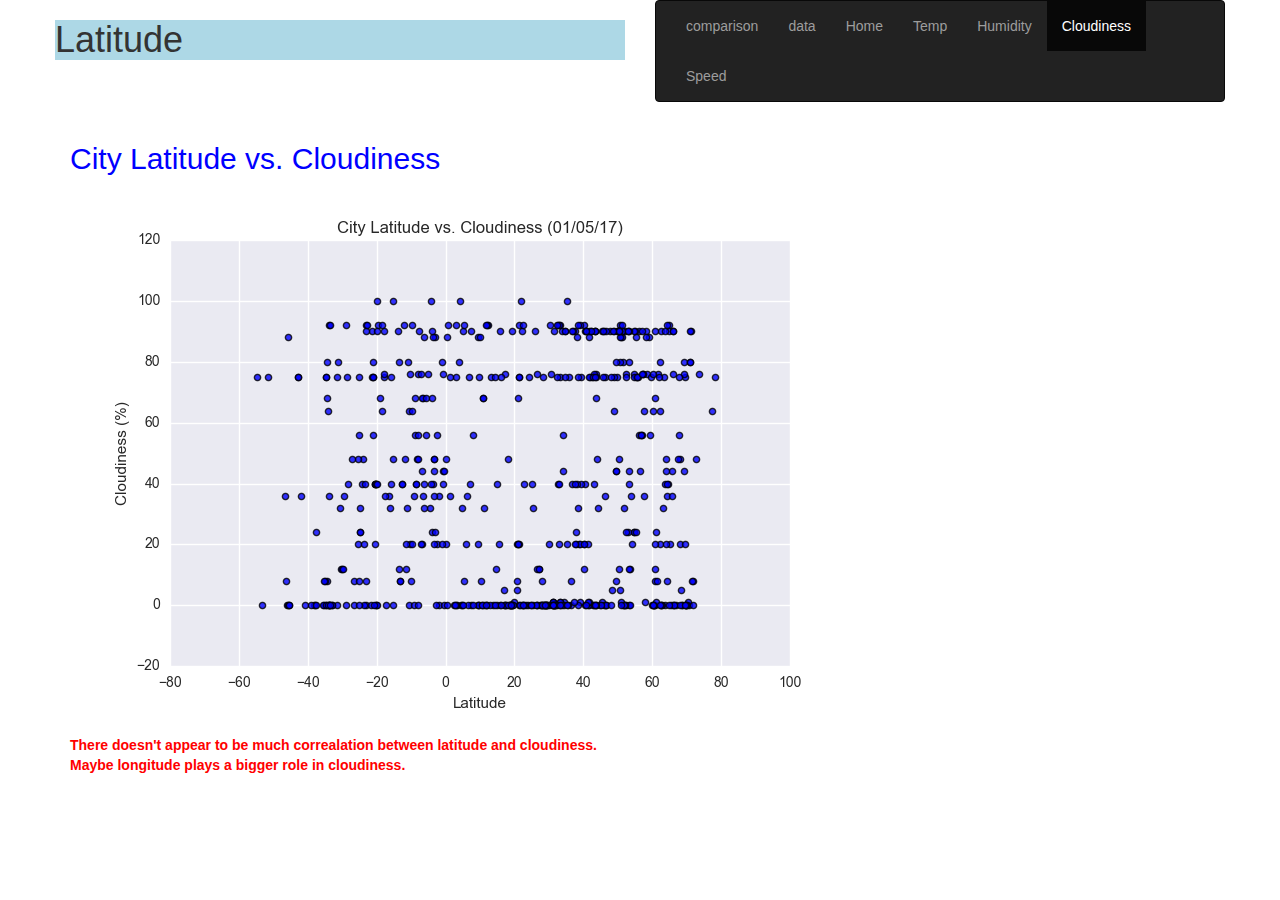
<file: cloudiness.html>
<!DOCTYPE html>
<html lang="en-us">
<head>
    <meta charset=="UTF-8">
    <title>Module 11- html/css homework</title>
    <link rel="stylesheet" href="https://maxcdn.bootstrapcdn.com/bootstrap/3.3.7/css/bootstrap.min.css" integrity="sha384-BVYiiSIFeK1dGmJRAkycuHAHRg32OmUcww7on3RYdg4Va+PmSTsz/K68vbdEjh4u" crossorigin="anonymous">
    <link rel="stylesheet" type="text/css" href="style.css">
</head>
<body>
<div class="container">
    <div class="row">
            <div class="row">
                    <div class="col-md-6">
                        <h1>Latitude</h1>
                    </div>
                    <div class="col-md-6">
                        <nav class="navbar navbar-inverse">
                            <div class="container-fluid">
                            <!-- <div class="navbar-header"> -->
                                <ul class="nav navbar-nav">
                                    <li><a href="comparison.html">comparison</a></li>
                                    <li><a href="dataframe.html">data</a></li>
                                    <li><a href="index.html">Home</a></li>
                                    <li><a href="temp.html">Temp</a></li>
                                    <li><a href="humidity.html">Humidity</a></li>
                                    <li class="active"><a href="cloudiness.html">Cloudiness</a></li>
                                    <li><a href="speed.html">Speed</a></li>
                                </ul>
                            </div>
                        </nav>
                    </div>  
                </div>
        <div class="col-md-6">
            <h2>City Latitude vs. Cloudiness</h2>
        </div>
    </div>
    <div class="row">
        <div class="col-md-6">
            <img src="Fig3.png">
        </div>
    </div> 
    <div class="row"> 
            <div class="col-md-6">
            <strong><p>
There doesn't appear to be much correalation between latitude and cloudiness.  Maybe longitude plays a bigger role in cloudiness.</strong></p>
            </div>
        </div>
</div>
</body>
</html>
</file>
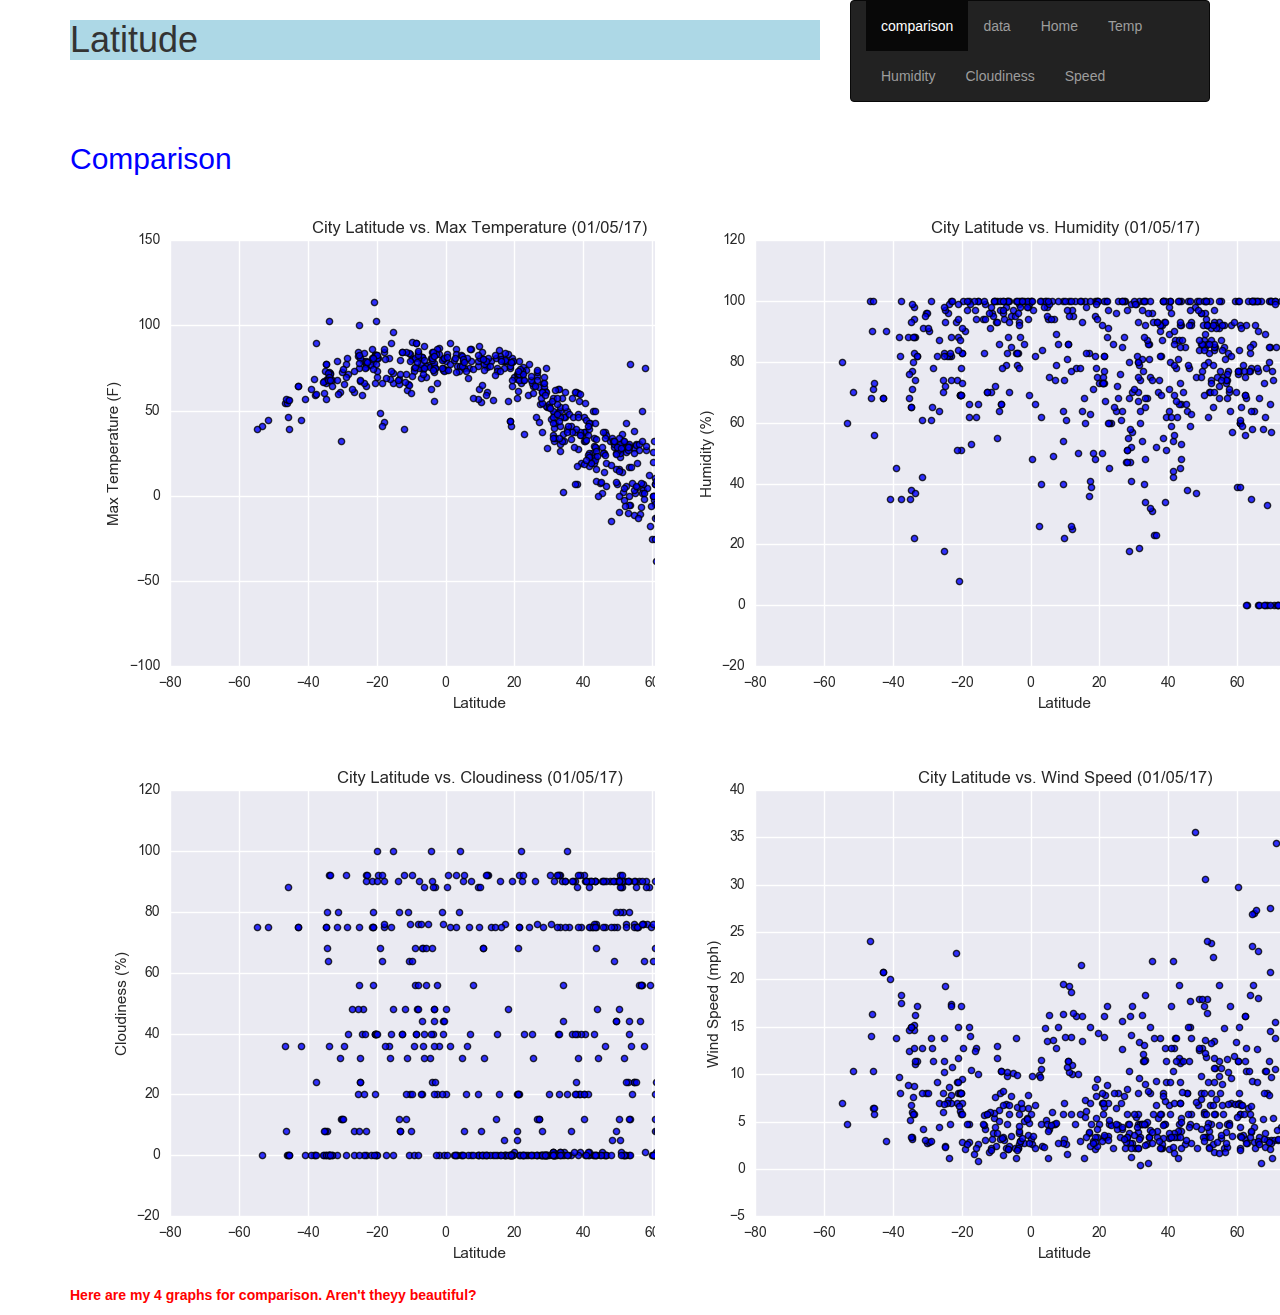
<file: comparison.html>
<!DOCTYPE html>
<html lang="en-us">
<head>
    <meta charset=="UTF-8">
    <title>Module 11- html/css homework</title>
    <link rel="stylesheet" href="https://maxcdn.bootstrapcdn.com/bootstrap/3.3.7/css/bootstrap.min.css" integrity="sha384-BVYiiSIFeK1dGmJRAkycuHAHRg32OmUcww7on3RYdg4Va+PmSTsz/K68vbdEjh4u" crossorigin="anonymous">
    <link rel="stylesheet" type="text/css" href="style.css">
</head>
<body>
<div class="container">
    <div class="row">
        <div class="col-sm-8">
            <h1>Latitude</h1>
        </div>
        <div class="col-sm-4">
            <nav class="navbar navbar-inverse">
                <div class="container-fluid">
                <!-- <div class="navbar-header"> -->
                    <ul class="nav navbar-nav">
                        <li class="active"><a href="comparison.html">comparison</a></li>
                        <li><a href="dataframe.html">data</a></li>
                        <li><a href="index.html">Home</a></li>
                        <li><a href="temp.html">Temp</a></li>
                        <li><a href="humidity.html">Humidity</a></li>
                        <li><a href="cloudiness.html">Cloudiness</a></li>
                        <li><a href="speed.html">Speed</a></li>
                    </ul>
                </div>
            </nav>
        </div>  
    </div>
    <div class="row">
        <div class="col-sm-12">
            <h2>Comparison</h2>
        </div>
    </div>
    <div class="row">
        <div class="col-sm-6">
            <img src="Fig1.png">
        </div>    
        <div class="col-sm-4">
            <img src="Fig2.png">
        </div>
    </div>    
    <div class="row">
        <div class="col-sm-6">
            <img src="Fig3.png">
        </div>    
        <div class="col-sm-4">
            <img src="Fig4.png">
        </div>
    </div>    
    <div class="row"> 
        <div class="col-sm-12">
        <strong><p>Here are my 4 graphs for comparison.  Aren't theyy beautiful?</strong></p>
        </div>
    </div>
</div> 
</body>
</html>
</file>
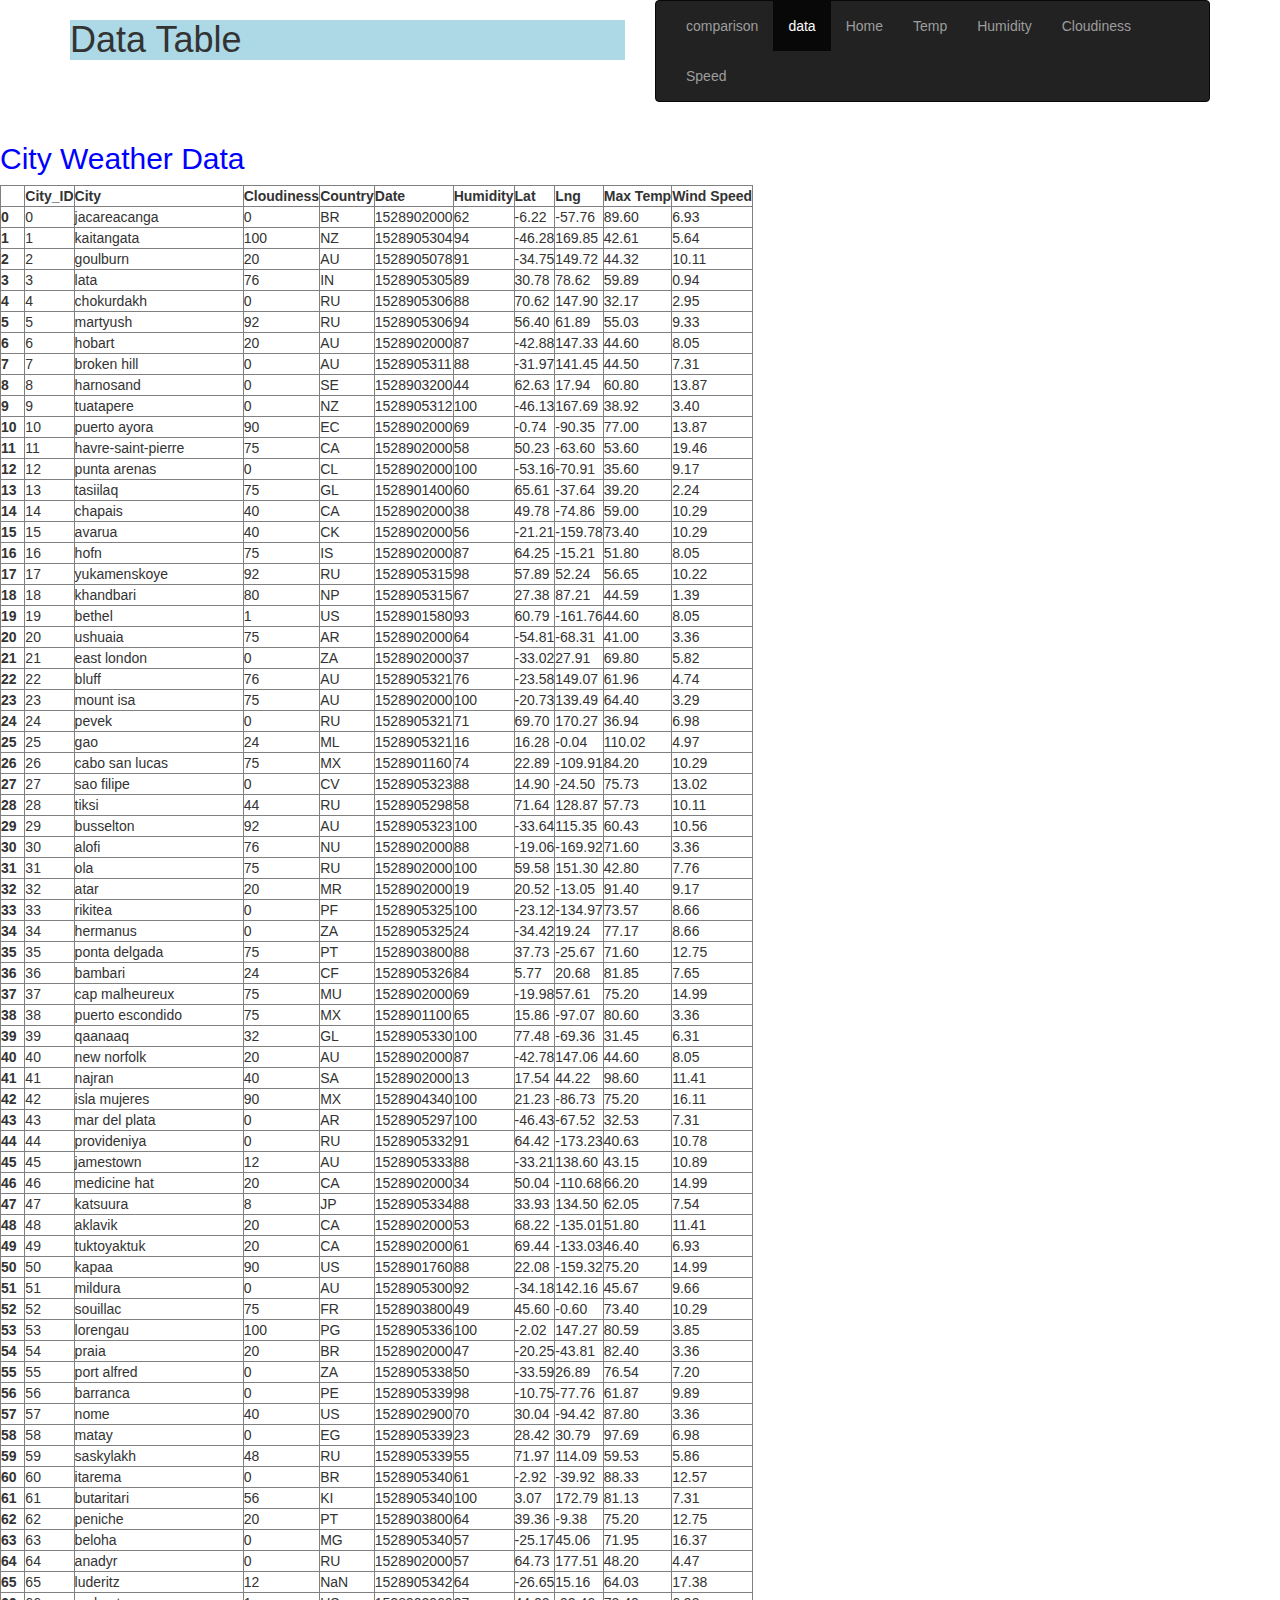
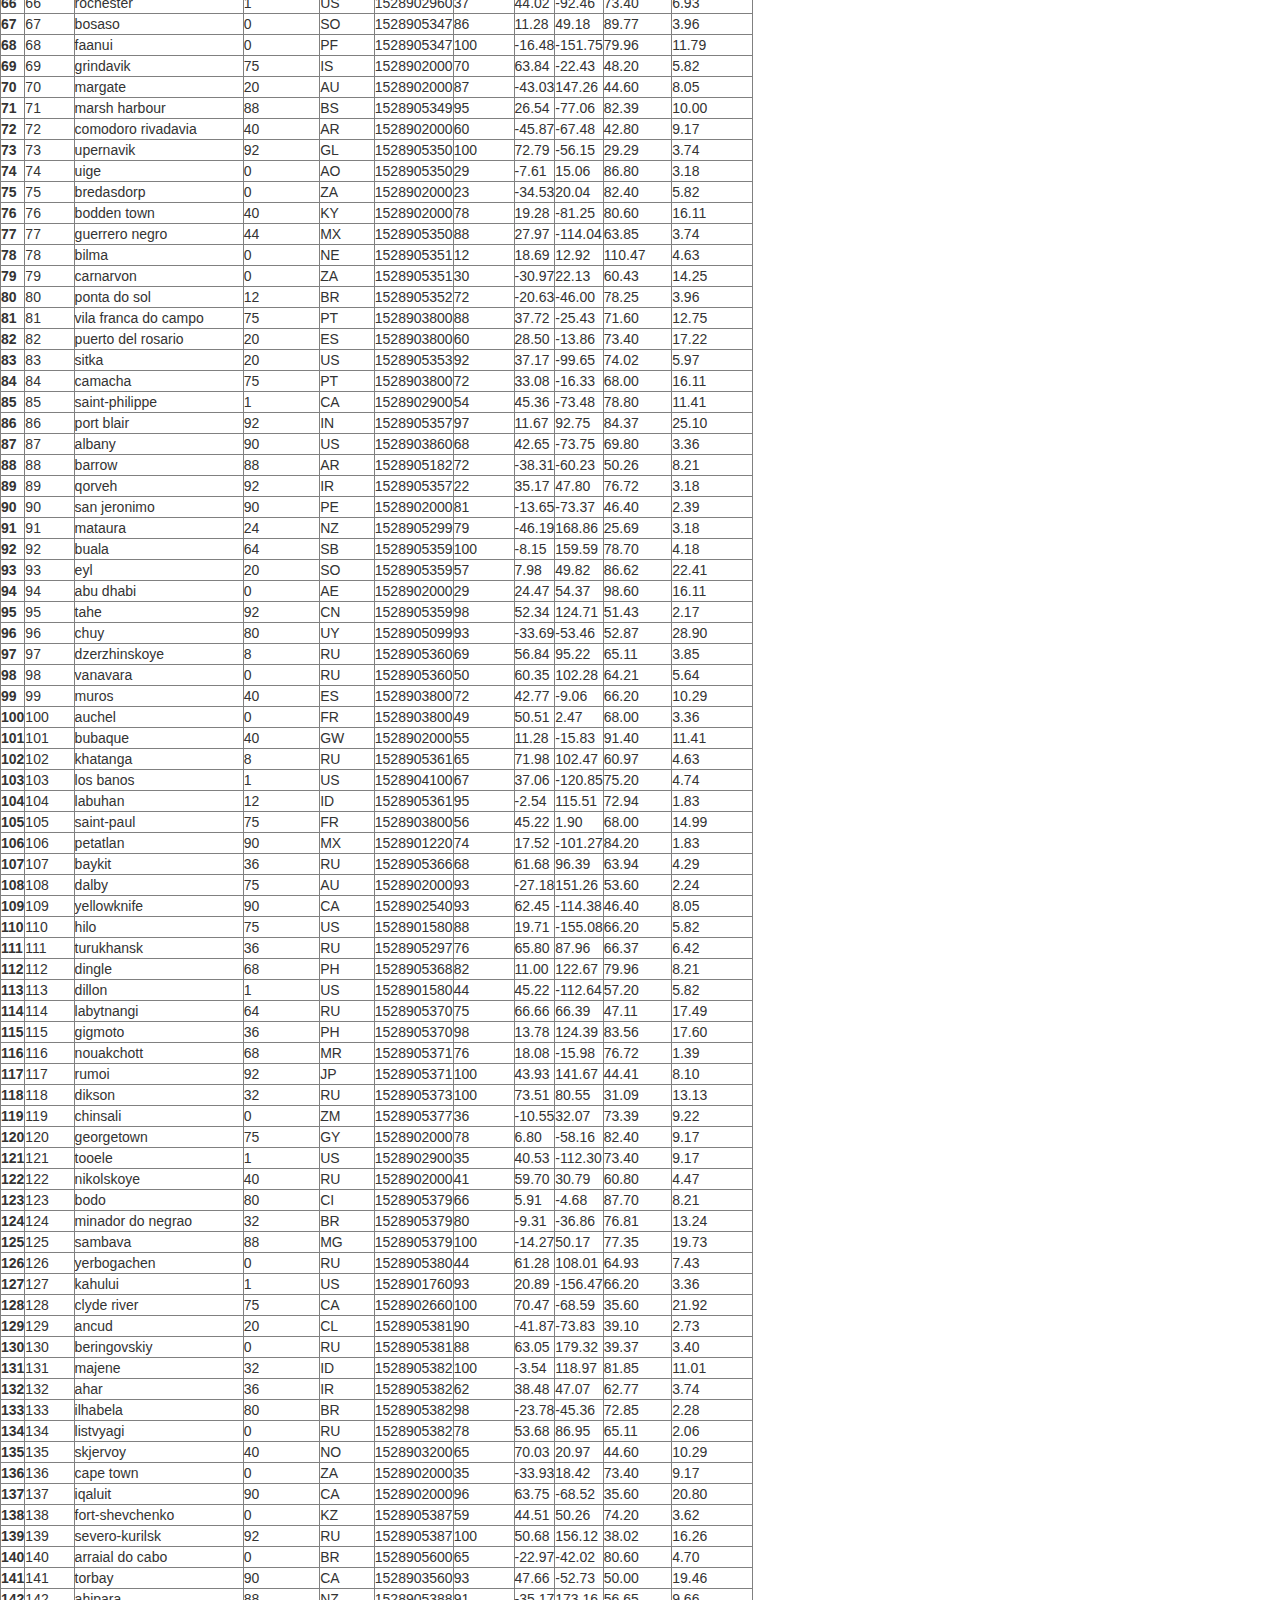
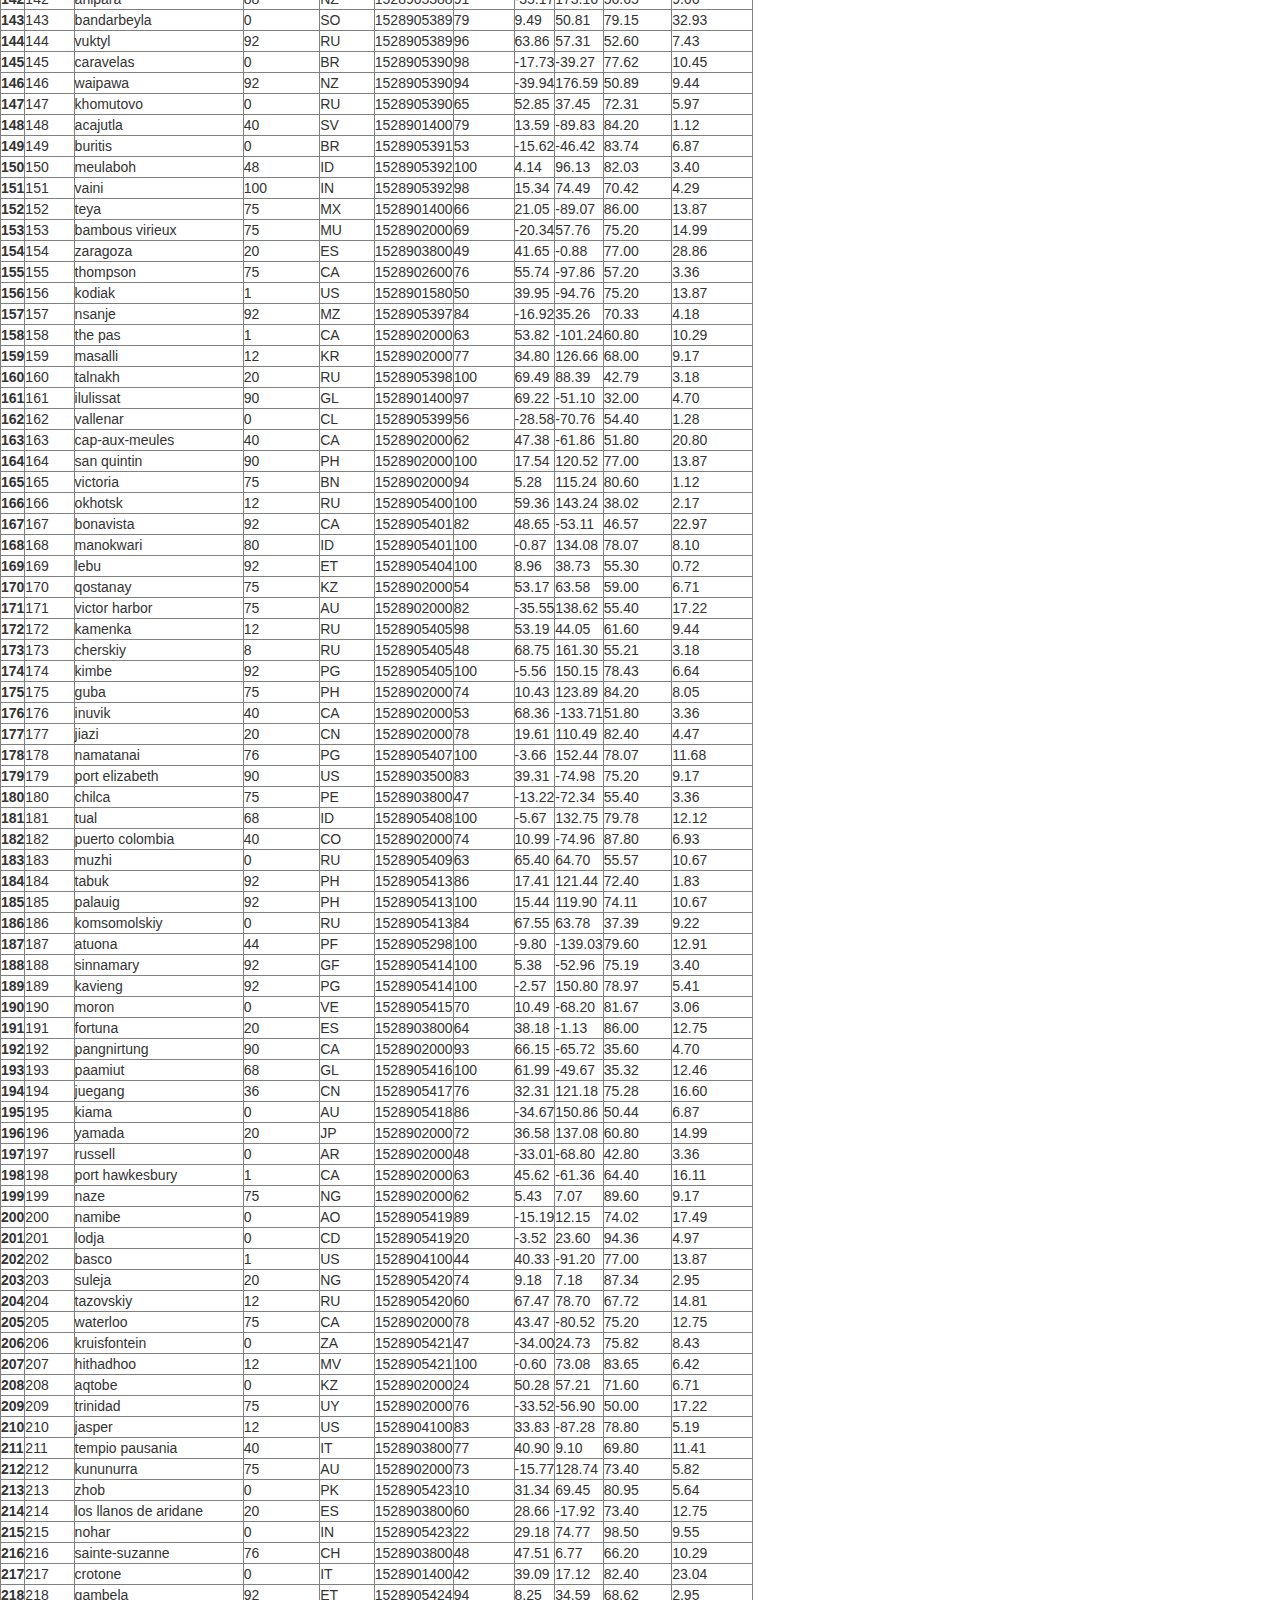
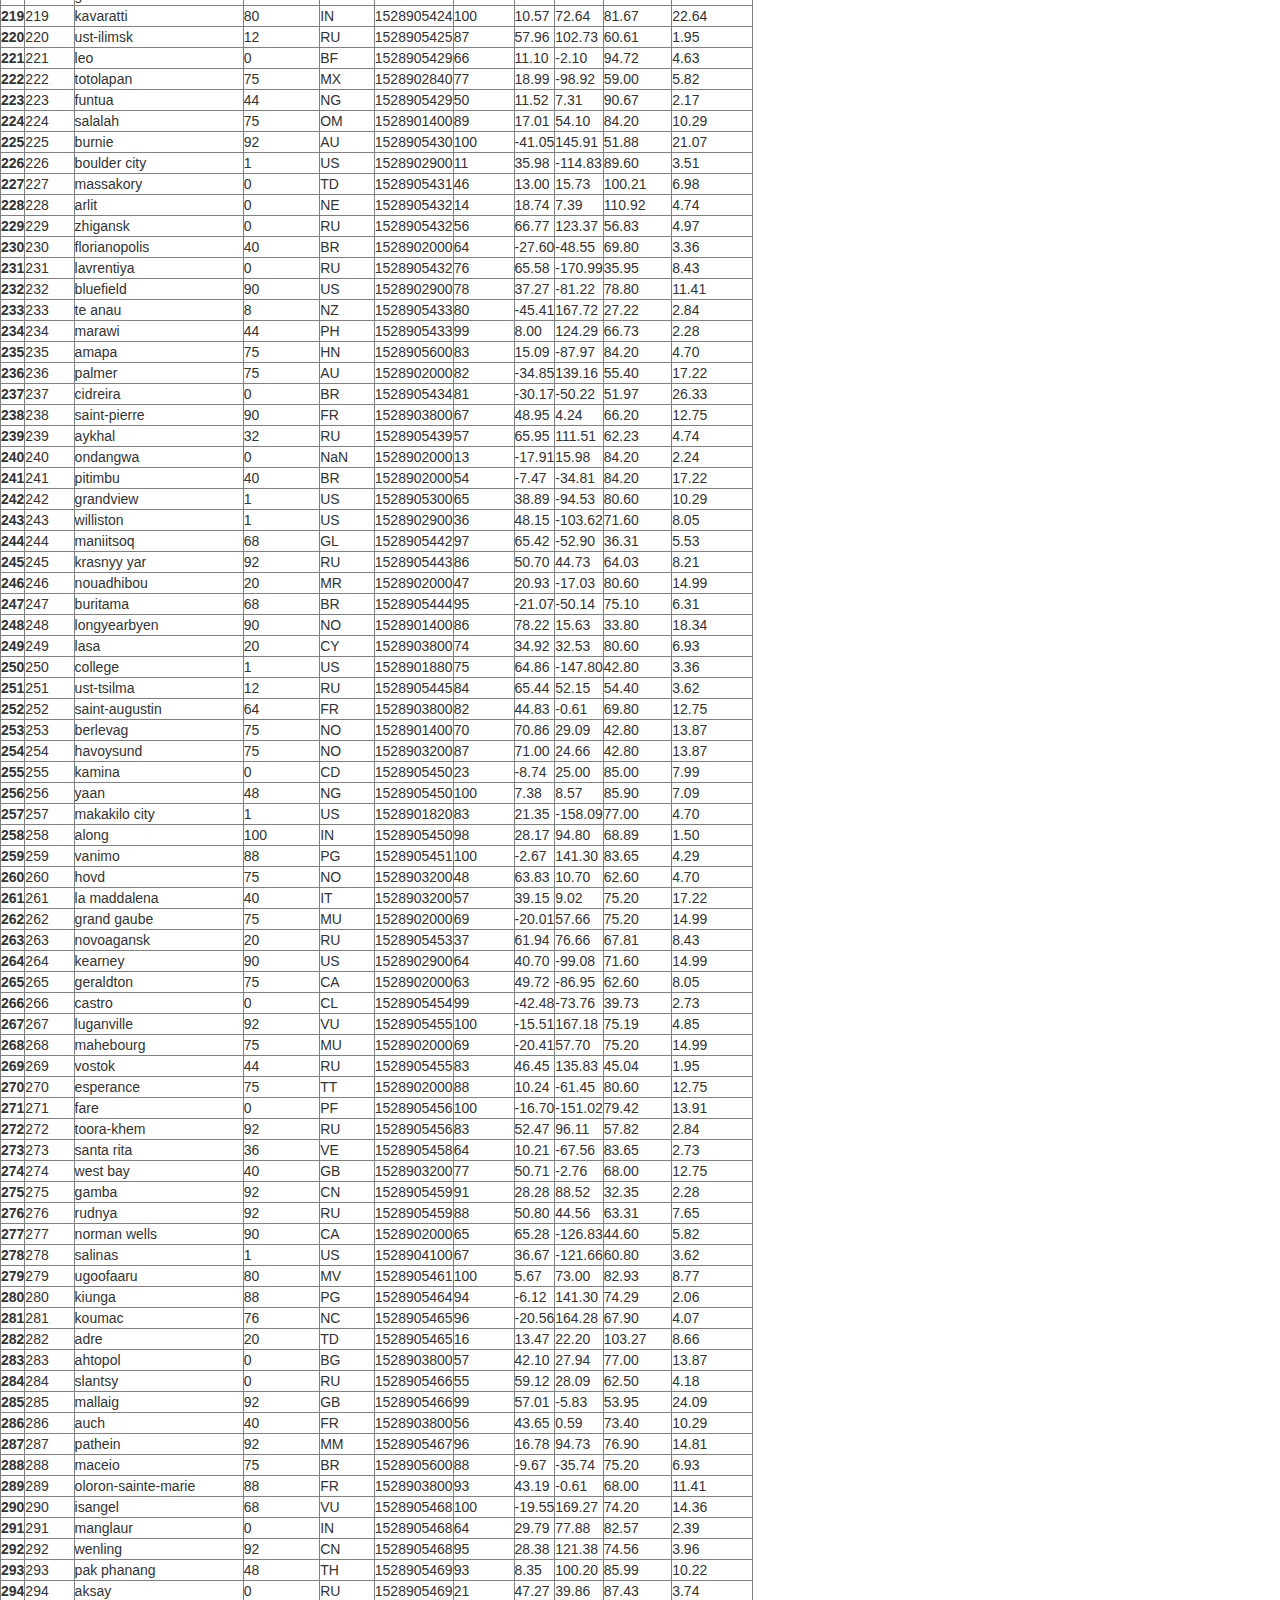
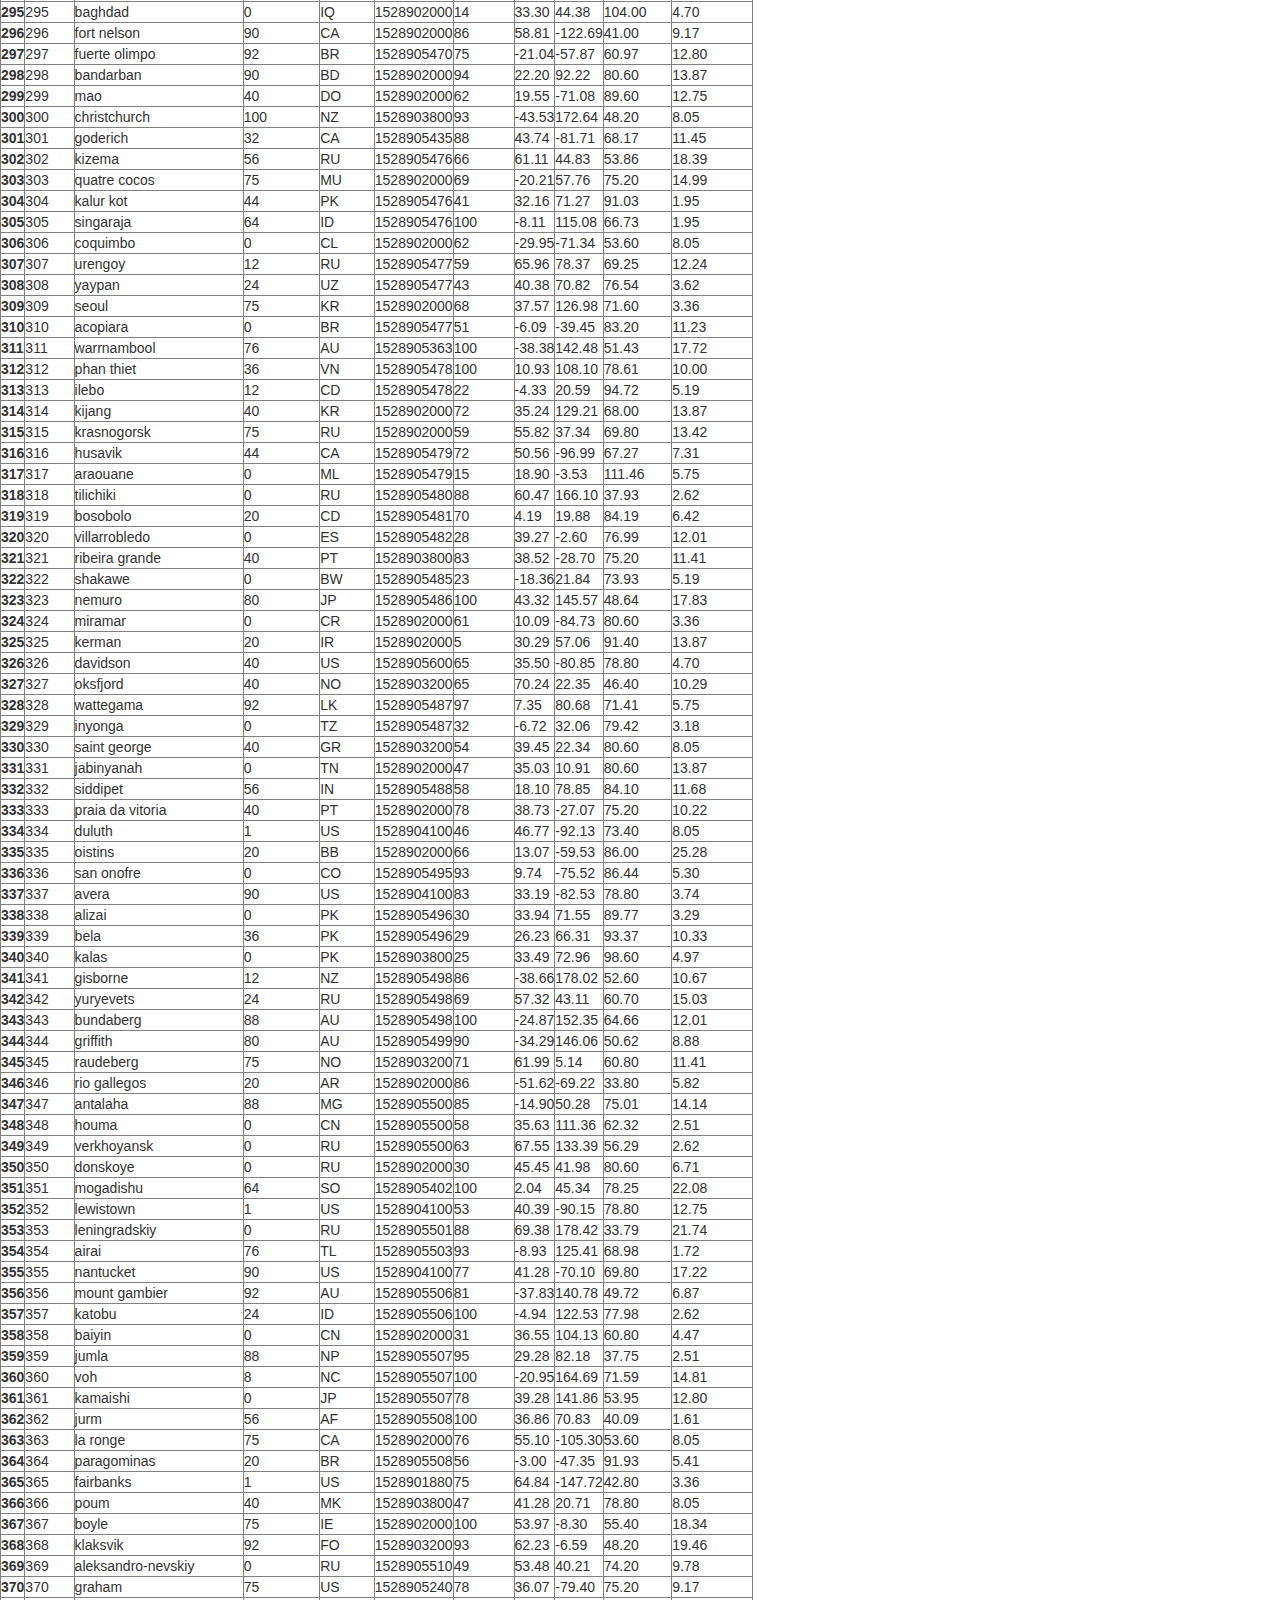
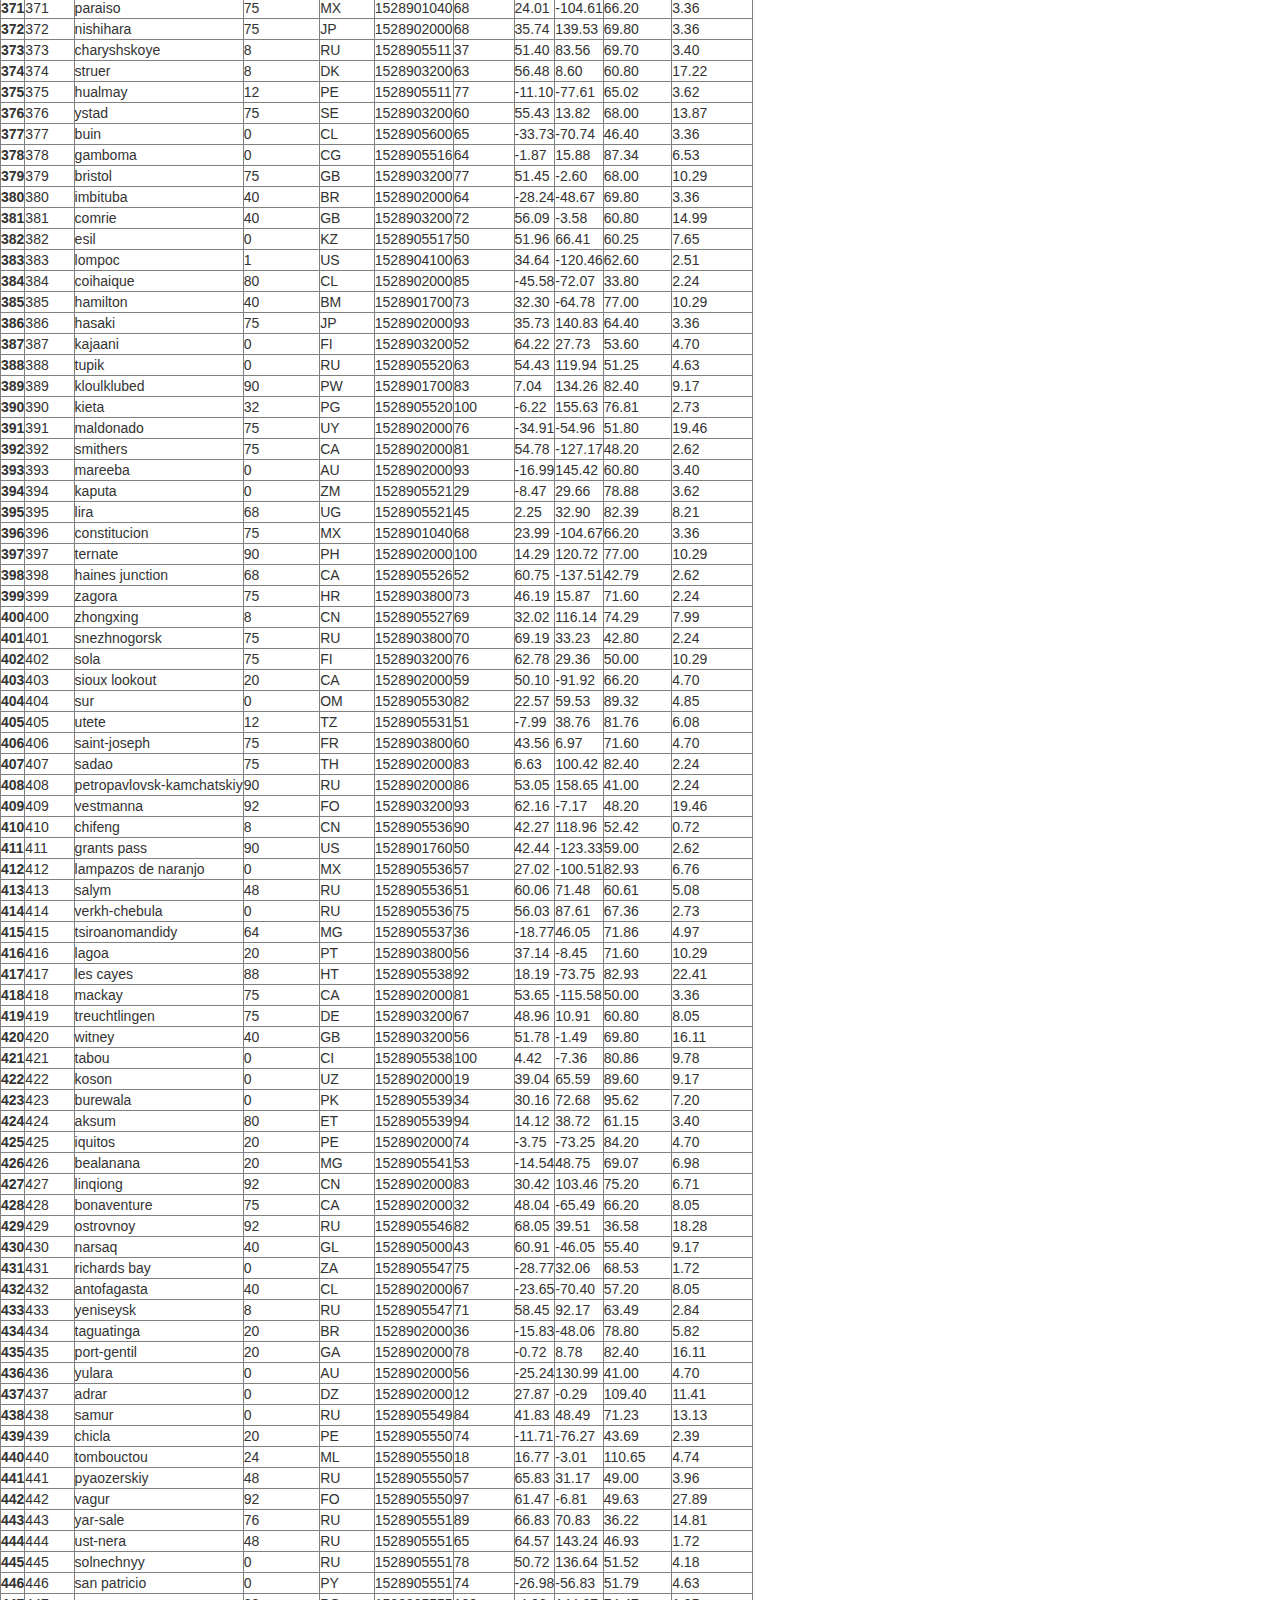
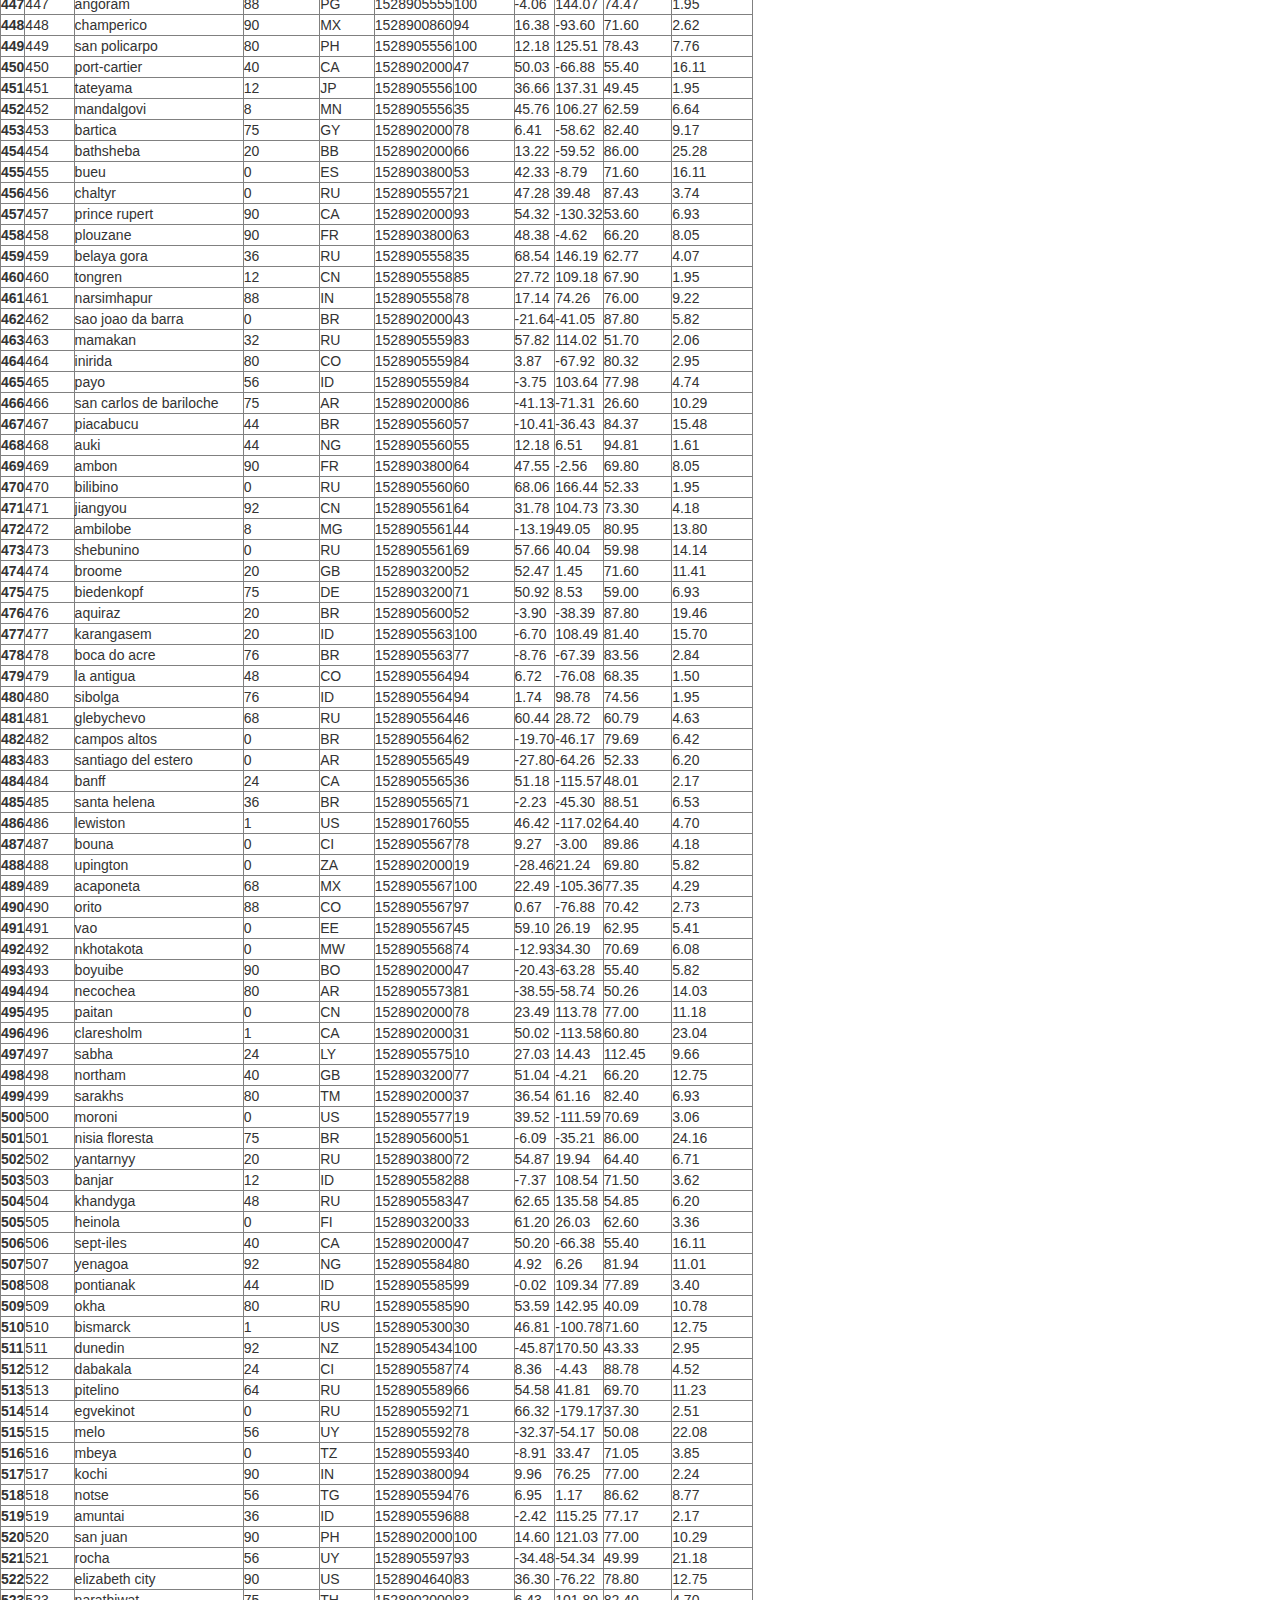
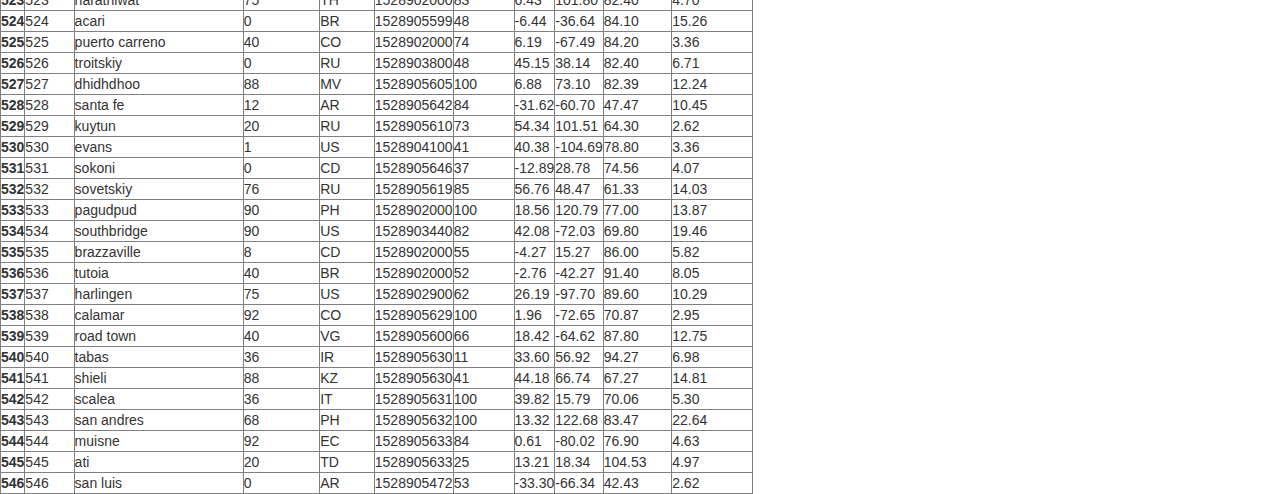
<file: dataframe.html>
<!DOCTYPE html>
<html lang="en-us">
<head>
    <meta charset=="UTF-8">
    <title>Module 11- html/css homework</title>
    <link rel="stylesheet" href="https://maxcdn.bootstrapcdn.com/bootstrap/3.3.7/css/bootstrap.min.css" integrity="sha384-BVYiiSIFeK1dGmJRAkycuHAHRg32OmUcww7on3RYdg4Va+PmSTsz/K68vbdEjh4u" crossorigin="anonymous">
    <link rel="stylesheet" type="text/css" href="style.css">
</head>
<body>
<div class="container">
    <div class="row">
        <div class="col-md-6">
            <h1>Data Table</h1>
        </div>
        <div class="col-md-6">
            <nav class="navbar navbar-inverse">
                <div class="container-fluid">
                <!-- <div class="navbar-header"> -->
                    <ul class="nav navbar-nav">
                        <li><a href="comparison.html">comparison</a></li>
                        <li class="active"><a href="dataframe.html">data</a></li>
                        <li><a href="index.html">Home</a></li>
                        <!-- <li class="nav-item dropdown"> -->
                            <!-- <a class="nav-link dropdown-toggle" data-toggle="dropdown" href="#" id="navbarDropdown"  -->
                            <!-- role="button" data-toggle="dropdown aria-haspopup="true" aria-expanded="false">Dropdown</a> -->
                            <!-- <div class="dropdown-menu" aria-labelledby="navbarDropdown"> -->
                                <li><a href="temp.html">Temp</a></li>
                                <li><a href="humidity.html">Humidity</a></li>
                                <li><a href="cloudiness.html">Cloudiness</a></li>
                                <li><a href="speed.html">Speed</a></li>
                            </div>
                        <!-- </li> -->
                    </ul>
                </div>    
            </nav>
        </div>  
    </div>  
    <div class="row">
        <div class="col-md-6">
        <h2>City Weather Data</h2>
        </div>
    </div>
<table border="1" class="dataframe">
  <thead>
    <tr style="text-align: right;">
      <th></th>
      <th>City_ID</th>
      <th>City</th>
      <th>Cloudiness</th>
      <th>Country</th>
      <th>Date</th>
      <th>Humidity</th>
      <th>Lat</th>
      <th>Lng</th>
      <th>Max Temp</th>
      <th>Wind Speed</th>
    </tr>
  </thead>
  <tbody>
    <tr>
      <th>0</th>
      <td>0</td>
      <td>jacareacanga</td>
      <td>0</td>
      <td>BR</td>
      <td>1528902000</td>
      <td>62</td>
      <td>-6.22</td>
      <td>-57.76</td>
      <td>89.60</td>
      <td>6.93</td>
    </tr>
    <tr>
      <th>1</th>
      <td>1</td>
      <td>kaitangata</td>
      <td>100</td>
      <td>NZ</td>
      <td>1528905304</td>
      <td>94</td>
      <td>-46.28</td>
      <td>169.85</td>
      <td>42.61</td>
      <td>5.64</td>
    </tr>
    <tr>
      <th>2</th>
      <td>2</td>
      <td>goulburn</td>
      <td>20</td>
      <td>AU</td>
      <td>1528905078</td>
      <td>91</td>
      <td>-34.75</td>
      <td>149.72</td>
      <td>44.32</td>
      <td>10.11</td>
    </tr>
    <tr>
      <th>3</th>
      <td>3</td>
      <td>lata</td>
      <td>76</td>
      <td>IN</td>
      <td>1528905305</td>
      <td>89</td>
      <td>30.78</td>
      <td>78.62</td>
      <td>59.89</td>
      <td>0.94</td>
    </tr>
    <tr>
      <th>4</th>
      <td>4</td>
      <td>chokurdakh</td>
      <td>0</td>
      <td>RU</td>
      <td>1528905306</td>
      <td>88</td>
      <td>70.62</td>
      <td>147.90</td>
      <td>32.17</td>
      <td>2.95</td>
    </tr>
    <tr>
      <th>5</th>
      <td>5</td>
      <td>martyush</td>
      <td>92</td>
      <td>RU</td>
      <td>1528905306</td>
      <td>94</td>
      <td>56.40</td>
      <td>61.89</td>
      <td>55.03</td>
      <td>9.33</td>
    </tr>
    <tr>
      <th>6</th>
      <td>6</td>
      <td>hobart</td>
      <td>20</td>
      <td>AU</td>
      <td>1528902000</td>
      <td>87</td>
      <td>-42.88</td>
      <td>147.33</td>
      <td>44.60</td>
      <td>8.05</td>
    </tr>
    <tr>
      <th>7</th>
      <td>7</td>
      <td>broken hill</td>
      <td>0</td>
      <td>AU</td>
      <td>1528905311</td>
      <td>88</td>
      <td>-31.97</td>
      <td>141.45</td>
      <td>44.50</td>
      <td>7.31</td>
    </tr>
    <tr>
      <th>8</th>
      <td>8</td>
      <td>harnosand</td>
      <td>0</td>
      <td>SE</td>
      <td>1528903200</td>
      <td>44</td>
      <td>62.63</td>
      <td>17.94</td>
      <td>60.80</td>
      <td>13.87</td>
    </tr>
    <tr>
      <th>9</th>
      <td>9</td>
      <td>tuatapere</td>
      <td>0</td>
      <td>NZ</td>
      <td>1528905312</td>
      <td>100</td>
      <td>-46.13</td>
      <td>167.69</td>
      <td>38.92</td>
      <td>3.40</td>
    </tr>
    <tr>
      <th>10</th>
      <td>10</td>
      <td>puerto ayora</td>
      <td>90</td>
      <td>EC</td>
      <td>1528902000</td>
      <td>69</td>
      <td>-0.74</td>
      <td>-90.35</td>
      <td>77.00</td>
      <td>13.87</td>
    </tr>
    <tr>
      <th>11</th>
      <td>11</td>
      <td>havre-saint-pierre</td>
      <td>75</td>
      <td>CA</td>
      <td>1528902000</td>
      <td>58</td>
      <td>50.23</td>
      <td>-63.60</td>
      <td>53.60</td>
      <td>19.46</td>
    </tr>
    <tr>
      <th>12</th>
      <td>12</td>
      <td>punta arenas</td>
      <td>0</td>
      <td>CL</td>
      <td>1528902000</td>
      <td>100</td>
      <td>-53.16</td>
      <td>-70.91</td>
      <td>35.60</td>
      <td>9.17</td>
    </tr>
    <tr>
      <th>13</th>
      <td>13</td>
      <td>tasiilaq</td>
      <td>75</td>
      <td>GL</td>
      <td>1528901400</td>
      <td>60</td>
      <td>65.61</td>
      <td>-37.64</td>
      <td>39.20</td>
      <td>2.24</td>
    </tr>
    <tr>
      <th>14</th>
      <td>14</td>
      <td>chapais</td>
      <td>40</td>
      <td>CA</td>
      <td>1528902000</td>
      <td>38</td>
      <td>49.78</td>
      <td>-74.86</td>
      <td>59.00</td>
      <td>10.29</td>
    </tr>
    <tr>
      <th>15</th>
      <td>15</td>
      <td>avarua</td>
      <td>40</td>
      <td>CK</td>
      <td>1528902000</td>
      <td>56</td>
      <td>-21.21</td>
      <td>-159.78</td>
      <td>73.40</td>
      <td>10.29</td>
    </tr>
    <tr>
      <th>16</th>
      <td>16</td>
      <td>hofn</td>
      <td>75</td>
      <td>IS</td>
      <td>1528902000</td>
      <td>87</td>
      <td>64.25</td>
      <td>-15.21</td>
      <td>51.80</td>
      <td>8.05</td>
    </tr>
    <tr>
      <th>17</th>
      <td>17</td>
      <td>yukamenskoye</td>
      <td>92</td>
      <td>RU</td>
      <td>1528905315</td>
      <td>98</td>
      <td>57.89</td>
      <td>52.24</td>
      <td>56.65</td>
      <td>10.22</td>
    </tr>
    <tr>
      <th>18</th>
      <td>18</td>
      <td>khandbari</td>
      <td>80</td>
      <td>NP</td>
      <td>1528905315</td>
      <td>67</td>
      <td>27.38</td>
      <td>87.21</td>
      <td>44.59</td>
      <td>1.39</td>
    </tr>
    <tr>
      <th>19</th>
      <td>19</td>
      <td>bethel</td>
      <td>1</td>
      <td>US</td>
      <td>1528901580</td>
      <td>93</td>
      <td>60.79</td>
      <td>-161.76</td>
      <td>44.60</td>
      <td>8.05</td>
    </tr>
    <tr>
      <th>20</th>
      <td>20</td>
      <td>ushuaia</td>
      <td>75</td>
      <td>AR</td>
      <td>1528902000</td>
      <td>64</td>
      <td>-54.81</td>
      <td>-68.31</td>
      <td>41.00</td>
      <td>3.36</td>
    </tr>
    <tr>
      <th>21</th>
      <td>21</td>
      <td>east london</td>
      <td>0</td>
      <td>ZA</td>
      <td>1528902000</td>
      <td>37</td>
      <td>-33.02</td>
      <td>27.91</td>
      <td>69.80</td>
      <td>5.82</td>
    </tr>
    <tr>
      <th>22</th>
      <td>22</td>
      <td>bluff</td>
      <td>76</td>
      <td>AU</td>
      <td>1528905321</td>
      <td>76</td>
      <td>-23.58</td>
      <td>149.07</td>
      <td>61.96</td>
      <td>4.74</td>
    </tr>
    <tr>
      <th>23</th>
      <td>23</td>
      <td>mount isa</td>
      <td>75</td>
      <td>AU</td>
      <td>1528902000</td>
      <td>100</td>
      <td>-20.73</td>
      <td>139.49</td>
      <td>64.40</td>
      <td>3.29</td>
    </tr>
    <tr>
      <th>24</th>
      <td>24</td>
      <td>pevek</td>
      <td>0</td>
      <td>RU</td>
      <td>1528905321</td>
      <td>71</td>
      <td>69.70</td>
      <td>170.27</td>
      <td>36.94</td>
      <td>6.98</td>
    </tr>
    <tr>
      <th>25</th>
      <td>25</td>
      <td>gao</td>
      <td>24</td>
      <td>ML</td>
      <td>1528905321</td>
      <td>16</td>
      <td>16.28</td>
      <td>-0.04</td>
      <td>110.02</td>
      <td>4.97</td>
    </tr>
    <tr>
      <th>26</th>
      <td>26</td>
      <td>cabo san lucas</td>
      <td>75</td>
      <td>MX</td>
      <td>1528901160</td>
      <td>74</td>
      <td>22.89</td>
      <td>-109.91</td>
      <td>84.20</td>
      <td>10.29</td>
    </tr>
    <tr>
      <th>27</th>
      <td>27</td>
      <td>sao filipe</td>
      <td>0</td>
      <td>CV</td>
      <td>1528905323</td>
      <td>88</td>
      <td>14.90</td>
      <td>-24.50</td>
      <td>75.73</td>
      <td>13.02</td>
    </tr>
    <tr>
      <th>28</th>
      <td>28</td>
      <td>tiksi</td>
      <td>44</td>
      <td>RU</td>
      <td>1528905298</td>
      <td>58</td>
      <td>71.64</td>
      <td>128.87</td>
      <td>57.73</td>
      <td>10.11</td>
    </tr>
    <tr>
      <th>29</th>
      <td>29</td>
      <td>busselton</td>
      <td>92</td>
      <td>AU</td>
      <td>1528905323</td>
      <td>100</td>
      <td>-33.64</td>
      <td>115.35</td>
      <td>60.43</td>
      <td>10.56</td>
    </tr>
    <tr>
      <th>30</th>
      <td>30</td>
      <td>alofi</td>
      <td>76</td>
      <td>NU</td>
      <td>1528902000</td>
      <td>88</td>
      <td>-19.06</td>
      <td>-169.92</td>
      <td>71.60</td>
      <td>3.36</td>
    </tr>
    <tr>
      <th>31</th>
      <td>31</td>
      <td>ola</td>
      <td>75</td>
      <td>RU</td>
      <td>1528902000</td>
      <td>100</td>
      <td>59.58</td>
      <td>151.30</td>
      <td>42.80</td>
      <td>7.76</td>
    </tr>
    <tr>
      <th>32</th>
      <td>32</td>
      <td>atar</td>
      <td>20</td>
      <td>MR</td>
      <td>1528902000</td>
      <td>19</td>
      <td>20.52</td>
      <td>-13.05</td>
      <td>91.40</td>
      <td>9.17</td>
    </tr>
    <tr>
      <th>33</th>
      <td>33</td>
      <td>rikitea</td>
      <td>0</td>
      <td>PF</td>
      <td>1528905325</td>
      <td>100</td>
      <td>-23.12</td>
      <td>-134.97</td>
      <td>73.57</td>
      <td>8.66</td>
    </tr>
    <tr>
      <th>34</th>
      <td>34</td>
      <td>hermanus</td>
      <td>0</td>
      <td>ZA</td>
      <td>1528905325</td>
      <td>24</td>
      <td>-34.42</td>
      <td>19.24</td>
      <td>77.17</td>
      <td>8.66</td>
    </tr>
    <tr>
      <th>35</th>
      <td>35</td>
      <td>ponta delgada</td>
      <td>75</td>
      <td>PT</td>
      <td>1528903800</td>
      <td>88</td>
      <td>37.73</td>
      <td>-25.67</td>
      <td>71.60</td>
      <td>12.75</td>
    </tr>
    <tr>
      <th>36</th>
      <td>36</td>
      <td>bambari</td>
      <td>24</td>
      <td>CF</td>
      <td>1528905326</td>
      <td>84</td>
      <td>5.77</td>
      <td>20.68</td>
      <td>81.85</td>
      <td>7.65</td>
    </tr>
    <tr>
      <th>37</th>
      <td>37</td>
      <td>cap malheureux</td>
      <td>75</td>
      <td>MU</td>
      <td>1528902000</td>
      <td>69</td>
      <td>-19.98</td>
      <td>57.61</td>
      <td>75.20</td>
      <td>14.99</td>
    </tr>
    <tr>
      <th>38</th>
      <td>38</td>
      <td>puerto escondido</td>
      <td>75</td>
      <td>MX</td>
      <td>1528901100</td>
      <td>65</td>
      <td>15.86</td>
      <td>-97.07</td>
      <td>80.60</td>
      <td>3.36</td>
    </tr>
    <tr>
      <th>39</th>
      <td>39</td>
      <td>qaanaaq</td>
      <td>32</td>
      <td>GL</td>
      <td>1528905330</td>
      <td>100</td>
      <td>77.48</td>
      <td>-69.36</td>
      <td>31.45</td>
      <td>6.31</td>
    </tr>
    <tr>
      <th>40</th>
      <td>40</td>
      <td>new norfolk</td>
      <td>20</td>
      <td>AU</td>
      <td>1528902000</td>
      <td>87</td>
      <td>-42.78</td>
      <td>147.06</td>
      <td>44.60</td>
      <td>8.05</td>
    </tr>
    <tr>
      <th>41</th>
      <td>41</td>
      <td>najran</td>
      <td>40</td>
      <td>SA</td>
      <td>1528902000</td>
      <td>13</td>
      <td>17.54</td>
      <td>44.22</td>
      <td>98.60</td>
      <td>11.41</td>
    </tr>
    <tr>
      <th>42</th>
      <td>42</td>
      <td>isla mujeres</td>
      <td>90</td>
      <td>MX</td>
      <td>1528904340</td>
      <td>100</td>
      <td>21.23</td>
      <td>-86.73</td>
      <td>75.20</td>
      <td>16.11</td>
    </tr>
    <tr>
      <th>43</th>
      <td>43</td>
      <td>mar del plata</td>
      <td>0</td>
      <td>AR</td>
      <td>1528905297</td>
      <td>100</td>
      <td>-46.43</td>
      <td>-67.52</td>
      <td>32.53</td>
      <td>7.31</td>
    </tr>
    <tr>
      <th>44</th>
      <td>44</td>
      <td>provideniya</td>
      <td>0</td>
      <td>RU</td>
      <td>1528905332</td>
      <td>91</td>
      <td>64.42</td>
      <td>-173.23</td>
      <td>40.63</td>
      <td>10.78</td>
    </tr>
    <tr>
      <th>45</th>
      <td>45</td>
      <td>jamestown</td>
      <td>12</td>
      <td>AU</td>
      <td>1528905333</td>
      <td>88</td>
      <td>-33.21</td>
      <td>138.60</td>
      <td>43.15</td>
      <td>10.89</td>
    </tr>
    <tr>
      <th>46</th>
      <td>46</td>
      <td>medicine hat</td>
      <td>20</td>
      <td>CA</td>
      <td>1528902000</td>
      <td>34</td>
      <td>50.04</td>
      <td>-110.68</td>
      <td>66.20</td>
      <td>14.99</td>
    </tr>
    <tr>
      <th>47</th>
      <td>47</td>
      <td>katsuura</td>
      <td>8</td>
      <td>JP</td>
      <td>1528905334</td>
      <td>88</td>
      <td>33.93</td>
      <td>134.50</td>
      <td>62.05</td>
      <td>7.54</td>
    </tr>
    <tr>
      <th>48</th>
      <td>48</td>
      <td>aklavik</td>
      <td>20</td>
      <td>CA</td>
      <td>1528902000</td>
      <td>53</td>
      <td>68.22</td>
      <td>-135.01</td>
      <td>51.80</td>
      <td>11.41</td>
    </tr>
    <tr>
      <th>49</th>
      <td>49</td>
      <td>tuktoyaktuk</td>
      <td>20</td>
      <td>CA</td>
      <td>1528902000</td>
      <td>61</td>
      <td>69.44</td>
      <td>-133.03</td>
      <td>46.40</td>
      <td>6.93</td>
    </tr>
    <tr>
      <th>50</th>
      <td>50</td>
      <td>kapaa</td>
      <td>90</td>
      <td>US</td>
      <td>1528901760</td>
      <td>88</td>
      <td>22.08</td>
      <td>-159.32</td>
      <td>75.20</td>
      <td>14.99</td>
    </tr>
    <tr>
      <th>51</th>
      <td>51</td>
      <td>mildura</td>
      <td>0</td>
      <td>AU</td>
      <td>1528905300</td>
      <td>92</td>
      <td>-34.18</td>
      <td>142.16</td>
      <td>45.67</td>
      <td>9.66</td>
    </tr>
    <tr>
      <th>52</th>
      <td>52</td>
      <td>souillac</td>
      <td>75</td>
      <td>FR</td>
      <td>1528903800</td>
      <td>49</td>
      <td>45.60</td>
      <td>-0.60</td>
      <td>73.40</td>
      <td>10.29</td>
    </tr>
    <tr>
      <th>53</th>
      <td>53</td>
      <td>lorengau</td>
      <td>100</td>
      <td>PG</td>
      <td>1528905336</td>
      <td>100</td>
      <td>-2.02</td>
      <td>147.27</td>
      <td>80.59</td>
      <td>3.85</td>
    </tr>
    <tr>
      <th>54</th>
      <td>54</td>
      <td>praia</td>
      <td>20</td>
      <td>BR</td>
      <td>1528902000</td>
      <td>47</td>
      <td>-20.25</td>
      <td>-43.81</td>
      <td>82.40</td>
      <td>3.36</td>
    </tr>
    <tr>
      <th>55</th>
      <td>55</td>
      <td>port alfred</td>
      <td>0</td>
      <td>ZA</td>
      <td>1528905338</td>
      <td>50</td>
      <td>-33.59</td>
      <td>26.89</td>
      <td>76.54</td>
      <td>7.20</td>
    </tr>
    <tr>
      <th>56</th>
      <td>56</td>
      <td>barranca</td>
      <td>0</td>
      <td>PE</td>
      <td>1528905339</td>
      <td>98</td>
      <td>-10.75</td>
      <td>-77.76</td>
      <td>61.87</td>
      <td>9.89</td>
    </tr>
    <tr>
      <th>57</th>
      <td>57</td>
      <td>nome</td>
      <td>40</td>
      <td>US</td>
      <td>1528902900</td>
      <td>70</td>
      <td>30.04</td>
      <td>-94.42</td>
      <td>87.80</td>
      <td>3.36</td>
    </tr>
    <tr>
      <th>58</th>
      <td>58</td>
      <td>matay</td>
      <td>0</td>
      <td>EG</td>
      <td>1528905339</td>
      <td>23</td>
      <td>28.42</td>
      <td>30.79</td>
      <td>97.69</td>
      <td>6.98</td>
    </tr>
    <tr>
      <th>59</th>
      <td>59</td>
      <td>saskylakh</td>
      <td>48</td>
      <td>RU</td>
      <td>1528905339</td>
      <td>55</td>
      <td>71.97</td>
      <td>114.09</td>
      <td>59.53</td>
      <td>5.86</td>
    </tr>
    <tr>
      <th>60</th>
      <td>60</td>
      <td>itarema</td>
      <td>0</td>
      <td>BR</td>
      <td>1528905340</td>
      <td>61</td>
      <td>-2.92</td>
      <td>-39.92</td>
      <td>88.33</td>
      <td>12.57</td>
    </tr>
    <tr>
      <th>61</th>
      <td>61</td>
      <td>butaritari</td>
      <td>56</td>
      <td>KI</td>
      <td>1528905340</td>
      <td>100</td>
      <td>3.07</td>
      <td>172.79</td>
      <td>81.13</td>
      <td>7.31</td>
    </tr>
    <tr>
      <th>62</th>
      <td>62</td>
      <td>peniche</td>
      <td>20</td>
      <td>PT</td>
      <td>1528903800</td>
      <td>64</td>
      <td>39.36</td>
      <td>-9.38</td>
      <td>75.20</td>
      <td>12.75</td>
    </tr>
    <tr>
      <th>63</th>
      <td>63</td>
      <td>beloha</td>
      <td>0</td>
      <td>MG</td>
      <td>1528905340</td>
      <td>57</td>
      <td>-25.17</td>
      <td>45.06</td>
      <td>71.95</td>
      <td>16.37</td>
    </tr>
    <tr>
      <th>64</th>
      <td>64</td>
      <td>anadyr</td>
      <td>0</td>
      <td>RU</td>
      <td>1528902000</td>
      <td>57</td>
      <td>64.73</td>
      <td>177.51</td>
      <td>48.20</td>
      <td>4.47</td>
    </tr>
    <tr>
      <th>65</th>
      <td>65</td>
      <td>luderitz</td>
      <td>12</td>
      <td>NaN</td>
      <td>1528905342</td>
      <td>64</td>
      <td>-26.65</td>
      <td>15.16</td>
      <td>64.03</td>
      <td>17.38</td>
    </tr>
    <tr>
      <th>66</th>
      <td>66</td>
      <td>rochester</td>
      <td>1</td>
      <td>US</td>
      <td>1528902960</td>
      <td>37</td>
      <td>44.02</td>
      <td>-92.46</td>
      <td>73.40</td>
      <td>6.93</td>
    </tr>
    <tr>
      <th>67</th>
      <td>67</td>
      <td>bosaso</td>
      <td>0</td>
      <td>SO</td>
      <td>1528905347</td>
      <td>86</td>
      <td>11.28</td>
      <td>49.18</td>
      <td>89.77</td>
      <td>3.96</td>
    </tr>
    <tr>
      <th>68</th>
      <td>68</td>
      <td>faanui</td>
      <td>0</td>
      <td>PF</td>
      <td>1528905347</td>
      <td>100</td>
      <td>-16.48</td>
      <td>-151.75</td>
      <td>79.96</td>
      <td>11.79</td>
    </tr>
    <tr>
      <th>69</th>
      <td>69</td>
      <td>grindavik</td>
      <td>75</td>
      <td>IS</td>
      <td>1528902000</td>
      <td>70</td>
      <td>63.84</td>
      <td>-22.43</td>
      <td>48.20</td>
      <td>5.82</td>
    </tr>
    <tr>
      <th>70</th>
      <td>70</td>
      <td>margate</td>
      <td>20</td>
      <td>AU</td>
      <td>1528902000</td>
      <td>87</td>
      <td>-43.03</td>
      <td>147.26</td>
      <td>44.60</td>
      <td>8.05</td>
    </tr>
    <tr>
      <th>71</th>
      <td>71</td>
      <td>marsh harbour</td>
      <td>88</td>
      <td>BS</td>
      <td>1528905349</td>
      <td>95</td>
      <td>26.54</td>
      <td>-77.06</td>
      <td>82.39</td>
      <td>10.00</td>
    </tr>
    <tr>
      <th>72</th>
      <td>72</td>
      <td>comodoro rivadavia</td>
      <td>40</td>
      <td>AR</td>
      <td>1528902000</td>
      <td>60</td>
      <td>-45.87</td>
      <td>-67.48</td>
      <td>42.80</td>
      <td>9.17</td>
    </tr>
    <tr>
      <th>73</th>
      <td>73</td>
      <td>upernavik</td>
      <td>92</td>
      <td>GL</td>
      <td>1528905350</td>
      <td>100</td>
      <td>72.79</td>
      <td>-56.15</td>
      <td>29.29</td>
      <td>3.74</td>
    </tr>
    <tr>
      <th>74</th>
      <td>74</td>
      <td>uige</td>
      <td>0</td>
      <td>AO</td>
      <td>1528905350</td>
      <td>29</td>
      <td>-7.61</td>
      <td>15.06</td>
      <td>86.80</td>
      <td>3.18</td>
    </tr>
    <tr>
      <th>75</th>
      <td>75</td>
      <td>bredasdorp</td>
      <td>0</td>
      <td>ZA</td>
      <td>1528902000</td>
      <td>23</td>
      <td>-34.53</td>
      <td>20.04</td>
      <td>82.40</td>
      <td>5.82</td>
    </tr>
    <tr>
      <th>76</th>
      <td>76</td>
      <td>bodden town</td>
      <td>40</td>
      <td>KY</td>
      <td>1528902000</td>
      <td>78</td>
      <td>19.28</td>
      <td>-81.25</td>
      <td>80.60</td>
      <td>16.11</td>
    </tr>
    <tr>
      <th>77</th>
      <td>77</td>
      <td>guerrero negro</td>
      <td>44</td>
      <td>MX</td>
      <td>1528905350</td>
      <td>88</td>
      <td>27.97</td>
      <td>-114.04</td>
      <td>63.85</td>
      <td>3.74</td>
    </tr>
    <tr>
      <th>78</th>
      <td>78</td>
      <td>bilma</td>
      <td>0</td>
      <td>NE</td>
      <td>1528905351</td>
      <td>12</td>
      <td>18.69</td>
      <td>12.92</td>
      <td>110.47</td>
      <td>4.63</td>
    </tr>
    <tr>
      <th>79</th>
      <td>79</td>
      <td>carnarvon</td>
      <td>0</td>
      <td>ZA</td>
      <td>1528905351</td>
      <td>30</td>
      <td>-30.97</td>
      <td>22.13</td>
      <td>60.43</td>
      <td>14.25</td>
    </tr>
    <tr>
      <th>80</th>
      <td>80</td>
      <td>ponta do sol</td>
      <td>12</td>
      <td>BR</td>
      <td>1528905352</td>
      <td>72</td>
      <td>-20.63</td>
      <td>-46.00</td>
      <td>78.25</td>
      <td>3.96</td>
    </tr>
    <tr>
      <th>81</th>
      <td>81</td>
      <td>vila franca do campo</td>
      <td>75</td>
      <td>PT</td>
      <td>1528903800</td>
      <td>88</td>
      <td>37.72</td>
      <td>-25.43</td>
      <td>71.60</td>
      <td>12.75</td>
    </tr>
    <tr>
      <th>82</th>
      <td>82</td>
      <td>puerto del rosario</td>
      <td>20</td>
      <td>ES</td>
      <td>1528903800</td>
      <td>60</td>
      <td>28.50</td>
      <td>-13.86</td>
      <td>73.40</td>
      <td>17.22</td>
    </tr>
    <tr>
      <th>83</th>
      <td>83</td>
      <td>sitka</td>
      <td>20</td>
      <td>US</td>
      <td>1528905353</td>
      <td>92</td>
      <td>37.17</td>
      <td>-99.65</td>
      <td>74.02</td>
      <td>5.97</td>
    </tr>
    <tr>
      <th>84</th>
      <td>84</td>
      <td>camacha</td>
      <td>75</td>
      <td>PT</td>
      <td>1528903800</td>
      <td>72</td>
      <td>33.08</td>
      <td>-16.33</td>
      <td>68.00</td>
      <td>16.11</td>
    </tr>
    <tr>
      <th>85</th>
      <td>85</td>
      <td>saint-philippe</td>
      <td>1</td>
      <td>CA</td>
      <td>1528902900</td>
      <td>54</td>
      <td>45.36</td>
      <td>-73.48</td>
      <td>78.80</td>
      <td>11.41</td>
    </tr>
    <tr>
      <th>86</th>
      <td>86</td>
      <td>port blair</td>
      <td>92</td>
      <td>IN</td>
      <td>1528905357</td>
      <td>97</td>
      <td>11.67</td>
      <td>92.75</td>
      <td>84.37</td>
      <td>25.10</td>
    </tr>
    <tr>
      <th>87</th>
      <td>87</td>
      <td>albany</td>
      <td>90</td>
      <td>US</td>
      <td>1528903860</td>
      <td>68</td>
      <td>42.65</td>
      <td>-73.75</td>
      <td>69.80</td>
      <td>3.36</td>
    </tr>
    <tr>
      <th>88</th>
      <td>88</td>
      <td>barrow</td>
      <td>88</td>
      <td>AR</td>
      <td>1528905182</td>
      <td>72</td>
      <td>-38.31</td>
      <td>-60.23</td>
      <td>50.26</td>
      <td>8.21</td>
    </tr>
    <tr>
      <th>89</th>
      <td>89</td>
      <td>qorveh</td>
      <td>92</td>
      <td>IR</td>
      <td>1528905357</td>
      <td>22</td>
      <td>35.17</td>
      <td>47.80</td>
      <td>76.72</td>
      <td>3.18</td>
    </tr>
    <tr>
      <th>90</th>
      <td>90</td>
      <td>san jeronimo</td>
      <td>90</td>
      <td>PE</td>
      <td>1528902000</td>
      <td>81</td>
      <td>-13.65</td>
      <td>-73.37</td>
      <td>46.40</td>
      <td>2.39</td>
    </tr>
    <tr>
      <th>91</th>
      <td>91</td>
      <td>mataura</td>
      <td>24</td>
      <td>NZ</td>
      <td>1528905299</td>
      <td>79</td>
      <td>-46.19</td>
      <td>168.86</td>
      <td>25.69</td>
      <td>3.18</td>
    </tr>
    <tr>
      <th>92</th>
      <td>92</td>
      <td>buala</td>
      <td>64</td>
      <td>SB</td>
      <td>1528905359</td>
      <td>100</td>
      <td>-8.15</td>
      <td>159.59</td>
      <td>78.70</td>
      <td>4.18</td>
    </tr>
    <tr>
      <th>93</th>
      <td>93</td>
      <td>eyl</td>
      <td>20</td>
      <td>SO</td>
      <td>1528905359</td>
      <td>57</td>
      <td>7.98</td>
      <td>49.82</td>
      <td>86.62</td>
      <td>22.41</td>
    </tr>
    <tr>
      <th>94</th>
      <td>94</td>
      <td>abu dhabi</td>
      <td>0</td>
      <td>AE</td>
      <td>1528902000</td>
      <td>29</td>
      <td>24.47</td>
      <td>54.37</td>
      <td>98.60</td>
      <td>16.11</td>
    </tr>
    <tr>
      <th>95</th>
      <td>95</td>
      <td>tahe</td>
      <td>92</td>
      <td>CN</td>
      <td>1528905359</td>
      <td>98</td>
      <td>52.34</td>
      <td>124.71</td>
      <td>51.43</td>
      <td>2.17</td>
    </tr>
    <tr>
      <th>96</th>
      <td>96</td>
      <td>chuy</td>
      <td>80</td>
      <td>UY</td>
      <td>1528905099</td>
      <td>93</td>
      <td>-33.69</td>
      <td>-53.46</td>
      <td>52.87</td>
      <td>28.90</td>
    </tr>
    <tr>
      <th>97</th>
      <td>97</td>
      <td>dzerzhinskoye</td>
      <td>8</td>
      <td>RU</td>
      <td>1528905360</td>
      <td>69</td>
      <td>56.84</td>
      <td>95.22</td>
      <td>65.11</td>
      <td>3.85</td>
    </tr>
    <tr>
      <th>98</th>
      <td>98</td>
      <td>vanavara</td>
      <td>0</td>
      <td>RU</td>
      <td>1528905360</td>
      <td>50</td>
      <td>60.35</td>
      <td>102.28</td>
      <td>64.21</td>
      <td>5.64</td>
    </tr>
    <tr>
      <th>99</th>
      <td>99</td>
      <td>muros</td>
      <td>40</td>
      <td>ES</td>
      <td>1528903800</td>
      <td>72</td>
      <td>42.77</td>
      <td>-9.06</td>
      <td>66.20</td>
      <td>10.29</td>
    </tr>
    <tr>
      <th>100</th>
      <td>100</td>
      <td>auchel</td>
      <td>0</td>
      <td>FR</td>
      <td>1528903800</td>
      <td>49</td>
      <td>50.51</td>
      <td>2.47</td>
      <td>68.00</td>
      <td>3.36</td>
    </tr>
    <tr>
      <th>101</th>
      <td>101</td>
      <td>bubaque</td>
      <td>40</td>
      <td>GW</td>
      <td>1528902000</td>
      <td>55</td>
      <td>11.28</td>
      <td>-15.83</td>
      <td>91.40</td>
      <td>11.41</td>
    </tr>
    <tr>
      <th>102</th>
      <td>102</td>
      <td>khatanga</td>
      <td>8</td>
      <td>RU</td>
      <td>1528905361</td>
      <td>65</td>
      <td>71.98</td>
      <td>102.47</td>
      <td>60.97</td>
      <td>4.63</td>
    </tr>
    <tr>
      <th>103</th>
      <td>103</td>
      <td>los banos</td>
      <td>1</td>
      <td>US</td>
      <td>1528904100</td>
      <td>67</td>
      <td>37.06</td>
      <td>-120.85</td>
      <td>75.20</td>
      <td>4.74</td>
    </tr>
    <tr>
      <th>104</th>
      <td>104</td>
      <td>labuhan</td>
      <td>12</td>
      <td>ID</td>
      <td>1528905361</td>
      <td>95</td>
      <td>-2.54</td>
      <td>115.51</td>
      <td>72.94</td>
      <td>1.83</td>
    </tr>
    <tr>
      <th>105</th>
      <td>105</td>
      <td>saint-paul</td>
      <td>75</td>
      <td>FR</td>
      <td>1528903800</td>
      <td>56</td>
      <td>45.22</td>
      <td>1.90</td>
      <td>68.00</td>
      <td>14.99</td>
    </tr>
    <tr>
      <th>106</th>
      <td>106</td>
      <td>petatlan</td>
      <td>90</td>
      <td>MX</td>
      <td>1528901220</td>
      <td>74</td>
      <td>17.52</td>
      <td>-101.27</td>
      <td>84.20</td>
      <td>1.83</td>
    </tr>
    <tr>
      <th>107</th>
      <td>107</td>
      <td>baykit</td>
      <td>36</td>
      <td>RU</td>
      <td>1528905366</td>
      <td>68</td>
      <td>61.68</td>
      <td>96.39</td>
      <td>63.94</td>
      <td>4.29</td>
    </tr>
    <tr>
      <th>108</th>
      <td>108</td>
      <td>dalby</td>
      <td>75</td>
      <td>AU</td>
      <td>1528902000</td>
      <td>93</td>
      <td>-27.18</td>
      <td>151.26</td>
      <td>53.60</td>
      <td>2.24</td>
    </tr>
    <tr>
      <th>109</th>
      <td>109</td>
      <td>yellowknife</td>
      <td>90</td>
      <td>CA</td>
      <td>1528902540</td>
      <td>93</td>
      <td>62.45</td>
      <td>-114.38</td>
      <td>46.40</td>
      <td>8.05</td>
    </tr>
    <tr>
      <th>110</th>
      <td>110</td>
      <td>hilo</td>
      <td>75</td>
      <td>US</td>
      <td>1528901580</td>
      <td>88</td>
      <td>19.71</td>
      <td>-155.08</td>
      <td>66.20</td>
      <td>5.82</td>
    </tr>
    <tr>
      <th>111</th>
      <td>111</td>
      <td>turukhansk</td>
      <td>36</td>
      <td>RU</td>
      <td>1528905297</td>
      <td>76</td>
      <td>65.80</td>
      <td>87.96</td>
      <td>66.37</td>
      <td>6.42</td>
    </tr>
    <tr>
      <th>112</th>
      <td>112</td>
      <td>dingle</td>
      <td>68</td>
      <td>PH</td>
      <td>1528905368</td>
      <td>82</td>
      <td>11.00</td>
      <td>122.67</td>
      <td>79.96</td>
      <td>8.21</td>
    </tr>
    <tr>
      <th>113</th>
      <td>113</td>
      <td>dillon</td>
      <td>1</td>
      <td>US</td>
      <td>1528901580</td>
      <td>44</td>
      <td>45.22</td>
      <td>-112.64</td>
      <td>57.20</td>
      <td>5.82</td>
    </tr>
    <tr>
      <th>114</th>
      <td>114</td>
      <td>labytnangi</td>
      <td>64</td>
      <td>RU</td>
      <td>1528905370</td>
      <td>75</td>
      <td>66.66</td>
      <td>66.39</td>
      <td>47.11</td>
      <td>17.49</td>
    </tr>
    <tr>
      <th>115</th>
      <td>115</td>
      <td>gigmoto</td>
      <td>36</td>
      <td>PH</td>
      <td>1528905370</td>
      <td>98</td>
      <td>13.78</td>
      <td>124.39</td>
      <td>83.56</td>
      <td>17.60</td>
    </tr>
    <tr>
      <th>116</th>
      <td>116</td>
      <td>nouakchott</td>
      <td>68</td>
      <td>MR</td>
      <td>1528905371</td>
      <td>76</td>
      <td>18.08</td>
      <td>-15.98</td>
      <td>76.72</td>
      <td>1.39</td>
    </tr>
    <tr>
      <th>117</th>
      <td>117</td>
      <td>rumoi</td>
      <td>92</td>
      <td>JP</td>
      <td>1528905371</td>
      <td>100</td>
      <td>43.93</td>
      <td>141.67</td>
      <td>44.41</td>
      <td>8.10</td>
    </tr>
    <tr>
      <th>118</th>
      <td>118</td>
      <td>dikson</td>
      <td>32</td>
      <td>RU</td>
      <td>1528905373</td>
      <td>100</td>
      <td>73.51</td>
      <td>80.55</td>
      <td>31.09</td>
      <td>13.13</td>
    </tr>
    <tr>
      <th>119</th>
      <td>119</td>
      <td>chinsali</td>
      <td>0</td>
      <td>ZM</td>
      <td>1528905377</td>
      <td>36</td>
      <td>-10.55</td>
      <td>32.07</td>
      <td>73.39</td>
      <td>9.22</td>
    </tr>
    <tr>
      <th>120</th>
      <td>120</td>
      <td>georgetown</td>
      <td>75</td>
      <td>GY</td>
      <td>1528902000</td>
      <td>78</td>
      <td>6.80</td>
      <td>-58.16</td>
      <td>82.40</td>
      <td>9.17</td>
    </tr>
    <tr>
      <th>121</th>
      <td>121</td>
      <td>tooele</td>
      <td>1</td>
      <td>US</td>
      <td>1528902900</td>
      <td>35</td>
      <td>40.53</td>
      <td>-112.30</td>
      <td>73.40</td>
      <td>9.17</td>
    </tr>
    <tr>
      <th>122</th>
      <td>122</td>
      <td>nikolskoye</td>
      <td>40</td>
      <td>RU</td>
      <td>1528902000</td>
      <td>41</td>
      <td>59.70</td>
      <td>30.79</td>
      <td>60.80</td>
      <td>4.47</td>
    </tr>
    <tr>
      <th>123</th>
      <td>123</td>
      <td>bodo</td>
      <td>80</td>
      <td>CI</td>
      <td>1528905379</td>
      <td>66</td>
      <td>5.91</td>
      <td>-4.68</td>
      <td>87.70</td>
      <td>8.21</td>
    </tr>
    <tr>
      <th>124</th>
      <td>124</td>
      <td>minador do negrao</td>
      <td>32</td>
      <td>BR</td>
      <td>1528905379</td>
      <td>80</td>
      <td>-9.31</td>
      <td>-36.86</td>
      <td>76.81</td>
      <td>13.24</td>
    </tr>
    <tr>
      <th>125</th>
      <td>125</td>
      <td>sambava</td>
      <td>88</td>
      <td>MG</td>
      <td>1528905379</td>
      <td>100</td>
      <td>-14.27</td>
      <td>50.17</td>
      <td>77.35</td>
      <td>19.73</td>
    </tr>
    <tr>
      <th>126</th>
      <td>126</td>
      <td>yerbogachen</td>
      <td>0</td>
      <td>RU</td>
      <td>1528905380</td>
      <td>44</td>
      <td>61.28</td>
      <td>108.01</td>
      <td>64.93</td>
      <td>7.43</td>
    </tr>
    <tr>
      <th>127</th>
      <td>127</td>
      <td>kahului</td>
      <td>1</td>
      <td>US</td>
      <td>1528901760</td>
      <td>93</td>
      <td>20.89</td>
      <td>-156.47</td>
      <td>66.20</td>
      <td>3.36</td>
    </tr>
    <tr>
      <th>128</th>
      <td>128</td>
      <td>clyde river</td>
      <td>75</td>
      <td>CA</td>
      <td>1528902660</td>
      <td>100</td>
      <td>70.47</td>
      <td>-68.59</td>
      <td>35.60</td>
      <td>21.92</td>
    </tr>
    <tr>
      <th>129</th>
      <td>129</td>
      <td>ancud</td>
      <td>20</td>
      <td>CL</td>
      <td>1528905381</td>
      <td>90</td>
      <td>-41.87</td>
      <td>-73.83</td>
      <td>39.10</td>
      <td>2.73</td>
    </tr>
    <tr>
      <th>130</th>
      <td>130</td>
      <td>beringovskiy</td>
      <td>0</td>
      <td>RU</td>
      <td>1528905381</td>
      <td>88</td>
      <td>63.05</td>
      <td>179.32</td>
      <td>39.37</td>
      <td>3.40</td>
    </tr>
    <tr>
      <th>131</th>
      <td>131</td>
      <td>majene</td>
      <td>32</td>
      <td>ID</td>
      <td>1528905382</td>
      <td>100</td>
      <td>-3.54</td>
      <td>118.97</td>
      <td>81.85</td>
      <td>11.01</td>
    </tr>
    <tr>
      <th>132</th>
      <td>132</td>
      <td>ahar</td>
      <td>36</td>
      <td>IR</td>
      <td>1528905382</td>
      <td>62</td>
      <td>38.48</td>
      <td>47.07</td>
      <td>62.77</td>
      <td>3.74</td>
    </tr>
    <tr>
      <th>133</th>
      <td>133</td>
      <td>ilhabela</td>
      <td>80</td>
      <td>BR</td>
      <td>1528905382</td>
      <td>98</td>
      <td>-23.78</td>
      <td>-45.36</td>
      <td>72.85</td>
      <td>2.28</td>
    </tr>
    <tr>
      <th>134</th>
      <td>134</td>
      <td>listvyagi</td>
      <td>0</td>
      <td>RU</td>
      <td>1528905382</td>
      <td>78</td>
      <td>53.68</td>
      <td>86.95</td>
      <td>65.11</td>
      <td>2.06</td>
    </tr>
    <tr>
      <th>135</th>
      <td>135</td>
      <td>skjervoy</td>
      <td>40</td>
      <td>NO</td>
      <td>1528903200</td>
      <td>65</td>
      <td>70.03</td>
      <td>20.97</td>
      <td>44.60</td>
      <td>10.29</td>
    </tr>
    <tr>
      <th>136</th>
      <td>136</td>
      <td>cape town</td>
      <td>0</td>
      <td>ZA</td>
      <td>1528902000</td>
      <td>35</td>
      <td>-33.93</td>
      <td>18.42</td>
      <td>73.40</td>
      <td>9.17</td>
    </tr>
    <tr>
      <th>137</th>
      <td>137</td>
      <td>iqaluit</td>
      <td>90</td>
      <td>CA</td>
      <td>1528902000</td>
      <td>96</td>
      <td>63.75</td>
      <td>-68.52</td>
      <td>35.60</td>
      <td>20.80</td>
    </tr>
    <tr>
      <th>138</th>
      <td>138</td>
      <td>fort-shevchenko</td>
      <td>0</td>
      <td>KZ</td>
      <td>1528905387</td>
      <td>59</td>
      <td>44.51</td>
      <td>50.26</td>
      <td>74.20</td>
      <td>3.62</td>
    </tr>
    <tr>
      <th>139</th>
      <td>139</td>
      <td>severo-kurilsk</td>
      <td>92</td>
      <td>RU</td>
      <td>1528905387</td>
      <td>100</td>
      <td>50.68</td>
      <td>156.12</td>
      <td>38.02</td>
      <td>16.26</td>
    </tr>
    <tr>
      <th>140</th>
      <td>140</td>
      <td>arraial do cabo</td>
      <td>0</td>
      <td>BR</td>
      <td>1528905600</td>
      <td>65</td>
      <td>-22.97</td>
      <td>-42.02</td>
      <td>80.60</td>
      <td>4.70</td>
    </tr>
    <tr>
      <th>141</th>
      <td>141</td>
      <td>torbay</td>
      <td>90</td>
      <td>CA</td>
      <td>1528903560</td>
      <td>93</td>
      <td>47.66</td>
      <td>-52.73</td>
      <td>50.00</td>
      <td>19.46</td>
    </tr>
    <tr>
      <th>142</th>
      <td>142</td>
      <td>ahipara</td>
      <td>88</td>
      <td>NZ</td>
      <td>1528905388</td>
      <td>91</td>
      <td>-35.17</td>
      <td>173.16</td>
      <td>56.65</td>
      <td>9.66</td>
    </tr>
    <tr>
      <th>143</th>
      <td>143</td>
      <td>bandarbeyla</td>
      <td>0</td>
      <td>SO</td>
      <td>1528905389</td>
      <td>79</td>
      <td>9.49</td>
      <td>50.81</td>
      <td>79.15</td>
      <td>32.93</td>
    </tr>
    <tr>
      <th>144</th>
      <td>144</td>
      <td>vuktyl</td>
      <td>92</td>
      <td>RU</td>
      <td>1528905389</td>
      <td>96</td>
      <td>63.86</td>
      <td>57.31</td>
      <td>52.60</td>
      <td>7.43</td>
    </tr>
    <tr>
      <th>145</th>
      <td>145</td>
      <td>caravelas</td>
      <td>0</td>
      <td>BR</td>
      <td>1528905390</td>
      <td>98</td>
      <td>-17.73</td>
      <td>-39.27</td>
      <td>77.62</td>
      <td>10.45</td>
    </tr>
    <tr>
      <th>146</th>
      <td>146</td>
      <td>waipawa</td>
      <td>92</td>
      <td>NZ</td>
      <td>1528905390</td>
      <td>94</td>
      <td>-39.94</td>
      <td>176.59</td>
      <td>50.89</td>
      <td>9.44</td>
    </tr>
    <tr>
      <th>147</th>
      <td>147</td>
      <td>khomutovo</td>
      <td>0</td>
      <td>RU</td>
      <td>1528905390</td>
      <td>65</td>
      <td>52.85</td>
      <td>37.45</td>
      <td>72.31</td>
      <td>5.97</td>
    </tr>
    <tr>
      <th>148</th>
      <td>148</td>
      <td>acajutla</td>
      <td>40</td>
      <td>SV</td>
      <td>1528901400</td>
      <td>79</td>
      <td>13.59</td>
      <td>-89.83</td>
      <td>84.20</td>
      <td>1.12</td>
    </tr>
    <tr>
      <th>149</th>
      <td>149</td>
      <td>buritis</td>
      <td>0</td>
      <td>BR</td>
      <td>1528905391</td>
      <td>53</td>
      <td>-15.62</td>
      <td>-46.42</td>
      <td>83.74</td>
      <td>6.87</td>
    </tr>
    <tr>
      <th>150</th>
      <td>150</td>
      <td>meulaboh</td>
      <td>48</td>
      <td>ID</td>
      <td>1528905392</td>
      <td>100</td>
      <td>4.14</td>
      <td>96.13</td>
      <td>82.03</td>
      <td>3.40</td>
    </tr>
    <tr>
      <th>151</th>
      <td>151</td>
      <td>vaini</td>
      <td>100</td>
      <td>IN</td>
      <td>1528905392</td>
      <td>98</td>
      <td>15.34</td>
      <td>74.49</td>
      <td>70.42</td>
      <td>4.29</td>
    </tr>
    <tr>
      <th>152</th>
      <td>152</td>
      <td>teya</td>
      <td>75</td>
      <td>MX</td>
      <td>1528901400</td>
      <td>66</td>
      <td>21.05</td>
      <td>-89.07</td>
      <td>86.00</td>
      <td>13.87</td>
    </tr>
    <tr>
      <th>153</th>
      <td>153</td>
      <td>bambous virieux</td>
      <td>75</td>
      <td>MU</td>
      <td>1528902000</td>
      <td>69</td>
      <td>-20.34</td>
      <td>57.76</td>
      <td>75.20</td>
      <td>14.99</td>
    </tr>
    <tr>
      <th>154</th>
      <td>154</td>
      <td>zaragoza</td>
      <td>20</td>
      <td>ES</td>
      <td>1528903800</td>
      <td>49</td>
      <td>41.65</td>
      <td>-0.88</td>
      <td>77.00</td>
      <td>28.86</td>
    </tr>
    <tr>
      <th>155</th>
      <td>155</td>
      <td>thompson</td>
      <td>75</td>
      <td>CA</td>
      <td>1528902600</td>
      <td>76</td>
      <td>55.74</td>
      <td>-97.86</td>
      <td>57.20</td>
      <td>3.36</td>
    </tr>
    <tr>
      <th>156</th>
      <td>156</td>
      <td>kodiak</td>
      <td>1</td>
      <td>US</td>
      <td>1528901580</td>
      <td>50</td>
      <td>39.95</td>
      <td>-94.76</td>
      <td>75.20</td>
      <td>13.87</td>
    </tr>
    <tr>
      <th>157</th>
      <td>157</td>
      <td>nsanje</td>
      <td>92</td>
      <td>MZ</td>
      <td>1528905397</td>
      <td>84</td>
      <td>-16.92</td>
      <td>35.26</td>
      <td>70.33</td>
      <td>4.18</td>
    </tr>
    <tr>
      <th>158</th>
      <td>158</td>
      <td>the pas</td>
      <td>1</td>
      <td>CA</td>
      <td>1528902000</td>
      <td>63</td>
      <td>53.82</td>
      <td>-101.24</td>
      <td>60.80</td>
      <td>10.29</td>
    </tr>
    <tr>
      <th>159</th>
      <td>159</td>
      <td>masalli</td>
      <td>12</td>
      <td>KR</td>
      <td>1528902000</td>
      <td>77</td>
      <td>34.80</td>
      <td>126.66</td>
      <td>68.00</td>
      <td>9.17</td>
    </tr>
    <tr>
      <th>160</th>
      <td>160</td>
      <td>talnakh</td>
      <td>20</td>
      <td>RU</td>
      <td>1528905398</td>
      <td>100</td>
      <td>69.49</td>
      <td>88.39</td>
      <td>42.79</td>
      <td>3.18</td>
    </tr>
    <tr>
      <th>161</th>
      <td>161</td>
      <td>ilulissat</td>
      <td>90</td>
      <td>GL</td>
      <td>1528901400</td>
      <td>97</td>
      <td>69.22</td>
      <td>-51.10</td>
      <td>32.00</td>
      <td>4.70</td>
    </tr>
    <tr>
      <th>162</th>
      <td>162</td>
      <td>vallenar</td>
      <td>0</td>
      <td>CL</td>
      <td>1528905399</td>
      <td>56</td>
      <td>-28.58</td>
      <td>-70.76</td>
      <td>54.40</td>
      <td>1.28</td>
    </tr>
    <tr>
      <th>163</th>
      <td>163</td>
      <td>cap-aux-meules</td>
      <td>40</td>
      <td>CA</td>
      <td>1528902000</td>
      <td>62</td>
      <td>47.38</td>
      <td>-61.86</td>
      <td>51.80</td>
      <td>20.80</td>
    </tr>
    <tr>
      <th>164</th>
      <td>164</td>
      <td>san quintin</td>
      <td>90</td>
      <td>PH</td>
      <td>1528902000</td>
      <td>100</td>
      <td>17.54</td>
      <td>120.52</td>
      <td>77.00</td>
      <td>13.87</td>
    </tr>
    <tr>
      <th>165</th>
      <td>165</td>
      <td>victoria</td>
      <td>75</td>
      <td>BN</td>
      <td>1528902000</td>
      <td>94</td>
      <td>5.28</td>
      <td>115.24</td>
      <td>80.60</td>
      <td>1.12</td>
    </tr>
    <tr>
      <th>166</th>
      <td>166</td>
      <td>okhotsk</td>
      <td>12</td>
      <td>RU</td>
      <td>1528905400</td>
      <td>100</td>
      <td>59.36</td>
      <td>143.24</td>
      <td>38.02</td>
      <td>2.17</td>
    </tr>
    <tr>
      <th>167</th>
      <td>167</td>
      <td>bonavista</td>
      <td>92</td>
      <td>CA</td>
      <td>1528905401</td>
      <td>82</td>
      <td>48.65</td>
      <td>-53.11</td>
      <td>46.57</td>
      <td>22.97</td>
    </tr>
    <tr>
      <th>168</th>
      <td>168</td>
      <td>manokwari</td>
      <td>80</td>
      <td>ID</td>
      <td>1528905401</td>
      <td>100</td>
      <td>-0.87</td>
      <td>134.08</td>
      <td>78.07</td>
      <td>8.10</td>
    </tr>
    <tr>
      <th>169</th>
      <td>169</td>
      <td>lebu</td>
      <td>92</td>
      <td>ET</td>
      <td>1528905404</td>
      <td>100</td>
      <td>8.96</td>
      <td>38.73</td>
      <td>55.30</td>
      <td>0.72</td>
    </tr>
    <tr>
      <th>170</th>
      <td>170</td>
      <td>qostanay</td>
      <td>75</td>
      <td>KZ</td>
      <td>1528902000</td>
      <td>54</td>
      <td>53.17</td>
      <td>63.58</td>
      <td>59.00</td>
      <td>6.71</td>
    </tr>
    <tr>
      <th>171</th>
      <td>171</td>
      <td>victor harbor</td>
      <td>75</td>
      <td>AU</td>
      <td>1528902000</td>
      <td>82</td>
      <td>-35.55</td>
      <td>138.62</td>
      <td>55.40</td>
      <td>17.22</td>
    </tr>
    <tr>
      <th>172</th>
      <td>172</td>
      <td>kamenka</td>
      <td>12</td>
      <td>RU</td>
      <td>1528905405</td>
      <td>98</td>
      <td>53.19</td>
      <td>44.05</td>
      <td>61.60</td>
      <td>9.44</td>
    </tr>
    <tr>
      <th>173</th>
      <td>173</td>
      <td>cherskiy</td>
      <td>8</td>
      <td>RU</td>
      <td>1528905405</td>
      <td>48</td>
      <td>68.75</td>
      <td>161.30</td>
      <td>55.21</td>
      <td>3.18</td>
    </tr>
    <tr>
      <th>174</th>
      <td>174</td>
      <td>kimbe</td>
      <td>92</td>
      <td>PG</td>
      <td>1528905405</td>
      <td>100</td>
      <td>-5.56</td>
      <td>150.15</td>
      <td>78.43</td>
      <td>6.64</td>
    </tr>
    <tr>
      <th>175</th>
      <td>175</td>
      <td>guba</td>
      <td>75</td>
      <td>PH</td>
      <td>1528902000</td>
      <td>74</td>
      <td>10.43</td>
      <td>123.89</td>
      <td>84.20</td>
      <td>8.05</td>
    </tr>
    <tr>
      <th>176</th>
      <td>176</td>
      <td>inuvik</td>
      <td>40</td>
      <td>CA</td>
      <td>1528902000</td>
      <td>53</td>
      <td>68.36</td>
      <td>-133.71</td>
      <td>51.80</td>
      <td>3.36</td>
    </tr>
    <tr>
      <th>177</th>
      <td>177</td>
      <td>jiazi</td>
      <td>20</td>
      <td>CN</td>
      <td>1528902000</td>
      <td>78</td>
      <td>19.61</td>
      <td>110.49</td>
      <td>82.40</td>
      <td>4.47</td>
    </tr>
    <tr>
      <th>178</th>
      <td>178</td>
      <td>namatanai</td>
      <td>76</td>
      <td>PG</td>
      <td>1528905407</td>
      <td>100</td>
      <td>-3.66</td>
      <td>152.44</td>
      <td>78.07</td>
      <td>11.68</td>
    </tr>
    <tr>
      <th>179</th>
      <td>179</td>
      <td>port elizabeth</td>
      <td>90</td>
      <td>US</td>
      <td>1528903500</td>
      <td>83</td>
      <td>39.31</td>
      <td>-74.98</td>
      <td>75.20</td>
      <td>9.17</td>
    </tr>
    <tr>
      <th>180</th>
      <td>180</td>
      <td>chilca</td>
      <td>75</td>
      <td>PE</td>
      <td>1528903800</td>
      <td>47</td>
      <td>-13.22</td>
      <td>-72.34</td>
      <td>55.40</td>
      <td>3.36</td>
    </tr>
    <tr>
      <th>181</th>
      <td>181</td>
      <td>tual</td>
      <td>68</td>
      <td>ID</td>
      <td>1528905408</td>
      <td>100</td>
      <td>-5.67</td>
      <td>132.75</td>
      <td>79.78</td>
      <td>12.12</td>
    </tr>
    <tr>
      <th>182</th>
      <td>182</td>
      <td>puerto colombia</td>
      <td>40</td>
      <td>CO</td>
      <td>1528902000</td>
      <td>74</td>
      <td>10.99</td>
      <td>-74.96</td>
      <td>87.80</td>
      <td>6.93</td>
    </tr>
    <tr>
      <th>183</th>
      <td>183</td>
      <td>muzhi</td>
      <td>0</td>
      <td>RU</td>
      <td>1528905409</td>
      <td>63</td>
      <td>65.40</td>
      <td>64.70</td>
      <td>55.57</td>
      <td>10.67</td>
    </tr>
    <tr>
      <th>184</th>
      <td>184</td>
      <td>tabuk</td>
      <td>92</td>
      <td>PH</td>
      <td>1528905413</td>
      <td>86</td>
      <td>17.41</td>
      <td>121.44</td>
      <td>72.40</td>
      <td>1.83</td>
    </tr>
    <tr>
      <th>185</th>
      <td>185</td>
      <td>palauig</td>
      <td>92</td>
      <td>PH</td>
      <td>1528905413</td>
      <td>100</td>
      <td>15.44</td>
      <td>119.90</td>
      <td>74.11</td>
      <td>10.67</td>
    </tr>
    <tr>
      <th>186</th>
      <td>186</td>
      <td>komsomolskiy</td>
      <td>0</td>
      <td>RU</td>
      <td>1528905413</td>
      <td>84</td>
      <td>67.55</td>
      <td>63.78</td>
      <td>37.39</td>
      <td>9.22</td>
    </tr>
    <tr>
      <th>187</th>
      <td>187</td>
      <td>atuona</td>
      <td>44</td>
      <td>PF</td>
      <td>1528905298</td>
      <td>100</td>
      <td>-9.80</td>
      <td>-139.03</td>
      <td>79.60</td>
      <td>12.91</td>
    </tr>
    <tr>
      <th>188</th>
      <td>188</td>
      <td>sinnamary</td>
      <td>92</td>
      <td>GF</td>
      <td>1528905414</td>
      <td>100</td>
      <td>5.38</td>
      <td>-52.96</td>
      <td>75.19</td>
      <td>3.40</td>
    </tr>
    <tr>
      <th>189</th>
      <td>189</td>
      <td>kavieng</td>
      <td>92</td>
      <td>PG</td>
      <td>1528905414</td>
      <td>100</td>
      <td>-2.57</td>
      <td>150.80</td>
      <td>78.97</td>
      <td>5.41</td>
    </tr>
    <tr>
      <th>190</th>
      <td>190</td>
      <td>moron</td>
      <td>0</td>
      <td>VE</td>
      <td>1528905415</td>
      <td>70</td>
      <td>10.49</td>
      <td>-68.20</td>
      <td>81.67</td>
      <td>3.06</td>
    </tr>
    <tr>
      <th>191</th>
      <td>191</td>
      <td>fortuna</td>
      <td>20</td>
      <td>ES</td>
      <td>1528903800</td>
      <td>64</td>
      <td>38.18</td>
      <td>-1.13</td>
      <td>86.00</td>
      <td>12.75</td>
    </tr>
    <tr>
      <th>192</th>
      <td>192</td>
      <td>pangnirtung</td>
      <td>90</td>
      <td>CA</td>
      <td>1528902000</td>
      <td>93</td>
      <td>66.15</td>
      <td>-65.72</td>
      <td>35.60</td>
      <td>4.70</td>
    </tr>
    <tr>
      <th>193</th>
      <td>193</td>
      <td>paamiut</td>
      <td>68</td>
      <td>GL</td>
      <td>1528905416</td>
      <td>100</td>
      <td>61.99</td>
      <td>-49.67</td>
      <td>35.32</td>
      <td>12.46</td>
    </tr>
    <tr>
      <th>194</th>
      <td>194</td>
      <td>juegang</td>
      <td>36</td>
      <td>CN</td>
      <td>1528905417</td>
      <td>76</td>
      <td>32.31</td>
      <td>121.18</td>
      <td>75.28</td>
      <td>16.60</td>
    </tr>
    <tr>
      <th>195</th>
      <td>195</td>
      <td>kiama</td>
      <td>0</td>
      <td>AU</td>
      <td>1528905418</td>
      <td>86</td>
      <td>-34.67</td>
      <td>150.86</td>
      <td>50.44</td>
      <td>6.87</td>
    </tr>
    <tr>
      <th>196</th>
      <td>196</td>
      <td>yamada</td>
      <td>20</td>
      <td>JP</td>
      <td>1528902000</td>
      <td>72</td>
      <td>36.58</td>
      <td>137.08</td>
      <td>60.80</td>
      <td>14.99</td>
    </tr>
    <tr>
      <th>197</th>
      <td>197</td>
      <td>russell</td>
      <td>0</td>
      <td>AR</td>
      <td>1528902000</td>
      <td>48</td>
      <td>-33.01</td>
      <td>-68.80</td>
      <td>42.80</td>
      <td>3.36</td>
    </tr>
    <tr>
      <th>198</th>
      <td>198</td>
      <td>port hawkesbury</td>
      <td>1</td>
      <td>CA</td>
      <td>1528902000</td>
      <td>63</td>
      <td>45.62</td>
      <td>-61.36</td>
      <td>64.40</td>
      <td>16.11</td>
    </tr>
    <tr>
      <th>199</th>
      <td>199</td>
      <td>naze</td>
      <td>75</td>
      <td>NG</td>
      <td>1528902000</td>
      <td>62</td>
      <td>5.43</td>
      <td>7.07</td>
      <td>89.60</td>
      <td>9.17</td>
    </tr>
    <tr>
      <th>200</th>
      <td>200</td>
      <td>namibe</td>
      <td>0</td>
      <td>AO</td>
      <td>1528905419</td>
      <td>89</td>
      <td>-15.19</td>
      <td>12.15</td>
      <td>74.02</td>
      <td>17.49</td>
    </tr>
    <tr>
      <th>201</th>
      <td>201</td>
      <td>lodja</td>
      <td>0</td>
      <td>CD</td>
      <td>1528905419</td>
      <td>20</td>
      <td>-3.52</td>
      <td>23.60</td>
      <td>94.36</td>
      <td>4.97</td>
    </tr>
    <tr>
      <th>202</th>
      <td>202</td>
      <td>basco</td>
      <td>1</td>
      <td>US</td>
      <td>1528904100</td>
      <td>44</td>
      <td>40.33</td>
      <td>-91.20</td>
      <td>77.00</td>
      <td>13.87</td>
    </tr>
    <tr>
      <th>203</th>
      <td>203</td>
      <td>suleja</td>
      <td>20</td>
      <td>NG</td>
      <td>1528905420</td>
      <td>74</td>
      <td>9.18</td>
      <td>7.18</td>
      <td>87.34</td>
      <td>2.95</td>
    </tr>
    <tr>
      <th>204</th>
      <td>204</td>
      <td>tazovskiy</td>
      <td>12</td>
      <td>RU</td>
      <td>1528905420</td>
      <td>60</td>
      <td>67.47</td>
      <td>78.70</td>
      <td>67.72</td>
      <td>14.81</td>
    </tr>
    <tr>
      <th>205</th>
      <td>205</td>
      <td>waterloo</td>
      <td>75</td>
      <td>CA</td>
      <td>1528902000</td>
      <td>78</td>
      <td>43.47</td>
      <td>-80.52</td>
      <td>75.20</td>
      <td>12.75</td>
    </tr>
    <tr>
      <th>206</th>
      <td>206</td>
      <td>kruisfontein</td>
      <td>0</td>
      <td>ZA</td>
      <td>1528905421</td>
      <td>47</td>
      <td>-34.00</td>
      <td>24.73</td>
      <td>75.82</td>
      <td>8.43</td>
    </tr>
    <tr>
      <th>207</th>
      <td>207</td>
      <td>hithadhoo</td>
      <td>12</td>
      <td>MV</td>
      <td>1528905421</td>
      <td>100</td>
      <td>-0.60</td>
      <td>73.08</td>
      <td>83.65</td>
      <td>6.42</td>
    </tr>
    <tr>
      <th>208</th>
      <td>208</td>
      <td>aqtobe</td>
      <td>0</td>
      <td>KZ</td>
      <td>1528902000</td>
      <td>24</td>
      <td>50.28</td>
      <td>57.21</td>
      <td>71.60</td>
      <td>6.71</td>
    </tr>
    <tr>
      <th>209</th>
      <td>209</td>
      <td>trinidad</td>
      <td>75</td>
      <td>UY</td>
      <td>1528902000</td>
      <td>76</td>
      <td>-33.52</td>
      <td>-56.90</td>
      <td>50.00</td>
      <td>17.22</td>
    </tr>
    <tr>
      <th>210</th>
      <td>210</td>
      <td>jasper</td>
      <td>12</td>
      <td>US</td>
      <td>1528904100</td>
      <td>83</td>
      <td>33.83</td>
      <td>-87.28</td>
      <td>78.80</td>
      <td>5.19</td>
    </tr>
    <tr>
      <th>211</th>
      <td>211</td>
      <td>tempio pausania</td>
      <td>40</td>
      <td>IT</td>
      <td>1528903800</td>
      <td>77</td>
      <td>40.90</td>
      <td>9.10</td>
      <td>69.80</td>
      <td>11.41</td>
    </tr>
    <tr>
      <th>212</th>
      <td>212</td>
      <td>kununurra</td>
      <td>75</td>
      <td>AU</td>
      <td>1528902000</td>
      <td>73</td>
      <td>-15.77</td>
      <td>128.74</td>
      <td>73.40</td>
      <td>5.82</td>
    </tr>
    <tr>
      <th>213</th>
      <td>213</td>
      <td>zhob</td>
      <td>0</td>
      <td>PK</td>
      <td>1528905423</td>
      <td>10</td>
      <td>31.34</td>
      <td>69.45</td>
      <td>80.95</td>
      <td>5.64</td>
    </tr>
    <tr>
      <th>214</th>
      <td>214</td>
      <td>los llanos de aridane</td>
      <td>20</td>
      <td>ES</td>
      <td>1528903800</td>
      <td>60</td>
      <td>28.66</td>
      <td>-17.92</td>
      <td>73.40</td>
      <td>12.75</td>
    </tr>
    <tr>
      <th>215</th>
      <td>215</td>
      <td>nohar</td>
      <td>0</td>
      <td>IN</td>
      <td>1528905423</td>
      <td>22</td>
      <td>29.18</td>
      <td>74.77</td>
      <td>98.50</td>
      <td>9.55</td>
    </tr>
    <tr>
      <th>216</th>
      <td>216</td>
      <td>sainte-suzanne</td>
      <td>76</td>
      <td>CH</td>
      <td>1528903800</td>
      <td>48</td>
      <td>47.51</td>
      <td>6.77</td>
      <td>66.20</td>
      <td>10.29</td>
    </tr>
    <tr>
      <th>217</th>
      <td>217</td>
      <td>crotone</td>
      <td>0</td>
      <td>IT</td>
      <td>1528901400</td>
      <td>42</td>
      <td>39.09</td>
      <td>17.12</td>
      <td>82.40</td>
      <td>23.04</td>
    </tr>
    <tr>
      <th>218</th>
      <td>218</td>
      <td>gambela</td>
      <td>92</td>
      <td>ET</td>
      <td>1528905424</td>
      <td>94</td>
      <td>8.25</td>
      <td>34.59</td>
      <td>68.62</td>
      <td>2.95</td>
    </tr>
    <tr>
      <th>219</th>
      <td>219</td>
      <td>kavaratti</td>
      <td>80</td>
      <td>IN</td>
      <td>1528905424</td>
      <td>100</td>
      <td>10.57</td>
      <td>72.64</td>
      <td>81.67</td>
      <td>22.64</td>
    </tr>
    <tr>
      <th>220</th>
      <td>220</td>
      <td>ust-ilimsk</td>
      <td>12</td>
      <td>RU</td>
      <td>1528905425</td>
      <td>87</td>
      <td>57.96</td>
      <td>102.73</td>
      <td>60.61</td>
      <td>1.95</td>
    </tr>
    <tr>
      <th>221</th>
      <td>221</td>
      <td>leo</td>
      <td>0</td>
      <td>BF</td>
      <td>1528905429</td>
      <td>66</td>
      <td>11.10</td>
      <td>-2.10</td>
      <td>94.72</td>
      <td>4.63</td>
    </tr>
    <tr>
      <th>222</th>
      <td>222</td>
      <td>totolapan</td>
      <td>75</td>
      <td>MX</td>
      <td>1528902840</td>
      <td>77</td>
      <td>18.99</td>
      <td>-98.92</td>
      <td>59.00</td>
      <td>5.82</td>
    </tr>
    <tr>
      <th>223</th>
      <td>223</td>
      <td>funtua</td>
      <td>44</td>
      <td>NG</td>
      <td>1528905429</td>
      <td>50</td>
      <td>11.52</td>
      <td>7.31</td>
      <td>90.67</td>
      <td>2.17</td>
    </tr>
    <tr>
      <th>224</th>
      <td>224</td>
      <td>salalah</td>
      <td>75</td>
      <td>OM</td>
      <td>1528901400</td>
      <td>89</td>
      <td>17.01</td>
      <td>54.10</td>
      <td>84.20</td>
      <td>10.29</td>
    </tr>
    <tr>
      <th>225</th>
      <td>225</td>
      <td>burnie</td>
      <td>92</td>
      <td>AU</td>
      <td>1528905430</td>
      <td>100</td>
      <td>-41.05</td>
      <td>145.91</td>
      <td>51.88</td>
      <td>21.07</td>
    </tr>
    <tr>
      <th>226</th>
      <td>226</td>
      <td>boulder city</td>
      <td>1</td>
      <td>US</td>
      <td>1528902900</td>
      <td>11</td>
      <td>35.98</td>
      <td>-114.83</td>
      <td>89.60</td>
      <td>3.51</td>
    </tr>
    <tr>
      <th>227</th>
      <td>227</td>
      <td>massakory</td>
      <td>0</td>
      <td>TD</td>
      <td>1528905431</td>
      <td>46</td>
      <td>13.00</td>
      <td>15.73</td>
      <td>100.21</td>
      <td>6.98</td>
    </tr>
    <tr>
      <th>228</th>
      <td>228</td>
      <td>arlit</td>
      <td>0</td>
      <td>NE</td>
      <td>1528905432</td>
      <td>14</td>
      <td>18.74</td>
      <td>7.39</td>
      <td>110.92</td>
      <td>4.74</td>
    </tr>
    <tr>
      <th>229</th>
      <td>229</td>
      <td>zhigansk</td>
      <td>0</td>
      <td>RU</td>
      <td>1528905432</td>
      <td>56</td>
      <td>66.77</td>
      <td>123.37</td>
      <td>56.83</td>
      <td>4.97</td>
    </tr>
    <tr>
      <th>230</th>
      <td>230</td>
      <td>florianopolis</td>
      <td>40</td>
      <td>BR</td>
      <td>1528902000</td>
      <td>64</td>
      <td>-27.60</td>
      <td>-48.55</td>
      <td>69.80</td>
      <td>3.36</td>
    </tr>
    <tr>
      <th>231</th>
      <td>231</td>
      <td>lavrentiya</td>
      <td>0</td>
      <td>RU</td>
      <td>1528905432</td>
      <td>76</td>
      <td>65.58</td>
      <td>-170.99</td>
      <td>35.95</td>
      <td>8.43</td>
    </tr>
    <tr>
      <th>232</th>
      <td>232</td>
      <td>bluefield</td>
      <td>90</td>
      <td>US</td>
      <td>1528902900</td>
      <td>78</td>
      <td>37.27</td>
      <td>-81.22</td>
      <td>78.80</td>
      <td>11.41</td>
    </tr>
    <tr>
      <th>233</th>
      <td>233</td>
      <td>te anau</td>
      <td>8</td>
      <td>NZ</td>
      <td>1528905433</td>
      <td>80</td>
      <td>-45.41</td>
      <td>167.72</td>
      <td>27.22</td>
      <td>2.84</td>
    </tr>
    <tr>
      <th>234</th>
      <td>234</td>
      <td>marawi</td>
      <td>44</td>
      <td>PH</td>
      <td>1528905433</td>
      <td>99</td>
      <td>8.00</td>
      <td>124.29</td>
      <td>66.73</td>
      <td>2.28</td>
    </tr>
    <tr>
      <th>235</th>
      <td>235</td>
      <td>amapa</td>
      <td>75</td>
      <td>HN</td>
      <td>1528905600</td>
      <td>83</td>
      <td>15.09</td>
      <td>-87.97</td>
      <td>84.20</td>
      <td>4.70</td>
    </tr>
    <tr>
      <th>236</th>
      <td>236</td>
      <td>palmer</td>
      <td>75</td>
      <td>AU</td>
      <td>1528902000</td>
      <td>82</td>
      <td>-34.85</td>
      <td>139.16</td>
      <td>55.40</td>
      <td>17.22</td>
    </tr>
    <tr>
      <th>237</th>
      <td>237</td>
      <td>cidreira</td>
      <td>0</td>
      <td>BR</td>
      <td>1528905434</td>
      <td>81</td>
      <td>-30.17</td>
      <td>-50.22</td>
      <td>51.97</td>
      <td>26.33</td>
    </tr>
    <tr>
      <th>238</th>
      <td>238</td>
      <td>saint-pierre</td>
      <td>90</td>
      <td>FR</td>
      <td>1528903800</td>
      <td>67</td>
      <td>48.95</td>
      <td>4.24</td>
      <td>66.20</td>
      <td>12.75</td>
    </tr>
    <tr>
      <th>239</th>
      <td>239</td>
      <td>aykhal</td>
      <td>32</td>
      <td>RU</td>
      <td>1528905439</td>
      <td>57</td>
      <td>65.95</td>
      <td>111.51</td>
      <td>62.23</td>
      <td>4.74</td>
    </tr>
    <tr>
      <th>240</th>
      <td>240</td>
      <td>ondangwa</td>
      <td>0</td>
      <td>NaN</td>
      <td>1528902000</td>
      <td>13</td>
      <td>-17.91</td>
      <td>15.98</td>
      <td>84.20</td>
      <td>2.24</td>
    </tr>
    <tr>
      <th>241</th>
      <td>241</td>
      <td>pitimbu</td>
      <td>40</td>
      <td>BR</td>
      <td>1528902000</td>
      <td>54</td>
      <td>-7.47</td>
      <td>-34.81</td>
      <td>84.20</td>
      <td>17.22</td>
    </tr>
    <tr>
      <th>242</th>
      <td>242</td>
      <td>grandview</td>
      <td>1</td>
      <td>US</td>
      <td>1528905300</td>
      <td>65</td>
      <td>38.89</td>
      <td>-94.53</td>
      <td>80.60</td>
      <td>10.29</td>
    </tr>
    <tr>
      <th>243</th>
      <td>243</td>
      <td>williston</td>
      <td>1</td>
      <td>US</td>
      <td>1528902900</td>
      <td>36</td>
      <td>48.15</td>
      <td>-103.62</td>
      <td>71.60</td>
      <td>8.05</td>
    </tr>
    <tr>
      <th>244</th>
      <td>244</td>
      <td>maniitsoq</td>
      <td>68</td>
      <td>GL</td>
      <td>1528905442</td>
      <td>97</td>
      <td>65.42</td>
      <td>-52.90</td>
      <td>36.31</td>
      <td>5.53</td>
    </tr>
    <tr>
      <th>245</th>
      <td>245</td>
      <td>krasnyy yar</td>
      <td>92</td>
      <td>RU</td>
      <td>1528905443</td>
      <td>86</td>
      <td>50.70</td>
      <td>44.73</td>
      <td>64.03</td>
      <td>8.21</td>
    </tr>
    <tr>
      <th>246</th>
      <td>246</td>
      <td>nouadhibou</td>
      <td>20</td>
      <td>MR</td>
      <td>1528902000</td>
      <td>47</td>
      <td>20.93</td>
      <td>-17.03</td>
      <td>80.60</td>
      <td>14.99</td>
    </tr>
    <tr>
      <th>247</th>
      <td>247</td>
      <td>buritama</td>
      <td>68</td>
      <td>BR</td>
      <td>1528905444</td>
      <td>95</td>
      <td>-21.07</td>
      <td>-50.14</td>
      <td>75.10</td>
      <td>6.31</td>
    </tr>
    <tr>
      <th>248</th>
      <td>248</td>
      <td>longyearbyen</td>
      <td>90</td>
      <td>NO</td>
      <td>1528901400</td>
      <td>86</td>
      <td>78.22</td>
      <td>15.63</td>
      <td>33.80</td>
      <td>18.34</td>
    </tr>
    <tr>
      <th>249</th>
      <td>249</td>
      <td>lasa</td>
      <td>20</td>
      <td>CY</td>
      <td>1528903800</td>
      <td>74</td>
      <td>34.92</td>
      <td>32.53</td>
      <td>80.60</td>
      <td>6.93</td>
    </tr>
    <tr>
      <th>250</th>
      <td>250</td>
      <td>college</td>
      <td>1</td>
      <td>US</td>
      <td>1528901880</td>
      <td>75</td>
      <td>64.86</td>
      <td>-147.80</td>
      <td>42.80</td>
      <td>3.36</td>
    </tr>
    <tr>
      <th>251</th>
      <td>251</td>
      <td>ust-tsilma</td>
      <td>12</td>
      <td>RU</td>
      <td>1528905445</td>
      <td>84</td>
      <td>65.44</td>
      <td>52.15</td>
      <td>54.40</td>
      <td>3.62</td>
    </tr>
    <tr>
      <th>252</th>
      <td>252</td>
      <td>saint-augustin</td>
      <td>64</td>
      <td>FR</td>
      <td>1528903800</td>
      <td>82</td>
      <td>44.83</td>
      <td>-0.61</td>
      <td>69.80</td>
      <td>12.75</td>
    </tr>
    <tr>
      <th>253</th>
      <td>253</td>
      <td>berlevag</td>
      <td>75</td>
      <td>NO</td>
      <td>1528901400</td>
      <td>70</td>
      <td>70.86</td>
      <td>29.09</td>
      <td>42.80</td>
      <td>13.87</td>
    </tr>
    <tr>
      <th>254</th>
      <td>254</td>
      <td>havoysund</td>
      <td>75</td>
      <td>NO</td>
      <td>1528903200</td>
      <td>87</td>
      <td>71.00</td>
      <td>24.66</td>
      <td>42.80</td>
      <td>13.87</td>
    </tr>
    <tr>
      <th>255</th>
      <td>255</td>
      <td>kamina</td>
      <td>0</td>
      <td>CD</td>
      <td>1528905450</td>
      <td>23</td>
      <td>-8.74</td>
      <td>25.00</td>
      <td>85.00</td>
      <td>7.99</td>
    </tr>
    <tr>
      <th>256</th>
      <td>256</td>
      <td>yaan</td>
      <td>48</td>
      <td>NG</td>
      <td>1528905450</td>
      <td>100</td>
      <td>7.38</td>
      <td>8.57</td>
      <td>85.90</td>
      <td>7.09</td>
    </tr>
    <tr>
      <th>257</th>
      <td>257</td>
      <td>makakilo city</td>
      <td>1</td>
      <td>US</td>
      <td>1528901820</td>
      <td>83</td>
      <td>21.35</td>
      <td>-158.09</td>
      <td>77.00</td>
      <td>4.70</td>
    </tr>
    <tr>
      <th>258</th>
      <td>258</td>
      <td>along</td>
      <td>100</td>
      <td>IN</td>
      <td>1528905450</td>
      <td>98</td>
      <td>28.17</td>
      <td>94.80</td>
      <td>68.89</td>
      <td>1.50</td>
    </tr>
    <tr>
      <th>259</th>
      <td>259</td>
      <td>vanimo</td>
      <td>88</td>
      <td>PG</td>
      <td>1528905451</td>
      <td>100</td>
      <td>-2.67</td>
      <td>141.30</td>
      <td>83.65</td>
      <td>4.29</td>
    </tr>
    <tr>
      <th>260</th>
      <td>260</td>
      <td>hovd</td>
      <td>75</td>
      <td>NO</td>
      <td>1528903200</td>
      <td>48</td>
      <td>63.83</td>
      <td>10.70</td>
      <td>62.60</td>
      <td>4.70</td>
    </tr>
    <tr>
      <th>261</th>
      <td>261</td>
      <td>la maddalena</td>
      <td>40</td>
      <td>IT</td>
      <td>1528903200</td>
      <td>57</td>
      <td>39.15</td>
      <td>9.02</td>
      <td>75.20</td>
      <td>17.22</td>
    </tr>
    <tr>
      <th>262</th>
      <td>262</td>
      <td>grand gaube</td>
      <td>75</td>
      <td>MU</td>
      <td>1528902000</td>
      <td>69</td>
      <td>-20.01</td>
      <td>57.66</td>
      <td>75.20</td>
      <td>14.99</td>
    </tr>
    <tr>
      <th>263</th>
      <td>263</td>
      <td>novoagansk</td>
      <td>20</td>
      <td>RU</td>
      <td>1528905453</td>
      <td>37</td>
      <td>61.94</td>
      <td>76.66</td>
      <td>67.81</td>
      <td>8.43</td>
    </tr>
    <tr>
      <th>264</th>
      <td>264</td>
      <td>kearney</td>
      <td>90</td>
      <td>US</td>
      <td>1528902900</td>
      <td>64</td>
      <td>40.70</td>
      <td>-99.08</td>
      <td>71.60</td>
      <td>14.99</td>
    </tr>
    <tr>
      <th>265</th>
      <td>265</td>
      <td>geraldton</td>
      <td>75</td>
      <td>CA</td>
      <td>1528902000</td>
      <td>63</td>
      <td>49.72</td>
      <td>-86.95</td>
      <td>62.60</td>
      <td>8.05</td>
    </tr>
    <tr>
      <th>266</th>
      <td>266</td>
      <td>castro</td>
      <td>0</td>
      <td>CL</td>
      <td>1528905454</td>
      <td>99</td>
      <td>-42.48</td>
      <td>-73.76</td>
      <td>39.73</td>
      <td>2.73</td>
    </tr>
    <tr>
      <th>267</th>
      <td>267</td>
      <td>luganville</td>
      <td>92</td>
      <td>VU</td>
      <td>1528905455</td>
      <td>100</td>
      <td>-15.51</td>
      <td>167.18</td>
      <td>75.19</td>
      <td>4.85</td>
    </tr>
    <tr>
      <th>268</th>
      <td>268</td>
      <td>mahebourg</td>
      <td>75</td>
      <td>MU</td>
      <td>1528902000</td>
      <td>69</td>
      <td>-20.41</td>
      <td>57.70</td>
      <td>75.20</td>
      <td>14.99</td>
    </tr>
    <tr>
      <th>269</th>
      <td>269</td>
      <td>vostok</td>
      <td>44</td>
      <td>RU</td>
      <td>1528905455</td>
      <td>83</td>
      <td>46.45</td>
      <td>135.83</td>
      <td>45.04</td>
      <td>1.95</td>
    </tr>
    <tr>
      <th>270</th>
      <td>270</td>
      <td>esperance</td>
      <td>75</td>
      <td>TT</td>
      <td>1528902000</td>
      <td>88</td>
      <td>10.24</td>
      <td>-61.45</td>
      <td>80.60</td>
      <td>12.75</td>
    </tr>
    <tr>
      <th>271</th>
      <td>271</td>
      <td>fare</td>
      <td>0</td>
      <td>PF</td>
      <td>1528905456</td>
      <td>100</td>
      <td>-16.70</td>
      <td>-151.02</td>
      <td>79.42</td>
      <td>13.91</td>
    </tr>
    <tr>
      <th>272</th>
      <td>272</td>
      <td>toora-khem</td>
      <td>92</td>
      <td>RU</td>
      <td>1528905456</td>
      <td>83</td>
      <td>52.47</td>
      <td>96.11</td>
      <td>57.82</td>
      <td>2.84</td>
    </tr>
    <tr>
      <th>273</th>
      <td>273</td>
      <td>santa rita</td>
      <td>36</td>
      <td>VE</td>
      <td>1528905458</td>
      <td>64</td>
      <td>10.21</td>
      <td>-67.56</td>
      <td>83.65</td>
      <td>2.73</td>
    </tr>
    <tr>
      <th>274</th>
      <td>274</td>
      <td>west bay</td>
      <td>40</td>
      <td>GB</td>
      <td>1528903200</td>
      <td>77</td>
      <td>50.71</td>
      <td>-2.76</td>
      <td>68.00</td>
      <td>12.75</td>
    </tr>
    <tr>
      <th>275</th>
      <td>275</td>
      <td>gamba</td>
      <td>92</td>
      <td>CN</td>
      <td>1528905459</td>
      <td>91</td>
      <td>28.28</td>
      <td>88.52</td>
      <td>32.35</td>
      <td>2.28</td>
    </tr>
    <tr>
      <th>276</th>
      <td>276</td>
      <td>rudnya</td>
      <td>92</td>
      <td>RU</td>
      <td>1528905459</td>
      <td>88</td>
      <td>50.80</td>
      <td>44.56</td>
      <td>63.31</td>
      <td>7.65</td>
    </tr>
    <tr>
      <th>277</th>
      <td>277</td>
      <td>norman wells</td>
      <td>90</td>
      <td>CA</td>
      <td>1528902000</td>
      <td>65</td>
      <td>65.28</td>
      <td>-126.83</td>
      <td>44.60</td>
      <td>5.82</td>
    </tr>
    <tr>
      <th>278</th>
      <td>278</td>
      <td>salinas</td>
      <td>1</td>
      <td>US</td>
      <td>1528904100</td>
      <td>67</td>
      <td>36.67</td>
      <td>-121.66</td>
      <td>60.80</td>
      <td>3.62</td>
    </tr>
    <tr>
      <th>279</th>
      <td>279</td>
      <td>ugoofaaru</td>
      <td>80</td>
      <td>MV</td>
      <td>1528905461</td>
      <td>100</td>
      <td>5.67</td>
      <td>73.00</td>
      <td>82.93</td>
      <td>8.77</td>
    </tr>
    <tr>
      <th>280</th>
      <td>280</td>
      <td>kiunga</td>
      <td>88</td>
      <td>PG</td>
      <td>1528905464</td>
      <td>94</td>
      <td>-6.12</td>
      <td>141.30</td>
      <td>74.29</td>
      <td>2.06</td>
    </tr>
    <tr>
      <th>281</th>
      <td>281</td>
      <td>koumac</td>
      <td>76</td>
      <td>NC</td>
      <td>1528905465</td>
      <td>96</td>
      <td>-20.56</td>
      <td>164.28</td>
      <td>67.90</td>
      <td>4.07</td>
    </tr>
    <tr>
      <th>282</th>
      <td>282</td>
      <td>adre</td>
      <td>20</td>
      <td>TD</td>
      <td>1528905465</td>
      <td>16</td>
      <td>13.47</td>
      <td>22.20</td>
      <td>103.27</td>
      <td>8.66</td>
    </tr>
    <tr>
      <th>283</th>
      <td>283</td>
      <td>ahtopol</td>
      <td>0</td>
      <td>BG</td>
      <td>1528903800</td>
      <td>57</td>
      <td>42.10</td>
      <td>27.94</td>
      <td>77.00</td>
      <td>13.87</td>
    </tr>
    <tr>
      <th>284</th>
      <td>284</td>
      <td>slantsy</td>
      <td>0</td>
      <td>RU</td>
      <td>1528905466</td>
      <td>55</td>
      <td>59.12</td>
      <td>28.09</td>
      <td>62.50</td>
      <td>4.18</td>
    </tr>
    <tr>
      <th>285</th>
      <td>285</td>
      <td>mallaig</td>
      <td>92</td>
      <td>GB</td>
      <td>1528905466</td>
      <td>99</td>
      <td>57.01</td>
      <td>-5.83</td>
      <td>53.95</td>
      <td>24.09</td>
    </tr>
    <tr>
      <th>286</th>
      <td>286</td>
      <td>auch</td>
      <td>40</td>
      <td>FR</td>
      <td>1528903800</td>
      <td>56</td>
      <td>43.65</td>
      <td>0.59</td>
      <td>73.40</td>
      <td>10.29</td>
    </tr>
    <tr>
      <th>287</th>
      <td>287</td>
      <td>pathein</td>
      <td>92</td>
      <td>MM</td>
      <td>1528905467</td>
      <td>96</td>
      <td>16.78</td>
      <td>94.73</td>
      <td>76.90</td>
      <td>14.81</td>
    </tr>
    <tr>
      <th>288</th>
      <td>288</td>
      <td>maceio</td>
      <td>75</td>
      <td>BR</td>
      <td>1528905600</td>
      <td>88</td>
      <td>-9.67</td>
      <td>-35.74</td>
      <td>75.20</td>
      <td>6.93</td>
    </tr>
    <tr>
      <th>289</th>
      <td>289</td>
      <td>oloron-sainte-marie</td>
      <td>88</td>
      <td>FR</td>
      <td>1528903800</td>
      <td>93</td>
      <td>43.19</td>
      <td>-0.61</td>
      <td>68.00</td>
      <td>11.41</td>
    </tr>
    <tr>
      <th>290</th>
      <td>290</td>
      <td>isangel</td>
      <td>68</td>
      <td>VU</td>
      <td>1528905468</td>
      <td>100</td>
      <td>-19.55</td>
      <td>169.27</td>
      <td>74.20</td>
      <td>14.36</td>
    </tr>
    <tr>
      <th>291</th>
      <td>291</td>
      <td>manglaur</td>
      <td>0</td>
      <td>IN</td>
      <td>1528905468</td>
      <td>64</td>
      <td>29.79</td>
      <td>77.88</td>
      <td>82.57</td>
      <td>2.39</td>
    </tr>
    <tr>
      <th>292</th>
      <td>292</td>
      <td>wenling</td>
      <td>92</td>
      <td>CN</td>
      <td>1528905468</td>
      <td>95</td>
      <td>28.38</td>
      <td>121.38</td>
      <td>74.56</td>
      <td>3.96</td>
    </tr>
    <tr>
      <th>293</th>
      <td>293</td>
      <td>pak phanang</td>
      <td>48</td>
      <td>TH</td>
      <td>1528905469</td>
      <td>93</td>
      <td>8.35</td>
      <td>100.20</td>
      <td>85.99</td>
      <td>10.22</td>
    </tr>
    <tr>
      <th>294</th>
      <td>294</td>
      <td>aksay</td>
      <td>0</td>
      <td>RU</td>
      <td>1528905469</td>
      <td>21</td>
      <td>47.27</td>
      <td>39.86</td>
      <td>87.43</td>
      <td>3.74</td>
    </tr>
    <tr>
      <th>295</th>
      <td>295</td>
      <td>baghdad</td>
      <td>0</td>
      <td>IQ</td>
      <td>1528902000</td>
      <td>14</td>
      <td>33.30</td>
      <td>44.38</td>
      <td>104.00</td>
      <td>4.70</td>
    </tr>
    <tr>
      <th>296</th>
      <td>296</td>
      <td>fort nelson</td>
      <td>90</td>
      <td>CA</td>
      <td>1528902000</td>
      <td>86</td>
      <td>58.81</td>
      <td>-122.69</td>
      <td>41.00</td>
      <td>9.17</td>
    </tr>
    <tr>
      <th>297</th>
      <td>297</td>
      <td>fuerte olimpo</td>
      <td>92</td>
      <td>BR</td>
      <td>1528905470</td>
      <td>75</td>
      <td>-21.04</td>
      <td>-57.87</td>
      <td>60.97</td>
      <td>12.80</td>
    </tr>
    <tr>
      <th>298</th>
      <td>298</td>
      <td>bandarban</td>
      <td>90</td>
      <td>BD</td>
      <td>1528902000</td>
      <td>94</td>
      <td>22.20</td>
      <td>92.22</td>
      <td>80.60</td>
      <td>13.87</td>
    </tr>
    <tr>
      <th>299</th>
      <td>299</td>
      <td>mao</td>
      <td>40</td>
      <td>DO</td>
      <td>1528902000</td>
      <td>62</td>
      <td>19.55</td>
      <td>-71.08</td>
      <td>89.60</td>
      <td>12.75</td>
    </tr>
    <tr>
      <th>300</th>
      <td>300</td>
      <td>christchurch</td>
      <td>100</td>
      <td>NZ</td>
      <td>1528903800</td>
      <td>93</td>
      <td>-43.53</td>
      <td>172.64</td>
      <td>48.20</td>
      <td>8.05</td>
    </tr>
    <tr>
      <th>301</th>
      <td>301</td>
      <td>goderich</td>
      <td>32</td>
      <td>CA</td>
      <td>1528905435</td>
      <td>88</td>
      <td>43.74</td>
      <td>-81.71</td>
      <td>68.17</td>
      <td>11.45</td>
    </tr>
    <tr>
      <th>302</th>
      <td>302</td>
      <td>kizema</td>
      <td>56</td>
      <td>RU</td>
      <td>1528905476</td>
      <td>66</td>
      <td>61.11</td>
      <td>44.83</td>
      <td>53.86</td>
      <td>18.39</td>
    </tr>
    <tr>
      <th>303</th>
      <td>303</td>
      <td>quatre cocos</td>
      <td>75</td>
      <td>MU</td>
      <td>1528902000</td>
      <td>69</td>
      <td>-20.21</td>
      <td>57.76</td>
      <td>75.20</td>
      <td>14.99</td>
    </tr>
    <tr>
      <th>304</th>
      <td>304</td>
      <td>kalur kot</td>
      <td>44</td>
      <td>PK</td>
      <td>1528905476</td>
      <td>41</td>
      <td>32.16</td>
      <td>71.27</td>
      <td>91.03</td>
      <td>1.95</td>
    </tr>
    <tr>
      <th>305</th>
      <td>305</td>
      <td>singaraja</td>
      <td>64</td>
      <td>ID</td>
      <td>1528905476</td>
      <td>100</td>
      <td>-8.11</td>
      <td>115.08</td>
      <td>66.73</td>
      <td>1.95</td>
    </tr>
    <tr>
      <th>306</th>
      <td>306</td>
      <td>coquimbo</td>
      <td>0</td>
      <td>CL</td>
      <td>1528902000</td>
      <td>62</td>
      <td>-29.95</td>
      <td>-71.34</td>
      <td>53.60</td>
      <td>8.05</td>
    </tr>
    <tr>
      <th>307</th>
      <td>307</td>
      <td>urengoy</td>
      <td>12</td>
      <td>RU</td>
      <td>1528905477</td>
      <td>59</td>
      <td>65.96</td>
      <td>78.37</td>
      <td>69.25</td>
      <td>12.24</td>
    </tr>
    <tr>
      <th>308</th>
      <td>308</td>
      <td>yaypan</td>
      <td>24</td>
      <td>UZ</td>
      <td>1528905477</td>
      <td>43</td>
      <td>40.38</td>
      <td>70.82</td>
      <td>76.54</td>
      <td>3.62</td>
    </tr>
    <tr>
      <th>309</th>
      <td>309</td>
      <td>seoul</td>
      <td>75</td>
      <td>KR</td>
      <td>1528902000</td>
      <td>68</td>
      <td>37.57</td>
      <td>126.98</td>
      <td>71.60</td>
      <td>3.36</td>
    </tr>
    <tr>
      <th>310</th>
      <td>310</td>
      <td>acopiara</td>
      <td>0</td>
      <td>BR</td>
      <td>1528905477</td>
      <td>51</td>
      <td>-6.09</td>
      <td>-39.45</td>
      <td>83.20</td>
      <td>11.23</td>
    </tr>
    <tr>
      <th>311</th>
      <td>311</td>
      <td>warrnambool</td>
      <td>76</td>
      <td>AU</td>
      <td>1528905363</td>
      <td>100</td>
      <td>-38.38</td>
      <td>142.48</td>
      <td>51.43</td>
      <td>17.72</td>
    </tr>
    <tr>
      <th>312</th>
      <td>312</td>
      <td>phan thiet</td>
      <td>36</td>
      <td>VN</td>
      <td>1528905478</td>
      <td>100</td>
      <td>10.93</td>
      <td>108.10</td>
      <td>78.61</td>
      <td>10.00</td>
    </tr>
    <tr>
      <th>313</th>
      <td>313</td>
      <td>ilebo</td>
      <td>12</td>
      <td>CD</td>
      <td>1528905478</td>
      <td>22</td>
      <td>-4.33</td>
      <td>20.59</td>
      <td>94.72</td>
      <td>5.19</td>
    </tr>
    <tr>
      <th>314</th>
      <td>314</td>
      <td>kijang</td>
      <td>40</td>
      <td>KR</td>
      <td>1528902000</td>
      <td>72</td>
      <td>35.24</td>
      <td>129.21</td>
      <td>68.00</td>
      <td>13.87</td>
    </tr>
    <tr>
      <th>315</th>
      <td>315</td>
      <td>krasnogorsk</td>
      <td>75</td>
      <td>RU</td>
      <td>1528902000</td>
      <td>59</td>
      <td>55.82</td>
      <td>37.34</td>
      <td>69.80</td>
      <td>13.42</td>
    </tr>
    <tr>
      <th>316</th>
      <td>316</td>
      <td>husavik</td>
      <td>44</td>
      <td>CA</td>
      <td>1528905479</td>
      <td>72</td>
      <td>50.56</td>
      <td>-96.99</td>
      <td>67.27</td>
      <td>7.31</td>
    </tr>
    <tr>
      <th>317</th>
      <td>317</td>
      <td>araouane</td>
      <td>0</td>
      <td>ML</td>
      <td>1528905479</td>
      <td>15</td>
      <td>18.90</td>
      <td>-3.53</td>
      <td>111.46</td>
      <td>5.75</td>
    </tr>
    <tr>
      <th>318</th>
      <td>318</td>
      <td>tilichiki</td>
      <td>0</td>
      <td>RU</td>
      <td>1528905480</td>
      <td>88</td>
      <td>60.47</td>
      <td>166.10</td>
      <td>37.93</td>
      <td>2.62</td>
    </tr>
    <tr>
      <th>319</th>
      <td>319</td>
      <td>bosobolo</td>
      <td>20</td>
      <td>CD</td>
      <td>1528905481</td>
      <td>70</td>
      <td>4.19</td>
      <td>19.88</td>
      <td>84.19</td>
      <td>6.42</td>
    </tr>
    <tr>
      <th>320</th>
      <td>320</td>
      <td>villarrobledo</td>
      <td>0</td>
      <td>ES</td>
      <td>1528905482</td>
      <td>28</td>
      <td>39.27</td>
      <td>-2.60</td>
      <td>76.99</td>
      <td>12.01</td>
    </tr>
    <tr>
      <th>321</th>
      <td>321</td>
      <td>ribeira grande</td>
      <td>40</td>
      <td>PT</td>
      <td>1528903800</td>
      <td>83</td>
      <td>38.52</td>
      <td>-28.70</td>
      <td>75.20</td>
      <td>11.41</td>
    </tr>
    <tr>
      <th>322</th>
      <td>322</td>
      <td>shakawe</td>
      <td>0</td>
      <td>BW</td>
      <td>1528905485</td>
      <td>23</td>
      <td>-18.36</td>
      <td>21.84</td>
      <td>73.93</td>
      <td>5.19</td>
    </tr>
    <tr>
      <th>323</th>
      <td>323</td>
      <td>nemuro</td>
      <td>80</td>
      <td>JP</td>
      <td>1528905486</td>
      <td>100</td>
      <td>43.32</td>
      <td>145.57</td>
      <td>48.64</td>
      <td>17.83</td>
    </tr>
    <tr>
      <th>324</th>
      <td>324</td>
      <td>miramar</td>
      <td>0</td>
      <td>CR</td>
      <td>1528902000</td>
      <td>61</td>
      <td>10.09</td>
      <td>-84.73</td>
      <td>80.60</td>
      <td>3.36</td>
    </tr>
    <tr>
      <th>325</th>
      <td>325</td>
      <td>kerman</td>
      <td>20</td>
      <td>IR</td>
      <td>1528902000</td>
      <td>5</td>
      <td>30.29</td>
      <td>57.06</td>
      <td>91.40</td>
      <td>13.87</td>
    </tr>
    <tr>
      <th>326</th>
      <td>326</td>
      <td>davidson</td>
      <td>40</td>
      <td>US</td>
      <td>1528905600</td>
      <td>65</td>
      <td>35.50</td>
      <td>-80.85</td>
      <td>78.80</td>
      <td>4.70</td>
    </tr>
    <tr>
      <th>327</th>
      <td>327</td>
      <td>oksfjord</td>
      <td>40</td>
      <td>NO</td>
      <td>1528903200</td>
      <td>65</td>
      <td>70.24</td>
      <td>22.35</td>
      <td>46.40</td>
      <td>10.29</td>
    </tr>
    <tr>
      <th>328</th>
      <td>328</td>
      <td>wattegama</td>
      <td>92</td>
      <td>LK</td>
      <td>1528905487</td>
      <td>97</td>
      <td>7.35</td>
      <td>80.68</td>
      <td>71.41</td>
      <td>5.75</td>
    </tr>
    <tr>
      <th>329</th>
      <td>329</td>
      <td>inyonga</td>
      <td>0</td>
      <td>TZ</td>
      <td>1528905487</td>
      <td>32</td>
      <td>-6.72</td>
      <td>32.06</td>
      <td>79.42</td>
      <td>3.18</td>
    </tr>
    <tr>
      <th>330</th>
      <td>330</td>
      <td>saint george</td>
      <td>40</td>
      <td>GR</td>
      <td>1528903200</td>
      <td>54</td>
      <td>39.45</td>
      <td>22.34</td>
      <td>80.60</td>
      <td>8.05</td>
    </tr>
    <tr>
      <th>331</th>
      <td>331</td>
      <td>jabinyanah</td>
      <td>0</td>
      <td>TN</td>
      <td>1528902000</td>
      <td>47</td>
      <td>35.03</td>
      <td>10.91</td>
      <td>80.60</td>
      <td>13.87</td>
    </tr>
    <tr>
      <th>332</th>
      <td>332</td>
      <td>siddipet</td>
      <td>56</td>
      <td>IN</td>
      <td>1528905488</td>
      <td>58</td>
      <td>18.10</td>
      <td>78.85</td>
      <td>84.10</td>
      <td>11.68</td>
    </tr>
    <tr>
      <th>333</th>
      <td>333</td>
      <td>praia da vitoria</td>
      <td>40</td>
      <td>PT</td>
      <td>1528902000</td>
      <td>78</td>
      <td>38.73</td>
      <td>-27.07</td>
      <td>75.20</td>
      <td>10.22</td>
    </tr>
    <tr>
      <th>334</th>
      <td>334</td>
      <td>duluth</td>
      <td>1</td>
      <td>US</td>
      <td>1528904100</td>
      <td>46</td>
      <td>46.77</td>
      <td>-92.13</td>
      <td>73.40</td>
      <td>8.05</td>
    </tr>
    <tr>
      <th>335</th>
      <td>335</td>
      <td>oistins</td>
      <td>20</td>
      <td>BB</td>
      <td>1528902000</td>
      <td>66</td>
      <td>13.07</td>
      <td>-59.53</td>
      <td>86.00</td>
      <td>25.28</td>
    </tr>
    <tr>
      <th>336</th>
      <td>336</td>
      <td>san onofre</td>
      <td>0</td>
      <td>CO</td>
      <td>1528905495</td>
      <td>93</td>
      <td>9.74</td>
      <td>-75.52</td>
      <td>86.44</td>
      <td>5.30</td>
    </tr>
    <tr>
      <th>337</th>
      <td>337</td>
      <td>avera</td>
      <td>90</td>
      <td>US</td>
      <td>1528904100</td>
      <td>83</td>
      <td>33.19</td>
      <td>-82.53</td>
      <td>78.80</td>
      <td>3.74</td>
    </tr>
    <tr>
      <th>338</th>
      <td>338</td>
      <td>alizai</td>
      <td>0</td>
      <td>PK</td>
      <td>1528905496</td>
      <td>30</td>
      <td>33.94</td>
      <td>71.55</td>
      <td>89.77</td>
      <td>3.29</td>
    </tr>
    <tr>
      <th>339</th>
      <td>339</td>
      <td>bela</td>
      <td>36</td>
      <td>PK</td>
      <td>1528905496</td>
      <td>29</td>
      <td>26.23</td>
      <td>66.31</td>
      <td>93.37</td>
      <td>10.33</td>
    </tr>
    <tr>
      <th>340</th>
      <td>340</td>
      <td>kalas</td>
      <td>0</td>
      <td>PK</td>
      <td>1528903800</td>
      <td>25</td>
      <td>33.49</td>
      <td>72.96</td>
      <td>98.60</td>
      <td>4.97</td>
    </tr>
    <tr>
      <th>341</th>
      <td>341</td>
      <td>gisborne</td>
      <td>12</td>
      <td>NZ</td>
      <td>1528905498</td>
      <td>86</td>
      <td>-38.66</td>
      <td>178.02</td>
      <td>52.60</td>
      <td>10.67</td>
    </tr>
    <tr>
      <th>342</th>
      <td>342</td>
      <td>yuryevets</td>
      <td>24</td>
      <td>RU</td>
      <td>1528905498</td>
      <td>69</td>
      <td>57.32</td>
      <td>43.11</td>
      <td>60.70</td>
      <td>15.03</td>
    </tr>
    <tr>
      <th>343</th>
      <td>343</td>
      <td>bundaberg</td>
      <td>88</td>
      <td>AU</td>
      <td>1528905498</td>
      <td>100</td>
      <td>-24.87</td>
      <td>152.35</td>
      <td>64.66</td>
      <td>12.01</td>
    </tr>
    <tr>
      <th>344</th>
      <td>344</td>
      <td>griffith</td>
      <td>80</td>
      <td>AU</td>
      <td>1528905499</td>
      <td>90</td>
      <td>-34.29</td>
      <td>146.06</td>
      <td>50.62</td>
      <td>8.88</td>
    </tr>
    <tr>
      <th>345</th>
      <td>345</td>
      <td>raudeberg</td>
      <td>75</td>
      <td>NO</td>
      <td>1528903200</td>
      <td>71</td>
      <td>61.99</td>
      <td>5.14</td>
      <td>60.80</td>
      <td>11.41</td>
    </tr>
    <tr>
      <th>346</th>
      <td>346</td>
      <td>rio gallegos</td>
      <td>20</td>
      <td>AR</td>
      <td>1528902000</td>
      <td>86</td>
      <td>-51.62</td>
      <td>-69.22</td>
      <td>33.80</td>
      <td>5.82</td>
    </tr>
    <tr>
      <th>347</th>
      <td>347</td>
      <td>antalaha</td>
      <td>88</td>
      <td>MG</td>
      <td>1528905500</td>
      <td>85</td>
      <td>-14.90</td>
      <td>50.28</td>
      <td>75.01</td>
      <td>14.14</td>
    </tr>
    <tr>
      <th>348</th>
      <td>348</td>
      <td>houma</td>
      <td>0</td>
      <td>CN</td>
      <td>1528905500</td>
      <td>58</td>
      <td>35.63</td>
      <td>111.36</td>
      <td>62.32</td>
      <td>2.51</td>
    </tr>
    <tr>
      <th>349</th>
      <td>349</td>
      <td>verkhoyansk</td>
      <td>0</td>
      <td>RU</td>
      <td>1528905500</td>
      <td>63</td>
      <td>67.55</td>
      <td>133.39</td>
      <td>56.29</td>
      <td>2.62</td>
    </tr>
    <tr>
      <th>350</th>
      <td>350</td>
      <td>donskoye</td>
      <td>0</td>
      <td>RU</td>
      <td>1528902000</td>
      <td>30</td>
      <td>45.45</td>
      <td>41.98</td>
      <td>80.60</td>
      <td>6.71</td>
    </tr>
    <tr>
      <th>351</th>
      <td>351</td>
      <td>mogadishu</td>
      <td>64</td>
      <td>SO</td>
      <td>1528905402</td>
      <td>100</td>
      <td>2.04</td>
      <td>45.34</td>
      <td>78.25</td>
      <td>22.08</td>
    </tr>
    <tr>
      <th>352</th>
      <td>352</td>
      <td>lewistown</td>
      <td>1</td>
      <td>US</td>
      <td>1528904100</td>
      <td>53</td>
      <td>40.39</td>
      <td>-90.15</td>
      <td>78.80</td>
      <td>12.75</td>
    </tr>
    <tr>
      <th>353</th>
      <td>353</td>
      <td>leningradskiy</td>
      <td>0</td>
      <td>RU</td>
      <td>1528905501</td>
      <td>88</td>
      <td>69.38</td>
      <td>178.42</td>
      <td>33.79</td>
      <td>21.74</td>
    </tr>
    <tr>
      <th>354</th>
      <td>354</td>
      <td>airai</td>
      <td>76</td>
      <td>TL</td>
      <td>1528905503</td>
      <td>93</td>
      <td>-8.93</td>
      <td>125.41</td>
      <td>68.98</td>
      <td>1.72</td>
    </tr>
    <tr>
      <th>355</th>
      <td>355</td>
      <td>nantucket</td>
      <td>90</td>
      <td>US</td>
      <td>1528904100</td>
      <td>77</td>
      <td>41.28</td>
      <td>-70.10</td>
      <td>69.80</td>
      <td>17.22</td>
    </tr>
    <tr>
      <th>356</th>
      <td>356</td>
      <td>mount gambier</td>
      <td>92</td>
      <td>AU</td>
      <td>1528905506</td>
      <td>81</td>
      <td>-37.83</td>
      <td>140.78</td>
      <td>49.72</td>
      <td>6.87</td>
    </tr>
    <tr>
      <th>357</th>
      <td>357</td>
      <td>katobu</td>
      <td>24</td>
      <td>ID</td>
      <td>1528905506</td>
      <td>100</td>
      <td>-4.94</td>
      <td>122.53</td>
      <td>77.98</td>
      <td>2.62</td>
    </tr>
    <tr>
      <th>358</th>
      <td>358</td>
      <td>baiyin</td>
      <td>0</td>
      <td>CN</td>
      <td>1528902000</td>
      <td>31</td>
      <td>36.55</td>
      <td>104.13</td>
      <td>60.80</td>
      <td>4.47</td>
    </tr>
    <tr>
      <th>359</th>
      <td>359</td>
      <td>jumla</td>
      <td>88</td>
      <td>NP</td>
      <td>1528905507</td>
      <td>95</td>
      <td>29.28</td>
      <td>82.18</td>
      <td>37.75</td>
      <td>2.51</td>
    </tr>
    <tr>
      <th>360</th>
      <td>360</td>
      <td>voh</td>
      <td>8</td>
      <td>NC</td>
      <td>1528905507</td>
      <td>100</td>
      <td>-20.95</td>
      <td>164.69</td>
      <td>71.59</td>
      <td>14.81</td>
    </tr>
    <tr>
      <th>361</th>
      <td>361</td>
      <td>kamaishi</td>
      <td>0</td>
      <td>JP</td>
      <td>1528905507</td>
      <td>78</td>
      <td>39.28</td>
      <td>141.86</td>
      <td>53.95</td>
      <td>12.80</td>
    </tr>
    <tr>
      <th>362</th>
      <td>362</td>
      <td>jurm</td>
      <td>56</td>
      <td>AF</td>
      <td>1528905508</td>
      <td>100</td>
      <td>36.86</td>
      <td>70.83</td>
      <td>40.09</td>
      <td>1.61</td>
    </tr>
    <tr>
      <th>363</th>
      <td>363</td>
      <td>la ronge</td>
      <td>75</td>
      <td>CA</td>
      <td>1528902000</td>
      <td>76</td>
      <td>55.10</td>
      <td>-105.30</td>
      <td>53.60</td>
      <td>8.05</td>
    </tr>
    <tr>
      <th>364</th>
      <td>364</td>
      <td>paragominas</td>
      <td>20</td>
      <td>BR</td>
      <td>1528905508</td>
      <td>56</td>
      <td>-3.00</td>
      <td>-47.35</td>
      <td>91.93</td>
      <td>5.41</td>
    </tr>
    <tr>
      <th>365</th>
      <td>365</td>
      <td>fairbanks</td>
      <td>1</td>
      <td>US</td>
      <td>1528901880</td>
      <td>75</td>
      <td>64.84</td>
      <td>-147.72</td>
      <td>42.80</td>
      <td>3.36</td>
    </tr>
    <tr>
      <th>366</th>
      <td>366</td>
      <td>poum</td>
      <td>40</td>
      <td>MK</td>
      <td>1528903800</td>
      <td>47</td>
      <td>41.28</td>
      <td>20.71</td>
      <td>78.80</td>
      <td>8.05</td>
    </tr>
    <tr>
      <th>367</th>
      <td>367</td>
      <td>boyle</td>
      <td>75</td>
      <td>IE</td>
      <td>1528902000</td>
      <td>100</td>
      <td>53.97</td>
      <td>-8.30</td>
      <td>55.40</td>
      <td>18.34</td>
    </tr>
    <tr>
      <th>368</th>
      <td>368</td>
      <td>klaksvik</td>
      <td>92</td>
      <td>FO</td>
      <td>1528903200</td>
      <td>93</td>
      <td>62.23</td>
      <td>-6.59</td>
      <td>48.20</td>
      <td>19.46</td>
    </tr>
    <tr>
      <th>369</th>
      <td>369</td>
      <td>aleksandro-nevskiy</td>
      <td>0</td>
      <td>RU</td>
      <td>1528905510</td>
      <td>49</td>
      <td>53.48</td>
      <td>40.21</td>
      <td>74.20</td>
      <td>9.78</td>
    </tr>
    <tr>
      <th>370</th>
      <td>370</td>
      <td>graham</td>
      <td>75</td>
      <td>US</td>
      <td>1528905240</td>
      <td>78</td>
      <td>36.07</td>
      <td>-79.40</td>
      <td>75.20</td>
      <td>9.17</td>
    </tr>
    <tr>
      <th>371</th>
      <td>371</td>
      <td>paraiso</td>
      <td>75</td>
      <td>MX</td>
      <td>1528901040</td>
      <td>68</td>
      <td>24.01</td>
      <td>-104.61</td>
      <td>66.20</td>
      <td>3.36</td>
    </tr>
    <tr>
      <th>372</th>
      <td>372</td>
      <td>nishihara</td>
      <td>75</td>
      <td>JP</td>
      <td>1528902000</td>
      <td>68</td>
      <td>35.74</td>
      <td>139.53</td>
      <td>69.80</td>
      <td>3.36</td>
    </tr>
    <tr>
      <th>373</th>
      <td>373</td>
      <td>charyshskoye</td>
      <td>8</td>
      <td>RU</td>
      <td>1528905511</td>
      <td>37</td>
      <td>51.40</td>
      <td>83.56</td>
      <td>69.70</td>
      <td>3.40</td>
    </tr>
    <tr>
      <th>374</th>
      <td>374</td>
      <td>struer</td>
      <td>8</td>
      <td>DK</td>
      <td>1528903200</td>
      <td>63</td>
      <td>56.48</td>
      <td>8.60</td>
      <td>60.80</td>
      <td>17.22</td>
    </tr>
    <tr>
      <th>375</th>
      <td>375</td>
      <td>hualmay</td>
      <td>12</td>
      <td>PE</td>
      <td>1528905511</td>
      <td>77</td>
      <td>-11.10</td>
      <td>-77.61</td>
      <td>65.02</td>
      <td>3.62</td>
    </tr>
    <tr>
      <th>376</th>
      <td>376</td>
      <td>ystad</td>
      <td>75</td>
      <td>SE</td>
      <td>1528903200</td>
      <td>60</td>
      <td>55.43</td>
      <td>13.82</td>
      <td>68.00</td>
      <td>13.87</td>
    </tr>
    <tr>
      <th>377</th>
      <td>377</td>
      <td>buin</td>
      <td>0</td>
      <td>CL</td>
      <td>1528905600</td>
      <td>65</td>
      <td>-33.73</td>
      <td>-70.74</td>
      <td>46.40</td>
      <td>3.36</td>
    </tr>
    <tr>
      <th>378</th>
      <td>378</td>
      <td>gamboma</td>
      <td>0</td>
      <td>CG</td>
      <td>1528905516</td>
      <td>64</td>
      <td>-1.87</td>
      <td>15.88</td>
      <td>87.34</td>
      <td>6.53</td>
    </tr>
    <tr>
      <th>379</th>
      <td>379</td>
      <td>bristol</td>
      <td>75</td>
      <td>GB</td>
      <td>1528903200</td>
      <td>77</td>
      <td>51.45</td>
      <td>-2.60</td>
      <td>68.00</td>
      <td>10.29</td>
    </tr>
    <tr>
      <th>380</th>
      <td>380</td>
      <td>imbituba</td>
      <td>40</td>
      <td>BR</td>
      <td>1528902000</td>
      <td>64</td>
      <td>-28.24</td>
      <td>-48.67</td>
      <td>69.80</td>
      <td>3.36</td>
    </tr>
    <tr>
      <th>381</th>
      <td>381</td>
      <td>comrie</td>
      <td>40</td>
      <td>GB</td>
      <td>1528903200</td>
      <td>72</td>
      <td>56.09</td>
      <td>-3.58</td>
      <td>60.80</td>
      <td>14.99</td>
    </tr>
    <tr>
      <th>382</th>
      <td>382</td>
      <td>esil</td>
      <td>0</td>
      <td>KZ</td>
      <td>1528905517</td>
      <td>50</td>
      <td>51.96</td>
      <td>66.41</td>
      <td>60.25</td>
      <td>7.65</td>
    </tr>
    <tr>
      <th>383</th>
      <td>383</td>
      <td>lompoc</td>
      <td>1</td>
      <td>US</td>
      <td>1528904100</td>
      <td>63</td>
      <td>34.64</td>
      <td>-120.46</td>
      <td>62.60</td>
      <td>2.51</td>
    </tr>
    <tr>
      <th>384</th>
      <td>384</td>
      <td>coihaique</td>
      <td>80</td>
      <td>CL</td>
      <td>1528902000</td>
      <td>85</td>
      <td>-45.58</td>
      <td>-72.07</td>
      <td>33.80</td>
      <td>2.24</td>
    </tr>
    <tr>
      <th>385</th>
      <td>385</td>
      <td>hamilton</td>
      <td>40</td>
      <td>BM</td>
      <td>1528901700</td>
      <td>73</td>
      <td>32.30</td>
      <td>-64.78</td>
      <td>77.00</td>
      <td>10.29</td>
    </tr>
    <tr>
      <th>386</th>
      <td>386</td>
      <td>hasaki</td>
      <td>75</td>
      <td>JP</td>
      <td>1528902000</td>
      <td>93</td>
      <td>35.73</td>
      <td>140.83</td>
      <td>64.40</td>
      <td>3.36</td>
    </tr>
    <tr>
      <th>387</th>
      <td>387</td>
      <td>kajaani</td>
      <td>0</td>
      <td>FI</td>
      <td>1528903200</td>
      <td>52</td>
      <td>64.22</td>
      <td>27.73</td>
      <td>53.60</td>
      <td>4.70</td>
    </tr>
    <tr>
      <th>388</th>
      <td>388</td>
      <td>tupik</td>
      <td>0</td>
      <td>RU</td>
      <td>1528905520</td>
      <td>63</td>
      <td>54.43</td>
      <td>119.94</td>
      <td>51.25</td>
      <td>4.63</td>
    </tr>
    <tr>
      <th>389</th>
      <td>389</td>
      <td>kloulklubed</td>
      <td>90</td>
      <td>PW</td>
      <td>1528901700</td>
      <td>83</td>
      <td>7.04</td>
      <td>134.26</td>
      <td>82.40</td>
      <td>9.17</td>
    </tr>
    <tr>
      <th>390</th>
      <td>390</td>
      <td>kieta</td>
      <td>32</td>
      <td>PG</td>
      <td>1528905520</td>
      <td>100</td>
      <td>-6.22</td>
      <td>155.63</td>
      <td>76.81</td>
      <td>2.73</td>
    </tr>
    <tr>
      <th>391</th>
      <td>391</td>
      <td>maldonado</td>
      <td>75</td>
      <td>UY</td>
      <td>1528902000</td>
      <td>76</td>
      <td>-34.91</td>
      <td>-54.96</td>
      <td>51.80</td>
      <td>19.46</td>
    </tr>
    <tr>
      <th>392</th>
      <td>392</td>
      <td>smithers</td>
      <td>75</td>
      <td>CA</td>
      <td>1528902000</td>
      <td>81</td>
      <td>54.78</td>
      <td>-127.17</td>
      <td>48.20</td>
      <td>2.62</td>
    </tr>
    <tr>
      <th>393</th>
      <td>393</td>
      <td>mareeba</td>
      <td>0</td>
      <td>AU</td>
      <td>1528902000</td>
      <td>93</td>
      <td>-16.99</td>
      <td>145.42</td>
      <td>60.80</td>
      <td>3.40</td>
    </tr>
    <tr>
      <th>394</th>
      <td>394</td>
      <td>kaputa</td>
      <td>0</td>
      <td>ZM</td>
      <td>1528905521</td>
      <td>29</td>
      <td>-8.47</td>
      <td>29.66</td>
      <td>78.88</td>
      <td>3.62</td>
    </tr>
    <tr>
      <th>395</th>
      <td>395</td>
      <td>lira</td>
      <td>68</td>
      <td>UG</td>
      <td>1528905521</td>
      <td>45</td>
      <td>2.25</td>
      <td>32.90</td>
      <td>82.39</td>
      <td>8.21</td>
    </tr>
    <tr>
      <th>396</th>
      <td>396</td>
      <td>constitucion</td>
      <td>75</td>
      <td>MX</td>
      <td>1528901040</td>
      <td>68</td>
      <td>23.99</td>
      <td>-104.67</td>
      <td>66.20</td>
      <td>3.36</td>
    </tr>
    <tr>
      <th>397</th>
      <td>397</td>
      <td>ternate</td>
      <td>90</td>
      <td>PH</td>
      <td>1528902000</td>
      <td>100</td>
      <td>14.29</td>
      <td>120.72</td>
      <td>77.00</td>
      <td>10.29</td>
    </tr>
    <tr>
      <th>398</th>
      <td>398</td>
      <td>haines junction</td>
      <td>68</td>
      <td>CA</td>
      <td>1528905526</td>
      <td>52</td>
      <td>60.75</td>
      <td>-137.51</td>
      <td>42.79</td>
      <td>2.62</td>
    </tr>
    <tr>
      <th>399</th>
      <td>399</td>
      <td>zagora</td>
      <td>75</td>
      <td>HR</td>
      <td>1528903800</td>
      <td>73</td>
      <td>46.19</td>
      <td>15.87</td>
      <td>71.60</td>
      <td>2.24</td>
    </tr>
    <tr>
      <th>400</th>
      <td>400</td>
      <td>zhongxing</td>
      <td>8</td>
      <td>CN</td>
      <td>1528905527</td>
      <td>69</td>
      <td>32.02</td>
      <td>116.14</td>
      <td>74.29</td>
      <td>7.99</td>
    </tr>
    <tr>
      <th>401</th>
      <td>401</td>
      <td>snezhnogorsk</td>
      <td>75</td>
      <td>RU</td>
      <td>1528903800</td>
      <td>70</td>
      <td>69.19</td>
      <td>33.23</td>
      <td>42.80</td>
      <td>2.24</td>
    </tr>
    <tr>
      <th>402</th>
      <td>402</td>
      <td>sola</td>
      <td>75</td>
      <td>FI</td>
      <td>1528903200</td>
      <td>76</td>
      <td>62.78</td>
      <td>29.36</td>
      <td>50.00</td>
      <td>10.29</td>
    </tr>
    <tr>
      <th>403</th>
      <td>403</td>
      <td>sioux lookout</td>
      <td>20</td>
      <td>CA</td>
      <td>1528902000</td>
      <td>59</td>
      <td>50.10</td>
      <td>-91.92</td>
      <td>66.20</td>
      <td>4.70</td>
    </tr>
    <tr>
      <th>404</th>
      <td>404</td>
      <td>sur</td>
      <td>0</td>
      <td>OM</td>
      <td>1528905530</td>
      <td>82</td>
      <td>22.57</td>
      <td>59.53</td>
      <td>89.32</td>
      <td>4.85</td>
    </tr>
    <tr>
      <th>405</th>
      <td>405</td>
      <td>utete</td>
      <td>12</td>
      <td>TZ</td>
      <td>1528905531</td>
      <td>51</td>
      <td>-7.99</td>
      <td>38.76</td>
      <td>81.76</td>
      <td>6.08</td>
    </tr>
    <tr>
      <th>406</th>
      <td>406</td>
      <td>saint-joseph</td>
      <td>75</td>
      <td>FR</td>
      <td>1528903800</td>
      <td>60</td>
      <td>43.56</td>
      <td>6.97</td>
      <td>71.60</td>
      <td>4.70</td>
    </tr>
    <tr>
      <th>407</th>
      <td>407</td>
      <td>sadao</td>
      <td>75</td>
      <td>TH</td>
      <td>1528902000</td>
      <td>83</td>
      <td>6.63</td>
      <td>100.42</td>
      <td>82.40</td>
      <td>2.24</td>
    </tr>
    <tr>
      <th>408</th>
      <td>408</td>
      <td>petropavlovsk-kamchatskiy</td>
      <td>90</td>
      <td>RU</td>
      <td>1528902000</td>
      <td>86</td>
      <td>53.05</td>
      <td>158.65</td>
      <td>41.00</td>
      <td>2.24</td>
    </tr>
    <tr>
      <th>409</th>
      <td>409</td>
      <td>vestmanna</td>
      <td>92</td>
      <td>FO</td>
      <td>1528903200</td>
      <td>93</td>
      <td>62.16</td>
      <td>-7.17</td>
      <td>48.20</td>
      <td>19.46</td>
    </tr>
    <tr>
      <th>410</th>
      <td>410</td>
      <td>chifeng</td>
      <td>8</td>
      <td>CN</td>
      <td>1528905536</td>
      <td>90</td>
      <td>42.27</td>
      <td>118.96</td>
      <td>52.42</td>
      <td>0.72</td>
    </tr>
    <tr>
      <th>411</th>
      <td>411</td>
      <td>grants pass</td>
      <td>90</td>
      <td>US</td>
      <td>1528901760</td>
      <td>50</td>
      <td>42.44</td>
      <td>-123.33</td>
      <td>59.00</td>
      <td>2.62</td>
    </tr>
    <tr>
      <th>412</th>
      <td>412</td>
      <td>lampazos de naranjo</td>
      <td>0</td>
      <td>MX</td>
      <td>1528905536</td>
      <td>57</td>
      <td>27.02</td>
      <td>-100.51</td>
      <td>82.93</td>
      <td>6.76</td>
    </tr>
    <tr>
      <th>413</th>
      <td>413</td>
      <td>salym</td>
      <td>48</td>
      <td>RU</td>
      <td>1528905536</td>
      <td>51</td>
      <td>60.06</td>
      <td>71.48</td>
      <td>60.61</td>
      <td>5.08</td>
    </tr>
    <tr>
      <th>414</th>
      <td>414</td>
      <td>verkh-chebula</td>
      <td>0</td>
      <td>RU</td>
      <td>1528905536</td>
      <td>75</td>
      <td>56.03</td>
      <td>87.61</td>
      <td>67.36</td>
      <td>2.73</td>
    </tr>
    <tr>
      <th>415</th>
      <td>415</td>
      <td>tsiroanomandidy</td>
      <td>64</td>
      <td>MG</td>
      <td>1528905537</td>
      <td>36</td>
      <td>-18.77</td>
      <td>46.05</td>
      <td>71.86</td>
      <td>4.97</td>
    </tr>
    <tr>
      <th>416</th>
      <td>416</td>
      <td>lagoa</td>
      <td>20</td>
      <td>PT</td>
      <td>1528903800</td>
      <td>56</td>
      <td>37.14</td>
      <td>-8.45</td>
      <td>71.60</td>
      <td>10.29</td>
    </tr>
    <tr>
      <th>417</th>
      <td>417</td>
      <td>les cayes</td>
      <td>88</td>
      <td>HT</td>
      <td>1528905538</td>
      <td>92</td>
      <td>18.19</td>
      <td>-73.75</td>
      <td>82.93</td>
      <td>22.41</td>
    </tr>
    <tr>
      <th>418</th>
      <td>418</td>
      <td>mackay</td>
      <td>75</td>
      <td>CA</td>
      <td>1528902000</td>
      <td>81</td>
      <td>53.65</td>
      <td>-115.58</td>
      <td>50.00</td>
      <td>3.36</td>
    </tr>
    <tr>
      <th>419</th>
      <td>419</td>
      <td>treuchtlingen</td>
      <td>75</td>
      <td>DE</td>
      <td>1528903200</td>
      <td>67</td>
      <td>48.96</td>
      <td>10.91</td>
      <td>60.80</td>
      <td>8.05</td>
    </tr>
    <tr>
      <th>420</th>
      <td>420</td>
      <td>witney</td>
      <td>40</td>
      <td>GB</td>
      <td>1528903200</td>
      <td>56</td>
      <td>51.78</td>
      <td>-1.49</td>
      <td>69.80</td>
      <td>16.11</td>
    </tr>
    <tr>
      <th>421</th>
      <td>421</td>
      <td>tabou</td>
      <td>0</td>
      <td>CI</td>
      <td>1528905538</td>
      <td>100</td>
      <td>4.42</td>
      <td>-7.36</td>
      <td>80.86</td>
      <td>9.78</td>
    </tr>
    <tr>
      <th>422</th>
      <td>422</td>
      <td>koson</td>
      <td>0</td>
      <td>UZ</td>
      <td>1528902000</td>
      <td>19</td>
      <td>39.04</td>
      <td>65.59</td>
      <td>89.60</td>
      <td>9.17</td>
    </tr>
    <tr>
      <th>423</th>
      <td>423</td>
      <td>burewala</td>
      <td>0</td>
      <td>PK</td>
      <td>1528905539</td>
      <td>34</td>
      <td>30.16</td>
      <td>72.68</td>
      <td>95.62</td>
      <td>7.20</td>
    </tr>
    <tr>
      <th>424</th>
      <td>424</td>
      <td>aksum</td>
      <td>80</td>
      <td>ET</td>
      <td>1528905539</td>
      <td>94</td>
      <td>14.12</td>
      <td>38.72</td>
      <td>61.15</td>
      <td>3.40</td>
    </tr>
    <tr>
      <th>425</th>
      <td>425</td>
      <td>iquitos</td>
      <td>20</td>
      <td>PE</td>
      <td>1528902000</td>
      <td>74</td>
      <td>-3.75</td>
      <td>-73.25</td>
      <td>84.20</td>
      <td>4.70</td>
    </tr>
    <tr>
      <th>426</th>
      <td>426</td>
      <td>bealanana</td>
      <td>20</td>
      <td>MG</td>
      <td>1528905541</td>
      <td>53</td>
      <td>-14.54</td>
      <td>48.75</td>
      <td>69.07</td>
      <td>6.98</td>
    </tr>
    <tr>
      <th>427</th>
      <td>427</td>
      <td>linqiong</td>
      <td>92</td>
      <td>CN</td>
      <td>1528902000</td>
      <td>83</td>
      <td>30.42</td>
      <td>103.46</td>
      <td>75.20</td>
      <td>6.71</td>
    </tr>
    <tr>
      <th>428</th>
      <td>428</td>
      <td>bonaventure</td>
      <td>75</td>
      <td>CA</td>
      <td>1528902000</td>
      <td>32</td>
      <td>48.04</td>
      <td>-65.49</td>
      <td>66.20</td>
      <td>8.05</td>
    </tr>
    <tr>
      <th>429</th>
      <td>429</td>
      <td>ostrovnoy</td>
      <td>92</td>
      <td>RU</td>
      <td>1528905546</td>
      <td>82</td>
      <td>68.05</td>
      <td>39.51</td>
      <td>36.58</td>
      <td>18.28</td>
    </tr>
    <tr>
      <th>430</th>
      <td>430</td>
      <td>narsaq</td>
      <td>40</td>
      <td>GL</td>
      <td>1528905000</td>
      <td>43</td>
      <td>60.91</td>
      <td>-46.05</td>
      <td>55.40</td>
      <td>9.17</td>
    </tr>
    <tr>
      <th>431</th>
      <td>431</td>
      <td>richards bay</td>
      <td>0</td>
      <td>ZA</td>
      <td>1528905547</td>
      <td>75</td>
      <td>-28.77</td>
      <td>32.06</td>
      <td>68.53</td>
      <td>1.72</td>
    </tr>
    <tr>
      <th>432</th>
      <td>432</td>
      <td>antofagasta</td>
      <td>40</td>
      <td>CL</td>
      <td>1528902000</td>
      <td>67</td>
      <td>-23.65</td>
      <td>-70.40</td>
      <td>57.20</td>
      <td>8.05</td>
    </tr>
    <tr>
      <th>433</th>
      <td>433</td>
      <td>yeniseysk</td>
      <td>8</td>
      <td>RU</td>
      <td>1528905547</td>
      <td>71</td>
      <td>58.45</td>
      <td>92.17</td>
      <td>63.49</td>
      <td>2.84</td>
    </tr>
    <tr>
      <th>434</th>
      <td>434</td>
      <td>taguatinga</td>
      <td>20</td>
      <td>BR</td>
      <td>1528902000</td>
      <td>36</td>
      <td>-15.83</td>
      <td>-48.06</td>
      <td>78.80</td>
      <td>5.82</td>
    </tr>
    <tr>
      <th>435</th>
      <td>435</td>
      <td>port-gentil</td>
      <td>20</td>
      <td>GA</td>
      <td>1528902000</td>
      <td>78</td>
      <td>-0.72</td>
      <td>8.78</td>
      <td>82.40</td>
      <td>16.11</td>
    </tr>
    <tr>
      <th>436</th>
      <td>436</td>
      <td>yulara</td>
      <td>0</td>
      <td>AU</td>
      <td>1528902000</td>
      <td>56</td>
      <td>-25.24</td>
      <td>130.99</td>
      <td>41.00</td>
      <td>4.70</td>
    </tr>
    <tr>
      <th>437</th>
      <td>437</td>
      <td>adrar</td>
      <td>0</td>
      <td>DZ</td>
      <td>1528902000</td>
      <td>12</td>
      <td>27.87</td>
      <td>-0.29</td>
      <td>109.40</td>
      <td>11.41</td>
    </tr>
    <tr>
      <th>438</th>
      <td>438</td>
      <td>samur</td>
      <td>0</td>
      <td>RU</td>
      <td>1528905549</td>
      <td>84</td>
      <td>41.83</td>
      <td>48.49</td>
      <td>71.23</td>
      <td>13.13</td>
    </tr>
    <tr>
      <th>439</th>
      <td>439</td>
      <td>chicla</td>
      <td>20</td>
      <td>PE</td>
      <td>1528905550</td>
      <td>74</td>
      <td>-11.71</td>
      <td>-76.27</td>
      <td>43.69</td>
      <td>2.39</td>
    </tr>
    <tr>
      <th>440</th>
      <td>440</td>
      <td>tombouctou</td>
      <td>24</td>
      <td>ML</td>
      <td>1528905550</td>
      <td>18</td>
      <td>16.77</td>
      <td>-3.01</td>
      <td>110.65</td>
      <td>4.74</td>
    </tr>
    <tr>
      <th>441</th>
      <td>441</td>
      <td>pyaozerskiy</td>
      <td>48</td>
      <td>RU</td>
      <td>1528905550</td>
      <td>57</td>
      <td>65.83</td>
      <td>31.17</td>
      <td>49.00</td>
      <td>3.96</td>
    </tr>
    <tr>
      <th>442</th>
      <td>442</td>
      <td>vagur</td>
      <td>92</td>
      <td>FO</td>
      <td>1528905550</td>
      <td>97</td>
      <td>61.47</td>
      <td>-6.81</td>
      <td>49.63</td>
      <td>27.89</td>
    </tr>
    <tr>
      <th>443</th>
      <td>443</td>
      <td>yar-sale</td>
      <td>76</td>
      <td>RU</td>
      <td>1528905551</td>
      <td>89</td>
      <td>66.83</td>
      <td>70.83</td>
      <td>36.22</td>
      <td>14.81</td>
    </tr>
    <tr>
      <th>444</th>
      <td>444</td>
      <td>ust-nera</td>
      <td>48</td>
      <td>RU</td>
      <td>1528905551</td>
      <td>65</td>
      <td>64.57</td>
      <td>143.24</td>
      <td>46.93</td>
      <td>1.72</td>
    </tr>
    <tr>
      <th>445</th>
      <td>445</td>
      <td>solnechnyy</td>
      <td>0</td>
      <td>RU</td>
      <td>1528905551</td>
      <td>78</td>
      <td>50.72</td>
      <td>136.64</td>
      <td>51.52</td>
      <td>4.18</td>
    </tr>
    <tr>
      <th>446</th>
      <td>446</td>
      <td>san patricio</td>
      <td>0</td>
      <td>PY</td>
      <td>1528905551</td>
      <td>74</td>
      <td>-26.98</td>
      <td>-56.83</td>
      <td>51.79</td>
      <td>4.63</td>
    </tr>
    <tr>
      <th>447</th>
      <td>447</td>
      <td>angoram</td>
      <td>88</td>
      <td>PG</td>
      <td>1528905555</td>
      <td>100</td>
      <td>-4.06</td>
      <td>144.07</td>
      <td>74.47</td>
      <td>1.95</td>
    </tr>
    <tr>
      <th>448</th>
      <td>448</td>
      <td>champerico</td>
      <td>90</td>
      <td>MX</td>
      <td>1528900860</td>
      <td>94</td>
      <td>16.38</td>
      <td>-93.60</td>
      <td>71.60</td>
      <td>2.62</td>
    </tr>
    <tr>
      <th>449</th>
      <td>449</td>
      <td>san policarpo</td>
      <td>80</td>
      <td>PH</td>
      <td>1528905556</td>
      <td>100</td>
      <td>12.18</td>
      <td>125.51</td>
      <td>78.43</td>
      <td>7.76</td>
    </tr>
    <tr>
      <th>450</th>
      <td>450</td>
      <td>port-cartier</td>
      <td>40</td>
      <td>CA</td>
      <td>1528902000</td>
      <td>47</td>
      <td>50.03</td>
      <td>-66.88</td>
      <td>55.40</td>
      <td>16.11</td>
    </tr>
    <tr>
      <th>451</th>
      <td>451</td>
      <td>tateyama</td>
      <td>12</td>
      <td>JP</td>
      <td>1528905556</td>
      <td>100</td>
      <td>36.66</td>
      <td>137.31</td>
      <td>49.45</td>
      <td>1.95</td>
    </tr>
    <tr>
      <th>452</th>
      <td>452</td>
      <td>mandalgovi</td>
      <td>8</td>
      <td>MN</td>
      <td>1528905556</td>
      <td>35</td>
      <td>45.76</td>
      <td>106.27</td>
      <td>62.59</td>
      <td>6.64</td>
    </tr>
    <tr>
      <th>453</th>
      <td>453</td>
      <td>bartica</td>
      <td>75</td>
      <td>GY</td>
      <td>1528902000</td>
      <td>78</td>
      <td>6.41</td>
      <td>-58.62</td>
      <td>82.40</td>
      <td>9.17</td>
    </tr>
    <tr>
      <th>454</th>
      <td>454</td>
      <td>bathsheba</td>
      <td>20</td>
      <td>BB</td>
      <td>1528902000</td>
      <td>66</td>
      <td>13.22</td>
      <td>-59.52</td>
      <td>86.00</td>
      <td>25.28</td>
    </tr>
    <tr>
      <th>455</th>
      <td>455</td>
      <td>bueu</td>
      <td>0</td>
      <td>ES</td>
      <td>1528903800</td>
      <td>53</td>
      <td>42.33</td>
      <td>-8.79</td>
      <td>71.60</td>
      <td>16.11</td>
    </tr>
    <tr>
      <th>456</th>
      <td>456</td>
      <td>chaltyr</td>
      <td>0</td>
      <td>RU</td>
      <td>1528905557</td>
      <td>21</td>
      <td>47.28</td>
      <td>39.48</td>
      <td>87.43</td>
      <td>3.74</td>
    </tr>
    <tr>
      <th>457</th>
      <td>457</td>
      <td>prince rupert</td>
      <td>90</td>
      <td>CA</td>
      <td>1528902000</td>
      <td>93</td>
      <td>54.32</td>
      <td>-130.32</td>
      <td>53.60</td>
      <td>6.93</td>
    </tr>
    <tr>
      <th>458</th>
      <td>458</td>
      <td>plouzane</td>
      <td>90</td>
      <td>FR</td>
      <td>1528903800</td>
      <td>63</td>
      <td>48.38</td>
      <td>-4.62</td>
      <td>66.20</td>
      <td>8.05</td>
    </tr>
    <tr>
      <th>459</th>
      <td>459</td>
      <td>belaya gora</td>
      <td>36</td>
      <td>RU</td>
      <td>1528905558</td>
      <td>35</td>
      <td>68.54</td>
      <td>146.19</td>
      <td>62.77</td>
      <td>4.07</td>
    </tr>
    <tr>
      <th>460</th>
      <td>460</td>
      <td>tongren</td>
      <td>12</td>
      <td>CN</td>
      <td>1528905558</td>
      <td>85</td>
      <td>27.72</td>
      <td>109.18</td>
      <td>67.90</td>
      <td>1.95</td>
    </tr>
    <tr>
      <th>461</th>
      <td>461</td>
      <td>narsimhapur</td>
      <td>88</td>
      <td>IN</td>
      <td>1528905558</td>
      <td>78</td>
      <td>17.14</td>
      <td>74.26</td>
      <td>76.00</td>
      <td>9.22</td>
    </tr>
    <tr>
      <th>462</th>
      <td>462</td>
      <td>sao joao da barra</td>
      <td>0</td>
      <td>BR</td>
      <td>1528902000</td>
      <td>43</td>
      <td>-21.64</td>
      <td>-41.05</td>
      <td>87.80</td>
      <td>5.82</td>
    </tr>
    <tr>
      <th>463</th>
      <td>463</td>
      <td>mamakan</td>
      <td>32</td>
      <td>RU</td>
      <td>1528905559</td>
      <td>83</td>
      <td>57.82</td>
      <td>114.02</td>
      <td>51.70</td>
      <td>2.06</td>
    </tr>
    <tr>
      <th>464</th>
      <td>464</td>
      <td>inirida</td>
      <td>80</td>
      <td>CO</td>
      <td>1528905559</td>
      <td>84</td>
      <td>3.87</td>
      <td>-67.92</td>
      <td>80.32</td>
      <td>2.95</td>
    </tr>
    <tr>
      <th>465</th>
      <td>465</td>
      <td>payo</td>
      <td>56</td>
      <td>ID</td>
      <td>1528905559</td>
      <td>84</td>
      <td>-3.75</td>
      <td>103.64</td>
      <td>77.98</td>
      <td>4.74</td>
    </tr>
    <tr>
      <th>466</th>
      <td>466</td>
      <td>san carlos de bariloche</td>
      <td>75</td>
      <td>AR</td>
      <td>1528902000</td>
      <td>86</td>
      <td>-41.13</td>
      <td>-71.31</td>
      <td>26.60</td>
      <td>10.29</td>
    </tr>
    <tr>
      <th>467</th>
      <td>467</td>
      <td>piacabucu</td>
      <td>44</td>
      <td>BR</td>
      <td>1528905560</td>
      <td>57</td>
      <td>-10.41</td>
      <td>-36.43</td>
      <td>84.37</td>
      <td>15.48</td>
    </tr>
    <tr>
      <th>468</th>
      <td>468</td>
      <td>auki</td>
      <td>44</td>
      <td>NG</td>
      <td>1528905560</td>
      <td>55</td>
      <td>12.18</td>
      <td>6.51</td>
      <td>94.81</td>
      <td>1.61</td>
    </tr>
    <tr>
      <th>469</th>
      <td>469</td>
      <td>ambon</td>
      <td>90</td>
      <td>FR</td>
      <td>1528903800</td>
      <td>64</td>
      <td>47.55</td>
      <td>-2.56</td>
      <td>69.80</td>
      <td>8.05</td>
    </tr>
    <tr>
      <th>470</th>
      <td>470</td>
      <td>bilibino</td>
      <td>0</td>
      <td>RU</td>
      <td>1528905560</td>
      <td>60</td>
      <td>68.06</td>
      <td>166.44</td>
      <td>52.33</td>
      <td>1.95</td>
    </tr>
    <tr>
      <th>471</th>
      <td>471</td>
      <td>jiangyou</td>
      <td>92</td>
      <td>CN</td>
      <td>1528905561</td>
      <td>64</td>
      <td>31.78</td>
      <td>104.73</td>
      <td>73.30</td>
      <td>4.18</td>
    </tr>
    <tr>
      <th>472</th>
      <td>472</td>
      <td>ambilobe</td>
      <td>8</td>
      <td>MG</td>
      <td>1528905561</td>
      <td>44</td>
      <td>-13.19</td>
      <td>49.05</td>
      <td>80.95</td>
      <td>13.80</td>
    </tr>
    <tr>
      <th>473</th>
      <td>473</td>
      <td>shebunino</td>
      <td>0</td>
      <td>RU</td>
      <td>1528905561</td>
      <td>69</td>
      <td>57.66</td>
      <td>40.04</td>
      <td>59.98</td>
      <td>14.14</td>
    </tr>
    <tr>
      <th>474</th>
      <td>474</td>
      <td>broome</td>
      <td>20</td>
      <td>GB</td>
      <td>1528903200</td>
      <td>52</td>
      <td>52.47</td>
      <td>1.45</td>
      <td>71.60</td>
      <td>11.41</td>
    </tr>
    <tr>
      <th>475</th>
      <td>475</td>
      <td>biedenkopf</td>
      <td>75</td>
      <td>DE</td>
      <td>1528903200</td>
      <td>71</td>
      <td>50.92</td>
      <td>8.53</td>
      <td>59.00</td>
      <td>6.93</td>
    </tr>
    <tr>
      <th>476</th>
      <td>476</td>
      <td>aquiraz</td>
      <td>20</td>
      <td>BR</td>
      <td>1528905600</td>
      <td>52</td>
      <td>-3.90</td>
      <td>-38.39</td>
      <td>87.80</td>
      <td>19.46</td>
    </tr>
    <tr>
      <th>477</th>
      <td>477</td>
      <td>karangasem</td>
      <td>20</td>
      <td>ID</td>
      <td>1528905563</td>
      <td>100</td>
      <td>-6.70</td>
      <td>108.49</td>
      <td>81.40</td>
      <td>15.70</td>
    </tr>
    <tr>
      <th>478</th>
      <td>478</td>
      <td>boca do acre</td>
      <td>76</td>
      <td>BR</td>
      <td>1528905563</td>
      <td>77</td>
      <td>-8.76</td>
      <td>-67.39</td>
      <td>83.56</td>
      <td>2.84</td>
    </tr>
    <tr>
      <th>479</th>
      <td>479</td>
      <td>la antigua</td>
      <td>48</td>
      <td>CO</td>
      <td>1528905564</td>
      <td>94</td>
      <td>6.72</td>
      <td>-76.08</td>
      <td>68.35</td>
      <td>1.50</td>
    </tr>
    <tr>
      <th>480</th>
      <td>480</td>
      <td>sibolga</td>
      <td>76</td>
      <td>ID</td>
      <td>1528905564</td>
      <td>94</td>
      <td>1.74</td>
      <td>98.78</td>
      <td>74.56</td>
      <td>1.95</td>
    </tr>
    <tr>
      <th>481</th>
      <td>481</td>
      <td>glebychevo</td>
      <td>68</td>
      <td>RU</td>
      <td>1528905564</td>
      <td>46</td>
      <td>60.44</td>
      <td>28.72</td>
      <td>60.79</td>
      <td>4.63</td>
    </tr>
    <tr>
      <th>482</th>
      <td>482</td>
      <td>campos altos</td>
      <td>0</td>
      <td>BR</td>
      <td>1528905564</td>
      <td>62</td>
      <td>-19.70</td>
      <td>-46.17</td>
      <td>79.69</td>
      <td>6.42</td>
    </tr>
    <tr>
      <th>483</th>
      <td>483</td>
      <td>santiago del estero</td>
      <td>0</td>
      <td>AR</td>
      <td>1528905565</td>
      <td>49</td>
      <td>-27.80</td>
      <td>-64.26</td>
      <td>52.33</td>
      <td>6.20</td>
    </tr>
    <tr>
      <th>484</th>
      <td>484</td>
      <td>banff</td>
      <td>24</td>
      <td>CA</td>
      <td>1528905565</td>
      <td>36</td>
      <td>51.18</td>
      <td>-115.57</td>
      <td>48.01</td>
      <td>2.17</td>
    </tr>
    <tr>
      <th>485</th>
      <td>485</td>
      <td>santa helena</td>
      <td>36</td>
      <td>BR</td>
      <td>1528905565</td>
      <td>71</td>
      <td>-2.23</td>
      <td>-45.30</td>
      <td>88.51</td>
      <td>6.53</td>
    </tr>
    <tr>
      <th>486</th>
      <td>486</td>
      <td>lewiston</td>
      <td>1</td>
      <td>US</td>
      <td>1528901760</td>
      <td>55</td>
      <td>46.42</td>
      <td>-117.02</td>
      <td>64.40</td>
      <td>4.70</td>
    </tr>
    <tr>
      <th>487</th>
      <td>487</td>
      <td>bouna</td>
      <td>0</td>
      <td>CI</td>
      <td>1528905567</td>
      <td>78</td>
      <td>9.27</td>
      <td>-3.00</td>
      <td>89.86</td>
      <td>4.18</td>
    </tr>
    <tr>
      <th>488</th>
      <td>488</td>
      <td>upington</td>
      <td>0</td>
      <td>ZA</td>
      <td>1528902000</td>
      <td>19</td>
      <td>-28.46</td>
      <td>21.24</td>
      <td>69.80</td>
      <td>5.82</td>
    </tr>
    <tr>
      <th>489</th>
      <td>489</td>
      <td>acaponeta</td>
      <td>68</td>
      <td>MX</td>
      <td>1528905567</td>
      <td>100</td>
      <td>22.49</td>
      <td>-105.36</td>
      <td>77.35</td>
      <td>4.29</td>
    </tr>
    <tr>
      <th>490</th>
      <td>490</td>
      <td>orito</td>
      <td>88</td>
      <td>CO</td>
      <td>1528905567</td>
      <td>97</td>
      <td>0.67</td>
      <td>-76.88</td>
      <td>70.42</td>
      <td>2.73</td>
    </tr>
    <tr>
      <th>491</th>
      <td>491</td>
      <td>vao</td>
      <td>0</td>
      <td>EE</td>
      <td>1528905567</td>
      <td>45</td>
      <td>59.10</td>
      <td>26.19</td>
      <td>62.95</td>
      <td>5.41</td>
    </tr>
    <tr>
      <th>492</th>
      <td>492</td>
      <td>nkhotakota</td>
      <td>0</td>
      <td>MW</td>
      <td>1528905568</td>
      <td>74</td>
      <td>-12.93</td>
      <td>34.30</td>
      <td>70.69</td>
      <td>6.08</td>
    </tr>
    <tr>
      <th>493</th>
      <td>493</td>
      <td>boyuibe</td>
      <td>90</td>
      <td>BO</td>
      <td>1528902000</td>
      <td>47</td>
      <td>-20.43</td>
      <td>-63.28</td>
      <td>55.40</td>
      <td>5.82</td>
    </tr>
    <tr>
      <th>494</th>
      <td>494</td>
      <td>necochea</td>
      <td>80</td>
      <td>AR</td>
      <td>1528905573</td>
      <td>81</td>
      <td>-38.55</td>
      <td>-58.74</td>
      <td>50.26</td>
      <td>14.03</td>
    </tr>
    <tr>
      <th>495</th>
      <td>495</td>
      <td>paitan</td>
      <td>0</td>
      <td>CN</td>
      <td>1528902000</td>
      <td>78</td>
      <td>23.49</td>
      <td>113.78</td>
      <td>77.00</td>
      <td>11.18</td>
    </tr>
    <tr>
      <th>496</th>
      <td>496</td>
      <td>claresholm</td>
      <td>1</td>
      <td>CA</td>
      <td>1528902000</td>
      <td>31</td>
      <td>50.02</td>
      <td>-113.58</td>
      <td>60.80</td>
      <td>23.04</td>
    </tr>
    <tr>
      <th>497</th>
      <td>497</td>
      <td>sabha</td>
      <td>24</td>
      <td>LY</td>
      <td>1528905575</td>
      <td>10</td>
      <td>27.03</td>
      <td>14.43</td>
      <td>112.45</td>
      <td>9.66</td>
    </tr>
    <tr>
      <th>498</th>
      <td>498</td>
      <td>northam</td>
      <td>40</td>
      <td>GB</td>
      <td>1528903200</td>
      <td>77</td>
      <td>51.04</td>
      <td>-4.21</td>
      <td>66.20</td>
      <td>12.75</td>
    </tr>
    <tr>
      <th>499</th>
      <td>499</td>
      <td>sarakhs</td>
      <td>80</td>
      <td>TM</td>
      <td>1528902000</td>
      <td>37</td>
      <td>36.54</td>
      <td>61.16</td>
      <td>82.40</td>
      <td>6.93</td>
    </tr>
    <tr>
      <th>500</th>
      <td>500</td>
      <td>moroni</td>
      <td>0</td>
      <td>US</td>
      <td>1528905577</td>
      <td>19</td>
      <td>39.52</td>
      <td>-111.59</td>
      <td>70.69</td>
      <td>3.06</td>
    </tr>
    <tr>
      <th>501</th>
      <td>501</td>
      <td>nisia floresta</td>
      <td>75</td>
      <td>BR</td>
      <td>1528905600</td>
      <td>51</td>
      <td>-6.09</td>
      <td>-35.21</td>
      <td>86.00</td>
      <td>24.16</td>
    </tr>
    <tr>
      <th>502</th>
      <td>502</td>
      <td>yantarnyy</td>
      <td>20</td>
      <td>RU</td>
      <td>1528903800</td>
      <td>72</td>
      <td>54.87</td>
      <td>19.94</td>
      <td>64.40</td>
      <td>6.71</td>
    </tr>
    <tr>
      <th>503</th>
      <td>503</td>
      <td>banjar</td>
      <td>12</td>
      <td>ID</td>
      <td>1528905582</td>
      <td>88</td>
      <td>-7.37</td>
      <td>108.54</td>
      <td>71.50</td>
      <td>3.62</td>
    </tr>
    <tr>
      <th>504</th>
      <td>504</td>
      <td>khandyga</td>
      <td>48</td>
      <td>RU</td>
      <td>1528905583</td>
      <td>47</td>
      <td>62.65</td>
      <td>135.58</td>
      <td>54.85</td>
      <td>6.20</td>
    </tr>
    <tr>
      <th>505</th>
      <td>505</td>
      <td>heinola</td>
      <td>0</td>
      <td>FI</td>
      <td>1528903200</td>
      <td>33</td>
      <td>61.20</td>
      <td>26.03</td>
      <td>62.60</td>
      <td>3.36</td>
    </tr>
    <tr>
      <th>506</th>
      <td>506</td>
      <td>sept-iles</td>
      <td>40</td>
      <td>CA</td>
      <td>1528902000</td>
      <td>47</td>
      <td>50.20</td>
      <td>-66.38</td>
      <td>55.40</td>
      <td>16.11</td>
    </tr>
    <tr>
      <th>507</th>
      <td>507</td>
      <td>yenagoa</td>
      <td>92</td>
      <td>NG</td>
      <td>1528905584</td>
      <td>80</td>
      <td>4.92</td>
      <td>6.26</td>
      <td>81.94</td>
      <td>11.01</td>
    </tr>
    <tr>
      <th>508</th>
      <td>508</td>
      <td>pontianak</td>
      <td>44</td>
      <td>ID</td>
      <td>1528905585</td>
      <td>99</td>
      <td>-0.02</td>
      <td>109.34</td>
      <td>77.89</td>
      <td>3.40</td>
    </tr>
    <tr>
      <th>509</th>
      <td>509</td>
      <td>okha</td>
      <td>80</td>
      <td>RU</td>
      <td>1528905585</td>
      <td>90</td>
      <td>53.59</td>
      <td>142.95</td>
      <td>40.09</td>
      <td>10.78</td>
    </tr>
    <tr>
      <th>510</th>
      <td>510</td>
      <td>bismarck</td>
      <td>1</td>
      <td>US</td>
      <td>1528905300</td>
      <td>30</td>
      <td>46.81</td>
      <td>-100.78</td>
      <td>71.60</td>
      <td>12.75</td>
    </tr>
    <tr>
      <th>511</th>
      <td>511</td>
      <td>dunedin</td>
      <td>92</td>
      <td>NZ</td>
      <td>1528905434</td>
      <td>100</td>
      <td>-45.87</td>
      <td>170.50</td>
      <td>43.33</td>
      <td>2.95</td>
    </tr>
    <tr>
      <th>512</th>
      <td>512</td>
      <td>dabakala</td>
      <td>24</td>
      <td>CI</td>
      <td>1528905587</td>
      <td>74</td>
      <td>8.36</td>
      <td>-4.43</td>
      <td>88.78</td>
      <td>4.52</td>
    </tr>
    <tr>
      <th>513</th>
      <td>513</td>
      <td>pitelino</td>
      <td>64</td>
      <td>RU</td>
      <td>1528905589</td>
      <td>66</td>
      <td>54.58</td>
      <td>41.81</td>
      <td>69.70</td>
      <td>11.23</td>
    </tr>
    <tr>
      <th>514</th>
      <td>514</td>
      <td>egvekinot</td>
      <td>0</td>
      <td>RU</td>
      <td>1528905592</td>
      <td>71</td>
      <td>66.32</td>
      <td>-179.17</td>
      <td>37.30</td>
      <td>2.51</td>
    </tr>
    <tr>
      <th>515</th>
      <td>515</td>
      <td>melo</td>
      <td>56</td>
      <td>UY</td>
      <td>1528905592</td>
      <td>78</td>
      <td>-32.37</td>
      <td>-54.17</td>
      <td>50.08</td>
      <td>22.08</td>
    </tr>
    <tr>
      <th>516</th>
      <td>516</td>
      <td>mbeya</td>
      <td>0</td>
      <td>TZ</td>
      <td>1528905593</td>
      <td>40</td>
      <td>-8.91</td>
      <td>33.47</td>
      <td>71.05</td>
      <td>3.85</td>
    </tr>
    <tr>
      <th>517</th>
      <td>517</td>
      <td>kochi</td>
      <td>90</td>
      <td>IN</td>
      <td>1528903800</td>
      <td>94</td>
      <td>9.96</td>
      <td>76.25</td>
      <td>77.00</td>
      <td>2.24</td>
    </tr>
    <tr>
      <th>518</th>
      <td>518</td>
      <td>notse</td>
      <td>56</td>
      <td>TG</td>
      <td>1528905594</td>
      <td>76</td>
      <td>6.95</td>
      <td>1.17</td>
      <td>86.62</td>
      <td>8.77</td>
    </tr>
    <tr>
      <th>519</th>
      <td>519</td>
      <td>amuntai</td>
      <td>36</td>
      <td>ID</td>
      <td>1528905596</td>
      <td>88</td>
      <td>-2.42</td>
      <td>115.25</td>
      <td>77.17</td>
      <td>2.17</td>
    </tr>
    <tr>
      <th>520</th>
      <td>520</td>
      <td>san juan</td>
      <td>90</td>
      <td>PH</td>
      <td>1528902000</td>
      <td>100</td>
      <td>14.60</td>
      <td>121.03</td>
      <td>77.00</td>
      <td>10.29</td>
    </tr>
    <tr>
      <th>521</th>
      <td>521</td>
      <td>rocha</td>
      <td>56</td>
      <td>UY</td>
      <td>1528905597</td>
      <td>93</td>
      <td>-34.48</td>
      <td>-54.34</td>
      <td>49.99</td>
      <td>21.18</td>
    </tr>
    <tr>
      <th>522</th>
      <td>522</td>
      <td>elizabeth city</td>
      <td>90</td>
      <td>US</td>
      <td>1528904640</td>
      <td>83</td>
      <td>36.30</td>
      <td>-76.22</td>
      <td>78.80</td>
      <td>12.75</td>
    </tr>
    <tr>
      <th>523</th>
      <td>523</td>
      <td>narathiwat</td>
      <td>75</td>
      <td>TH</td>
      <td>1528902000</td>
      <td>83</td>
      <td>6.43</td>
      <td>101.80</td>
      <td>82.40</td>
      <td>4.70</td>
    </tr>
    <tr>
      <th>524</th>
      <td>524</td>
      <td>acari</td>
      <td>0</td>
      <td>BR</td>
      <td>1528905599</td>
      <td>48</td>
      <td>-6.44</td>
      <td>-36.64</td>
      <td>84.10</td>
      <td>15.26</td>
    </tr>
    <tr>
      <th>525</th>
      <td>525</td>
      <td>puerto carreno</td>
      <td>40</td>
      <td>CO</td>
      <td>1528902000</td>
      <td>74</td>
      <td>6.19</td>
      <td>-67.49</td>
      <td>84.20</td>
      <td>3.36</td>
    </tr>
    <tr>
      <th>526</th>
      <td>526</td>
      <td>troitskiy</td>
      <td>0</td>
      <td>RU</td>
      <td>1528903800</td>
      <td>48</td>
      <td>45.15</td>
      <td>38.14</td>
      <td>82.40</td>
      <td>6.71</td>
    </tr>
    <tr>
      <th>527</th>
      <td>527</td>
      <td>dhidhdhoo</td>
      <td>88</td>
      <td>MV</td>
      <td>1528905605</td>
      <td>100</td>
      <td>6.88</td>
      <td>73.10</td>
      <td>82.39</td>
      <td>12.24</td>
    </tr>
    <tr>
      <th>528</th>
      <td>528</td>
      <td>santa fe</td>
      <td>12</td>
      <td>AR</td>
      <td>1528905642</td>
      <td>84</td>
      <td>-31.62</td>
      <td>-60.70</td>
      <td>47.47</td>
      <td>10.45</td>
    </tr>
    <tr>
      <th>529</th>
      <td>529</td>
      <td>kuytun</td>
      <td>20</td>
      <td>RU</td>
      <td>1528905610</td>
      <td>73</td>
      <td>54.34</td>
      <td>101.51</td>
      <td>64.30</td>
      <td>2.62</td>
    </tr>
    <tr>
      <th>530</th>
      <td>530</td>
      <td>evans</td>
      <td>1</td>
      <td>US</td>
      <td>1528904100</td>
      <td>41</td>
      <td>40.38</td>
      <td>-104.69</td>
      <td>78.80</td>
      <td>3.36</td>
    </tr>
    <tr>
      <th>531</th>
      <td>531</td>
      <td>sokoni</td>
      <td>0</td>
      <td>CD</td>
      <td>1528905646</td>
      <td>37</td>
      <td>-12.89</td>
      <td>28.78</td>
      <td>74.56</td>
      <td>4.07</td>
    </tr>
    <tr>
      <th>532</th>
      <td>532</td>
      <td>sovetskiy</td>
      <td>76</td>
      <td>RU</td>
      <td>1528905619</td>
      <td>85</td>
      <td>56.76</td>
      <td>48.47</td>
      <td>61.33</td>
      <td>14.03</td>
    </tr>
    <tr>
      <th>533</th>
      <td>533</td>
      <td>pagudpud</td>
      <td>90</td>
      <td>PH</td>
      <td>1528902000</td>
      <td>100</td>
      <td>18.56</td>
      <td>120.79</td>
      <td>77.00</td>
      <td>13.87</td>
    </tr>
    <tr>
      <th>534</th>
      <td>534</td>
      <td>southbridge</td>
      <td>90</td>
      <td>US</td>
      <td>1528903440</td>
      <td>82</td>
      <td>42.08</td>
      <td>-72.03</td>
      <td>69.80</td>
      <td>19.46</td>
    </tr>
    <tr>
      <th>535</th>
      <td>535</td>
      <td>brazzaville</td>
      <td>8</td>
      <td>CD</td>
      <td>1528902000</td>
      <td>55</td>
      <td>-4.27</td>
      <td>15.27</td>
      <td>86.00</td>
      <td>5.82</td>
    </tr>
    <tr>
      <th>536</th>
      <td>536</td>
      <td>tutoia</td>
      <td>40</td>
      <td>BR</td>
      <td>1528902000</td>
      <td>52</td>
      <td>-2.76</td>
      <td>-42.27</td>
      <td>91.40</td>
      <td>8.05</td>
    </tr>
    <tr>
      <th>537</th>
      <td>537</td>
      <td>harlingen</td>
      <td>75</td>
      <td>US</td>
      <td>1528902900</td>
      <td>62</td>
      <td>26.19</td>
      <td>-97.70</td>
      <td>89.60</td>
      <td>10.29</td>
    </tr>
    <tr>
      <th>538</th>
      <td>538</td>
      <td>calamar</td>
      <td>92</td>
      <td>CO</td>
      <td>1528905629</td>
      <td>100</td>
      <td>1.96</td>
      <td>-72.65</td>
      <td>70.87</td>
      <td>2.95</td>
    </tr>
    <tr>
      <th>539</th>
      <td>539</td>
      <td>road town</td>
      <td>40</td>
      <td>VG</td>
      <td>1528905600</td>
      <td>66</td>
      <td>18.42</td>
      <td>-64.62</td>
      <td>87.80</td>
      <td>12.75</td>
    </tr>
    <tr>
      <th>540</th>
      <td>540</td>
      <td>tabas</td>
      <td>36</td>
      <td>IR</td>
      <td>1528905630</td>
      <td>11</td>
      <td>33.60</td>
      <td>56.92</td>
      <td>94.27</td>
      <td>6.98</td>
    </tr>
    <tr>
      <th>541</th>
      <td>541</td>
      <td>shieli</td>
      <td>88</td>
      <td>KZ</td>
      <td>1528905630</td>
      <td>41</td>
      <td>44.18</td>
      <td>66.74</td>
      <td>67.27</td>
      <td>14.81</td>
    </tr>
    <tr>
      <th>542</th>
      <td>542</td>
      <td>scalea</td>
      <td>36</td>
      <td>IT</td>
      <td>1528905631</td>
      <td>100</td>
      <td>39.82</td>
      <td>15.79</td>
      <td>70.06</td>
      <td>5.30</td>
    </tr>
    <tr>
      <th>543</th>
      <td>543</td>
      <td>san andres</td>
      <td>68</td>
      <td>PH</td>
      <td>1528905632</td>
      <td>100</td>
      <td>13.32</td>
      <td>122.68</td>
      <td>83.47</td>
      <td>22.64</td>
    </tr>
    <tr>
      <th>544</th>
      <td>544</td>
      <td>muisne</td>
      <td>92</td>
      <td>EC</td>
      <td>1528905633</td>
      <td>84</td>
      <td>0.61</td>
      <td>-80.02</td>
      <td>76.90</td>
      <td>4.63</td>
    </tr>
    <tr>
      <th>545</th>
      <td>545</td>
      <td>ati</td>
      <td>20</td>
      <td>TD</td>
      <td>1528905633</td>
      <td>25</td>
      <td>13.21</td>
      <td>18.34</td>
      <td>104.53</td>
      <td>4.97</td>
    </tr>
    <tr>
      <th>546</th>
      <td>546</td>
      <td>san luis</td>
      <td>0</td>
      <td>AR</td>
      <td>1528905472</td>
      <td>53</td>
      <td>-33.30</td>
      <td>-66.34</td>
      <td>42.43</td>
      <td>2.62</td>
    </tr>
  </tbody>
</table>
</div>
</body>
</html>
</file>
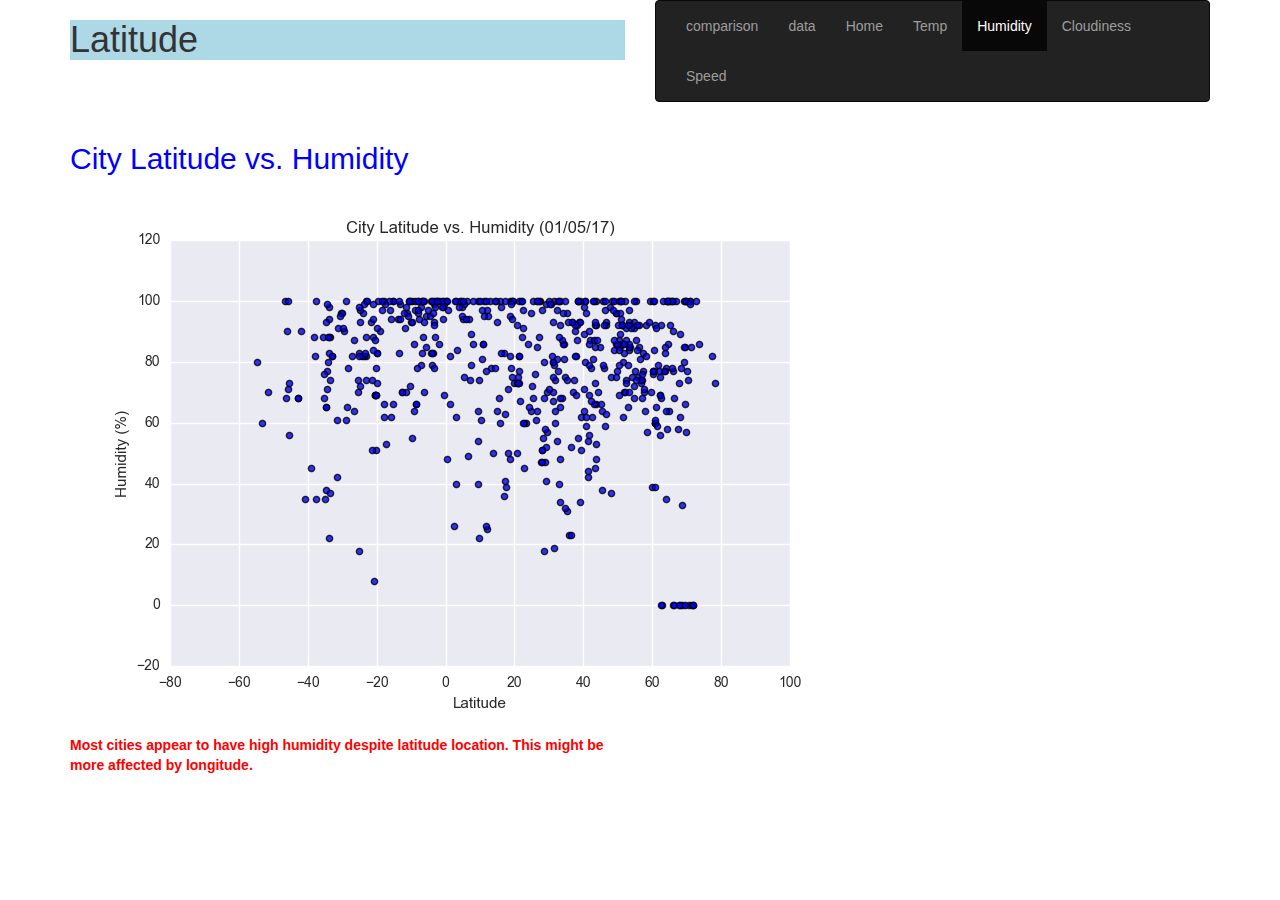
<file: humidity.html>
<!DOCTYPE html>
<html lang="en-us">
<head>
    <meta charset=="UTF-8">
    <title>Module 11- html/css homework</title>
    <link rel="stylesheet" href="https://maxcdn.bootstrapcdn.com/bootstrap/3.3.7/css/bootstrap.min.css" integrity="sha384-BVYiiSIFeK1dGmJRAkycuHAHRg32OmUcww7on3RYdg4Va+PmSTsz/K68vbdEjh4u" crossorigin="anonymous">
    <link rel="stylesheet" type="text/css" href="style.css">
</head>
<body>
<div class="container">
        <div class="row">
                <div class="col-md-6">
                    <h1>Latitude</h1>
                </div>
                <div class="col-md-6">
                    <nav class="navbar navbar-inverse">
                        <div class="container-fluid">
                        <!-- <div class="navbar-header"> -->
                            <ul class="nav navbar-nav">
                                <li><a href="comparison.html">comparison</a></li>
                                <li><a href="dataframe.html">data</a></li>
                                <li><a href="index.html">Home</a></li>
                                <li><a href="temp.html">Temp</a></li>
                                <li class="active"><a href="humidity.html">Humidity</a></li>
                                <li><a href="cloudiness.html">Cloudiness</a></li>
                                <li><a href="speed.html">Speed</a></li>
                            </ul>
                        </div>
                    </nav>
                </div>  
            </div>
    <div class="row">
        <div class="col-md-6">
            <h2>City Latitude vs. Humidity</h2>
        </div>
    </div>
    <div class="row">
        <div class="col-md-6">
            <img src="Fig2.png">
        </div>
    </div> 
    <div class="row"> 
            <div class="col-md-6">
            <strong><p>
Most cities appear to have high humidity despite latitude location.  This might be more affected by longitude.</strong></p>
            </div>
        </div>
</div>
</body>
</html>
</file>
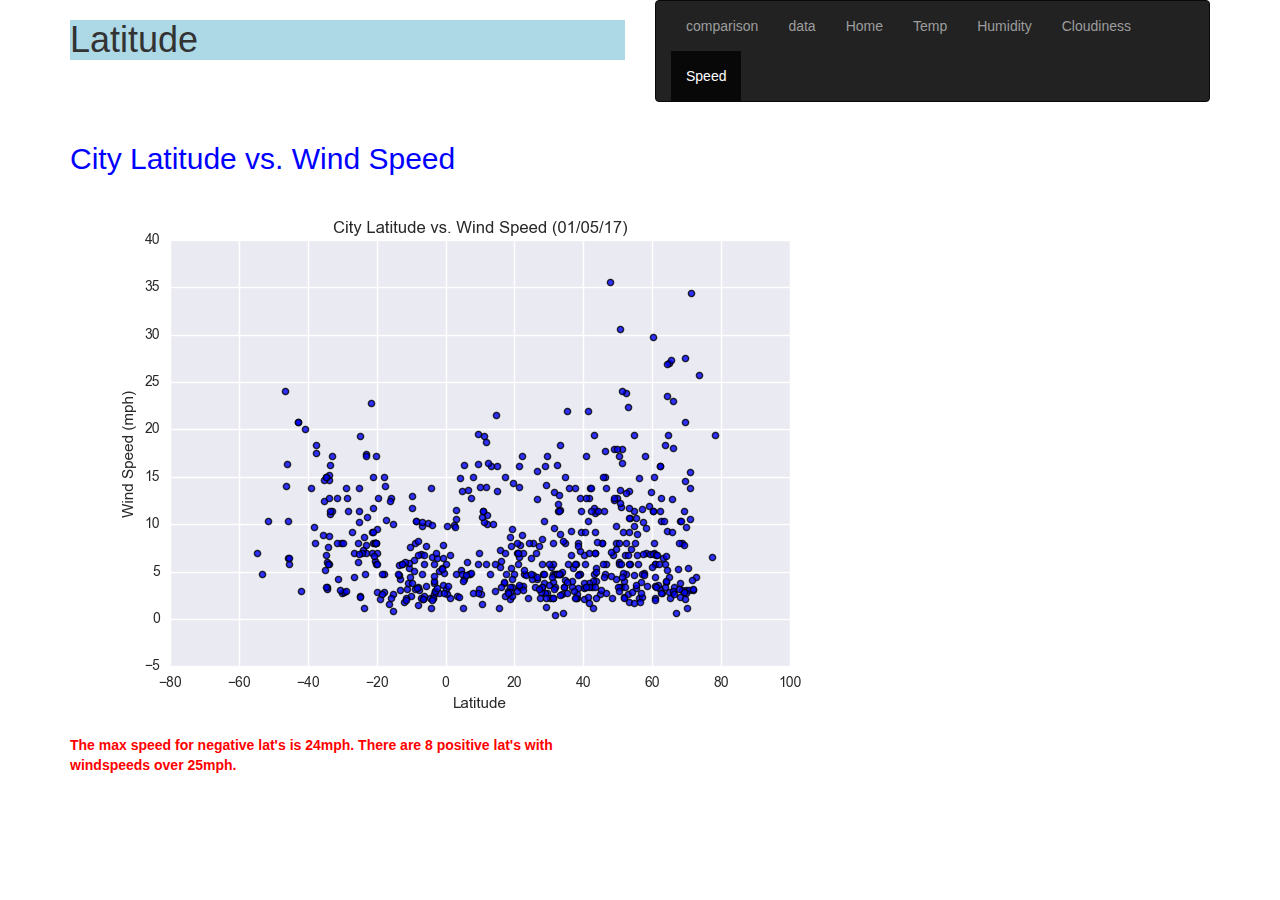
<file: speed.html>
<!DOCTYPE html>
<html lang="en-us">
<head>
    <meta charset=="UTF-8">
    <title>Module 11- html/css homework</title>
    <link rel="stylesheet" href="https://maxcdn.bootstrapcdn.com/bootstrap/3.3.7/css/bootstrap.min.css" integrity="sha384-BVYiiSIFeK1dGmJRAkycuHAHRg32OmUcww7on3RYdg4Va+PmSTsz/K68vbdEjh4u" crossorigin="anonymous">
    <link rel="stylesheet" type="text/css" href="style.css">
</head>
<body>
<div class="container">
        <div class="row">
                <div class="col-md-6">
                    <h1>Latitude</h1>
                </div>
                <div class="col-md-6">
                    <nav class="navbar navbar-inverse">
                        <div class="container-fluid">
                        <!-- <div class="navbar-header"> -->
                            <ul class="nav navbar-nav">
                                <li><a href="comparison.html">comparison</a></li>
                                <li><a href="dataframe.html">data</a></li>
                                <li><a href="index.html">Home</a></li>
                                <li><a href="temp.html">Temp</a></li>
                                <li><a href="humidity.html">Humidity</a></li>
                                <li><a href="cloudiness.html">Cloudiness</a></li>
                                <li class="active"><a href="speed.html">Speed</a></li>
                            </ul>
                        </div>
                    </nav>
                </div>  
            </div>
    <div class="row">
        <div class="col-md-6">
            <h2>City Latitude vs. Wind Speed</h2>
        </div>
    </div>
    <div class="row">
        <div class="col-md-6">
            <img src="Fig4.png">
        </div>
    </div> 
    <div class="row"> 
            <div class="col-md-6">
            <strong><p>The max speed for negative lat's is 24mph.  There are 8 positive lat's with windspeeds over 25mph.
            </strong></p>
            </div>
        </div>
</div>
</body>
</html>
</file>
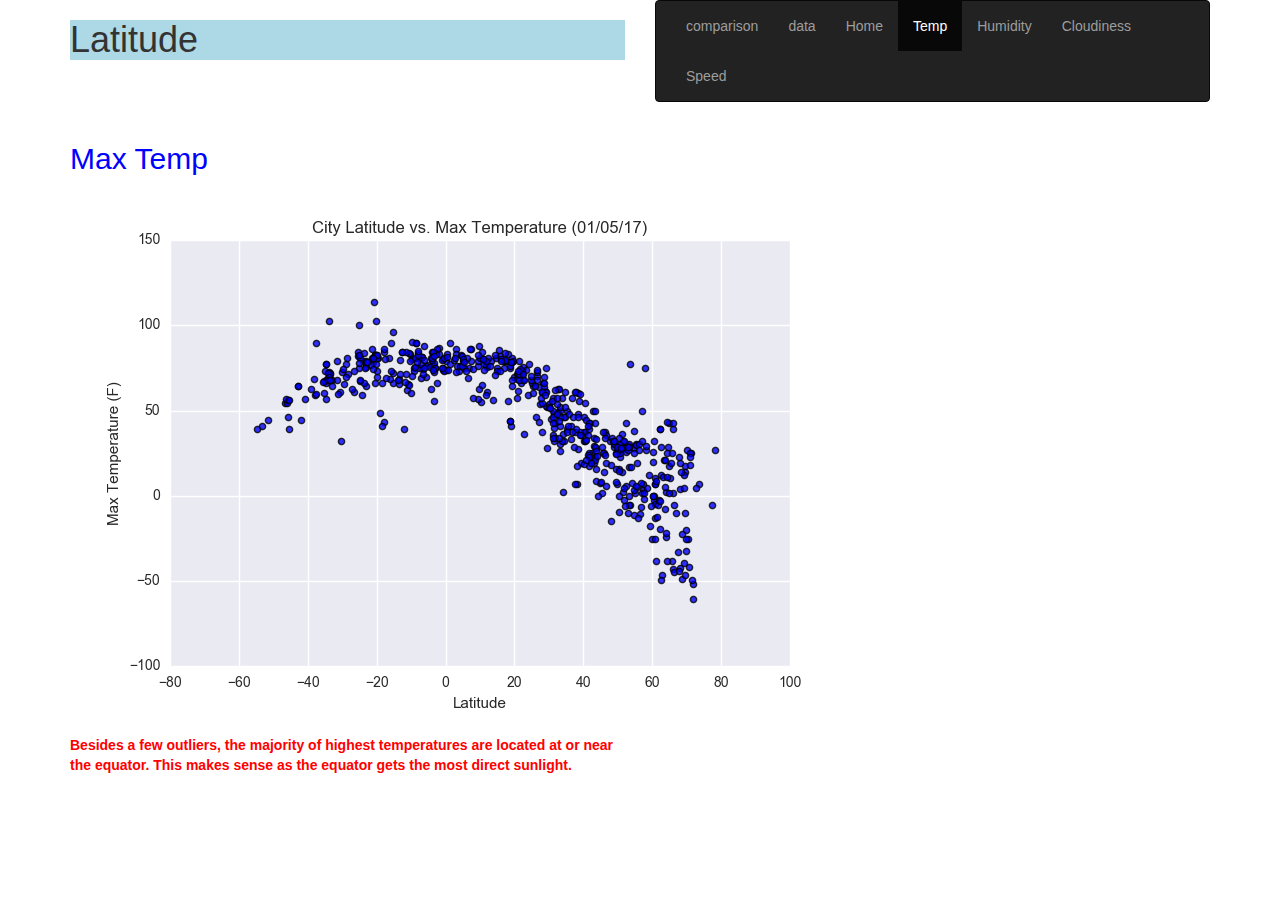
<file: temp.html>
<!DOCTYPE html>
<html lang="en-us">
<head>
    <meta charset=="UTF-8">
    <title>Module 11- html/css homework</title>
    <link rel="stylesheet" href="https://maxcdn.bootstrapcdn.com/bootstrap/3.3.7/css/bootstrap.min.css" integrity="sha384-BVYiiSIFeK1dGmJRAkycuHAHRg32OmUcww7on3RYdg4Va+PmSTsz/K68vbdEjh4u" crossorigin="anonymous">
    <link rel="stylesheet" type="text/css" href="style.css">
</head>
<body>
<div class="container">
        <div class="row">
                <div class="col-md-6">
                    <h1>Latitude</h1>
                </div>
                <div class="col-md-6">
                    <nav class="navbar navbar-inverse">
                        <div class="container-fluid">
                        <!-- <div class="navbar-header"> -->
                            <ul class="nav navbar-nav">
                                <li><a href="comparison.html">comparison</a></li>
                                <li><a href="dataframe.html">data</a></li>
                                <li><a href="index.html">Home</a></li>
                                <li class="active"><a href="temp.html">Temp</a></li>
                                <li><a href="humidity.html">Humidity</a></li>
                                <li><a href="cloudiness.html">Cloudiness</a></li>
                                <li><a href="speed.html">Speed</a></li>
                            </ul>
                        </div>    
                    </nav>
                </div>  
            </div>
    <div class="row">
        <div class="col-md-6">
            <h2>Max Temp</h2>
        </div>
    </div>
    <div class="row">
        <div class="col-md-6">
            <img src="Fig1.png">
        </div>
    </div> 
    <div class="row"> 
            <div class="col-md-6">
            <strong><p>
Besides a few outliers, the majority of highest temperatures are located at or near the equator.  This makes sense as the equator gets the most direct sunlight.</strong></p>
            </div>
        </div>
</div>
</body>
</html>
</file>
<file: style.css>
h1{
    background-color: lightblue;
}
h2{color: blue}
p{color: red}
</file>
